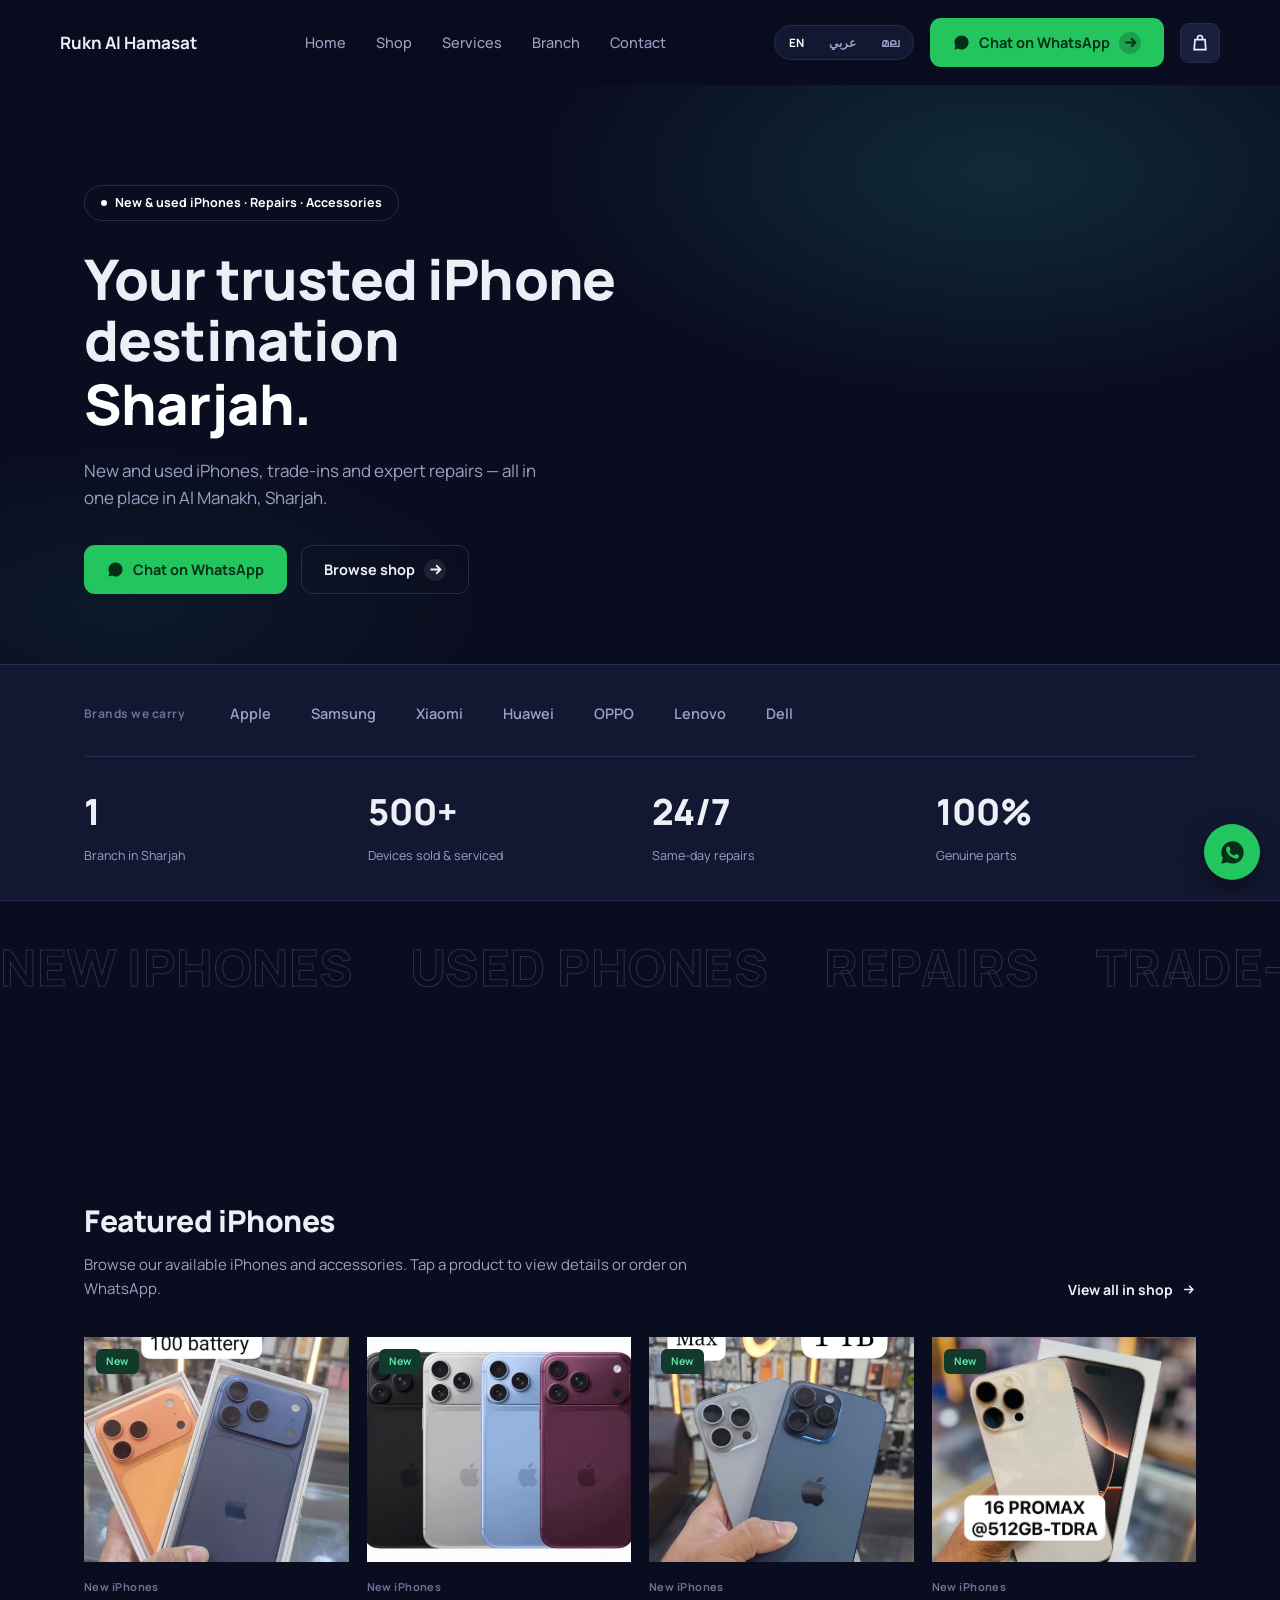
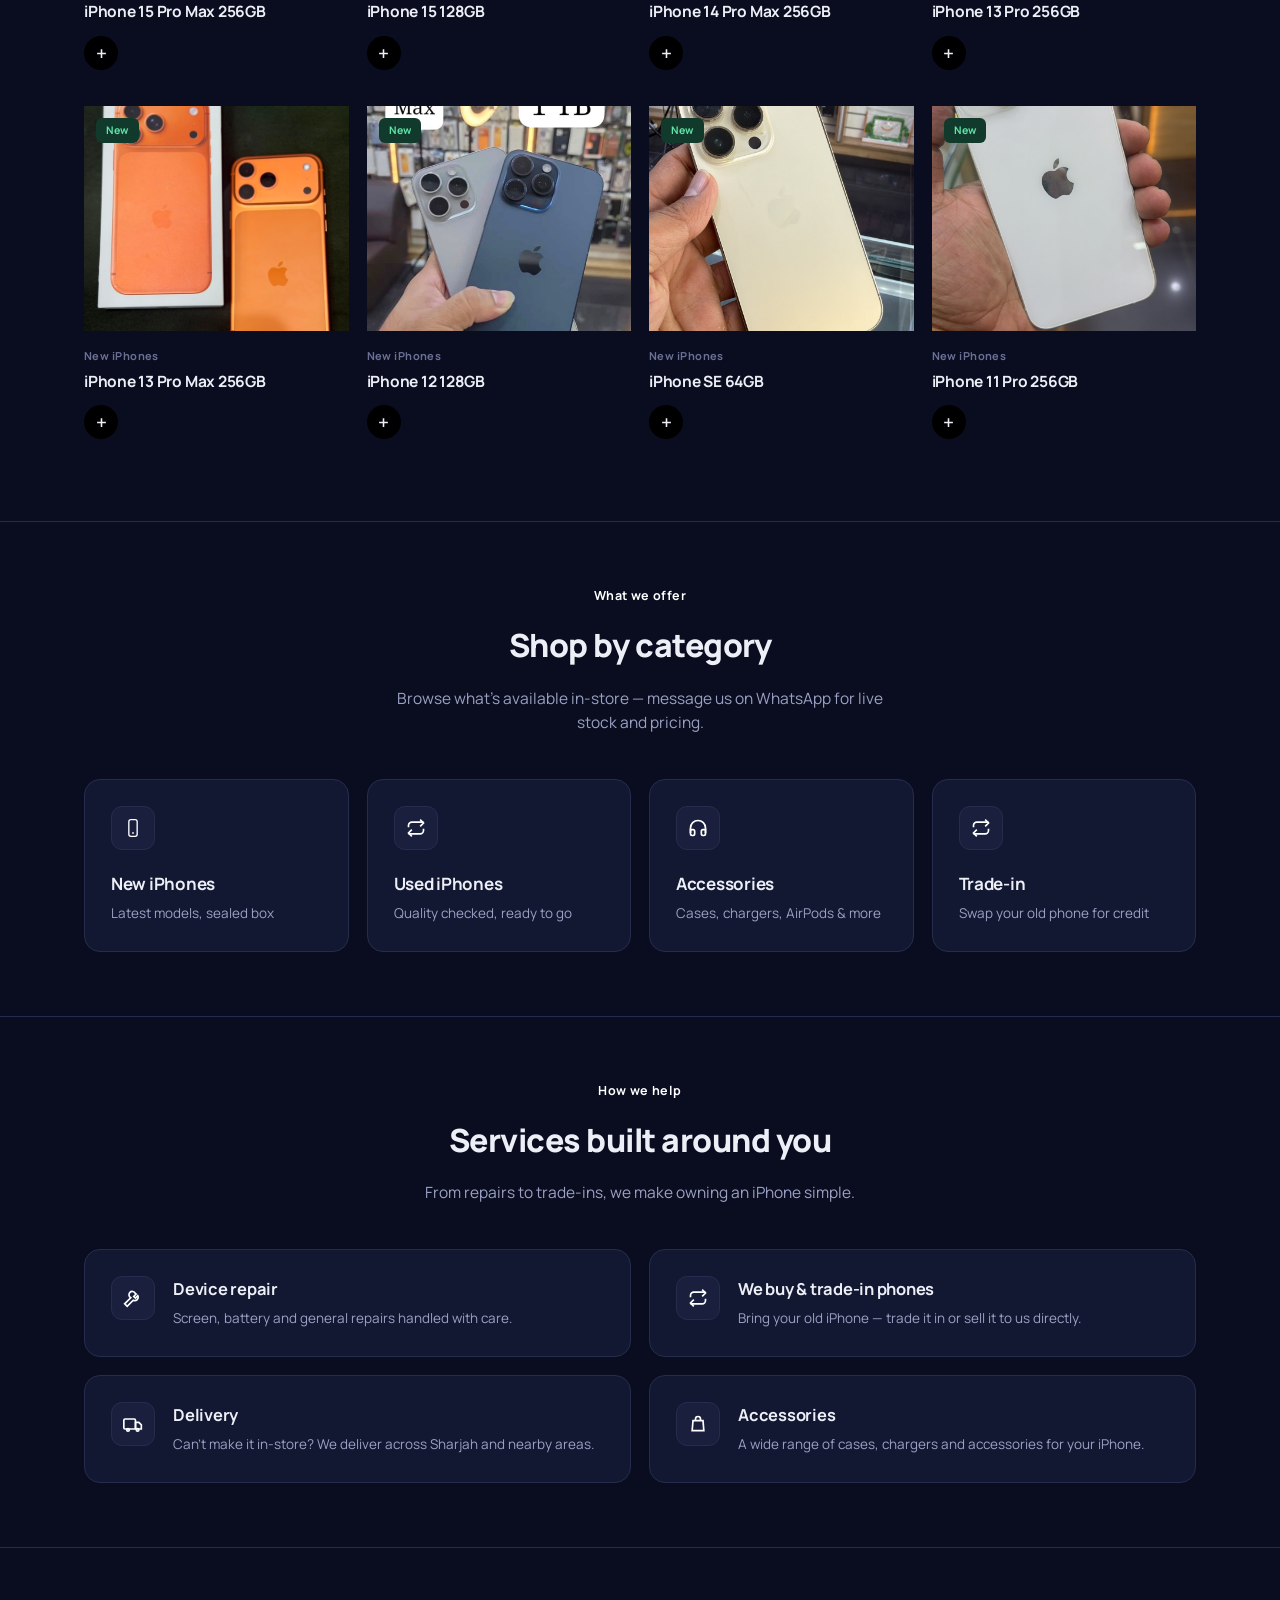
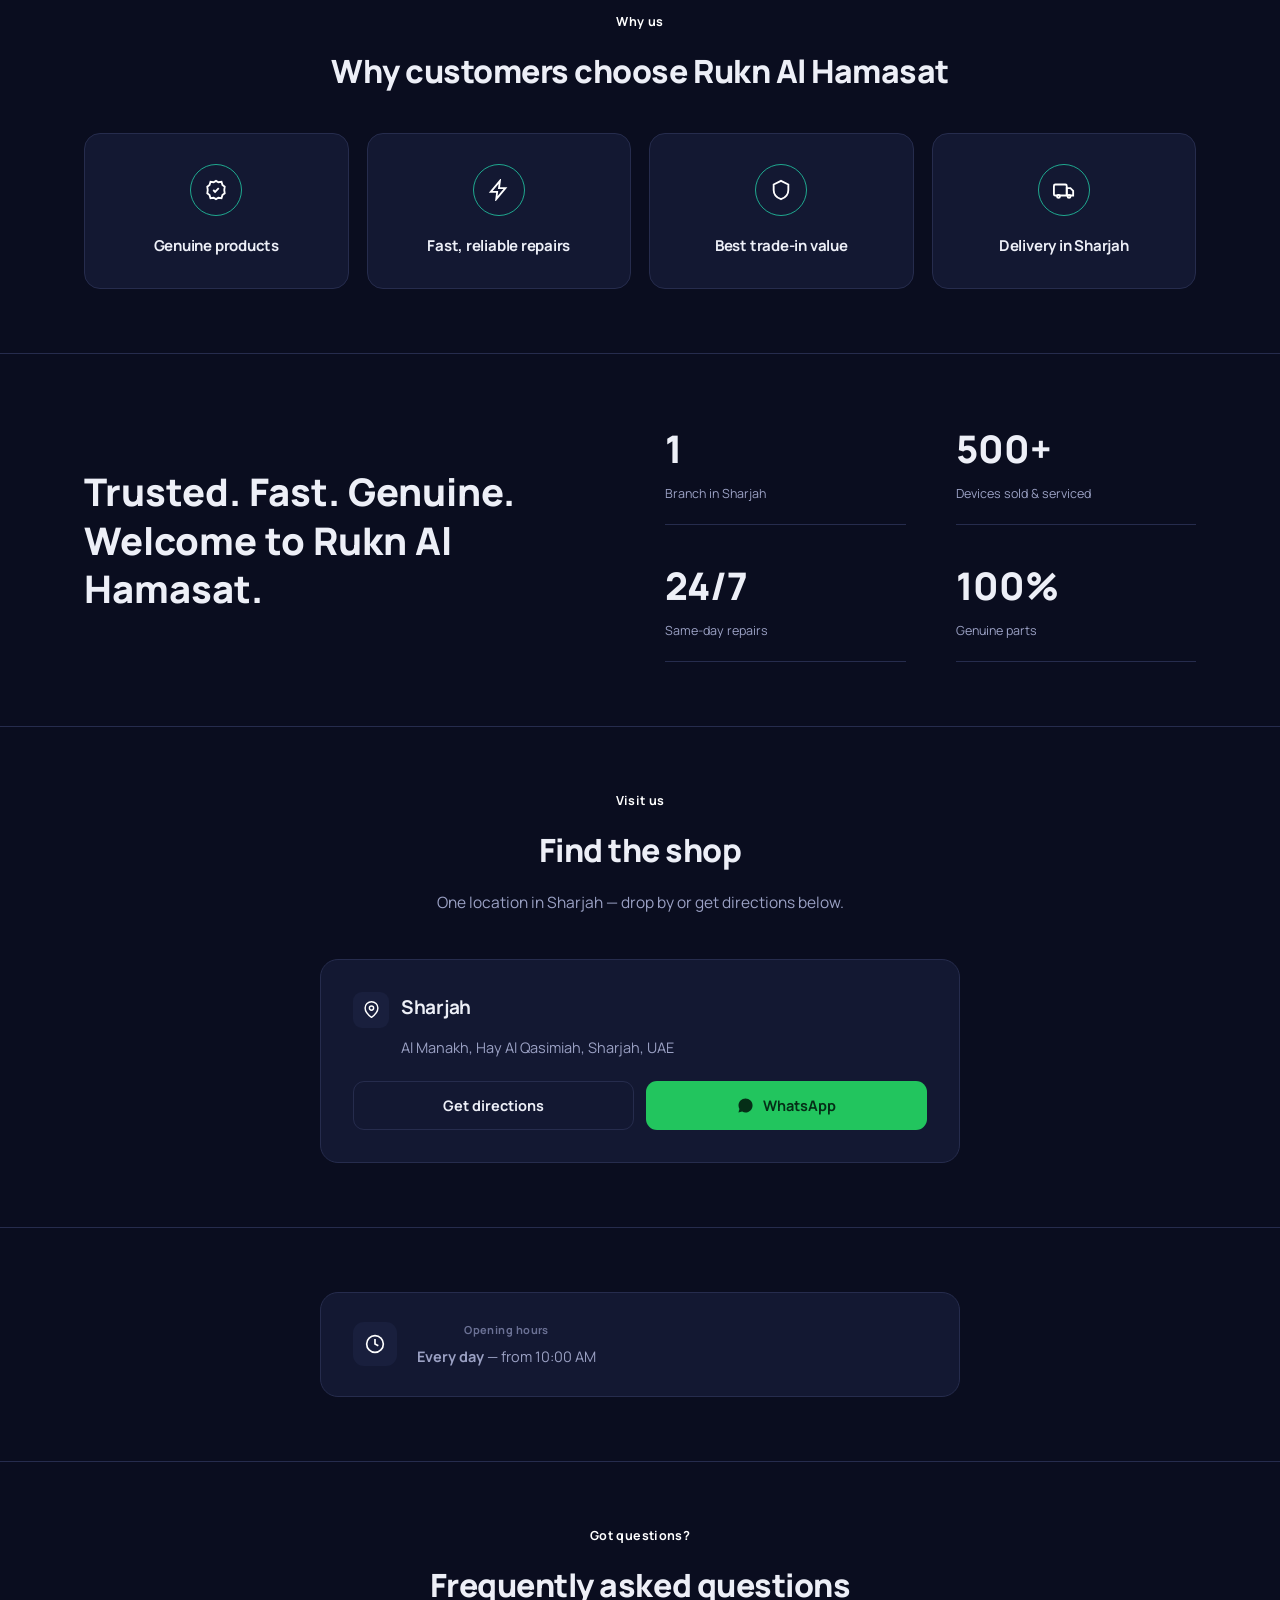
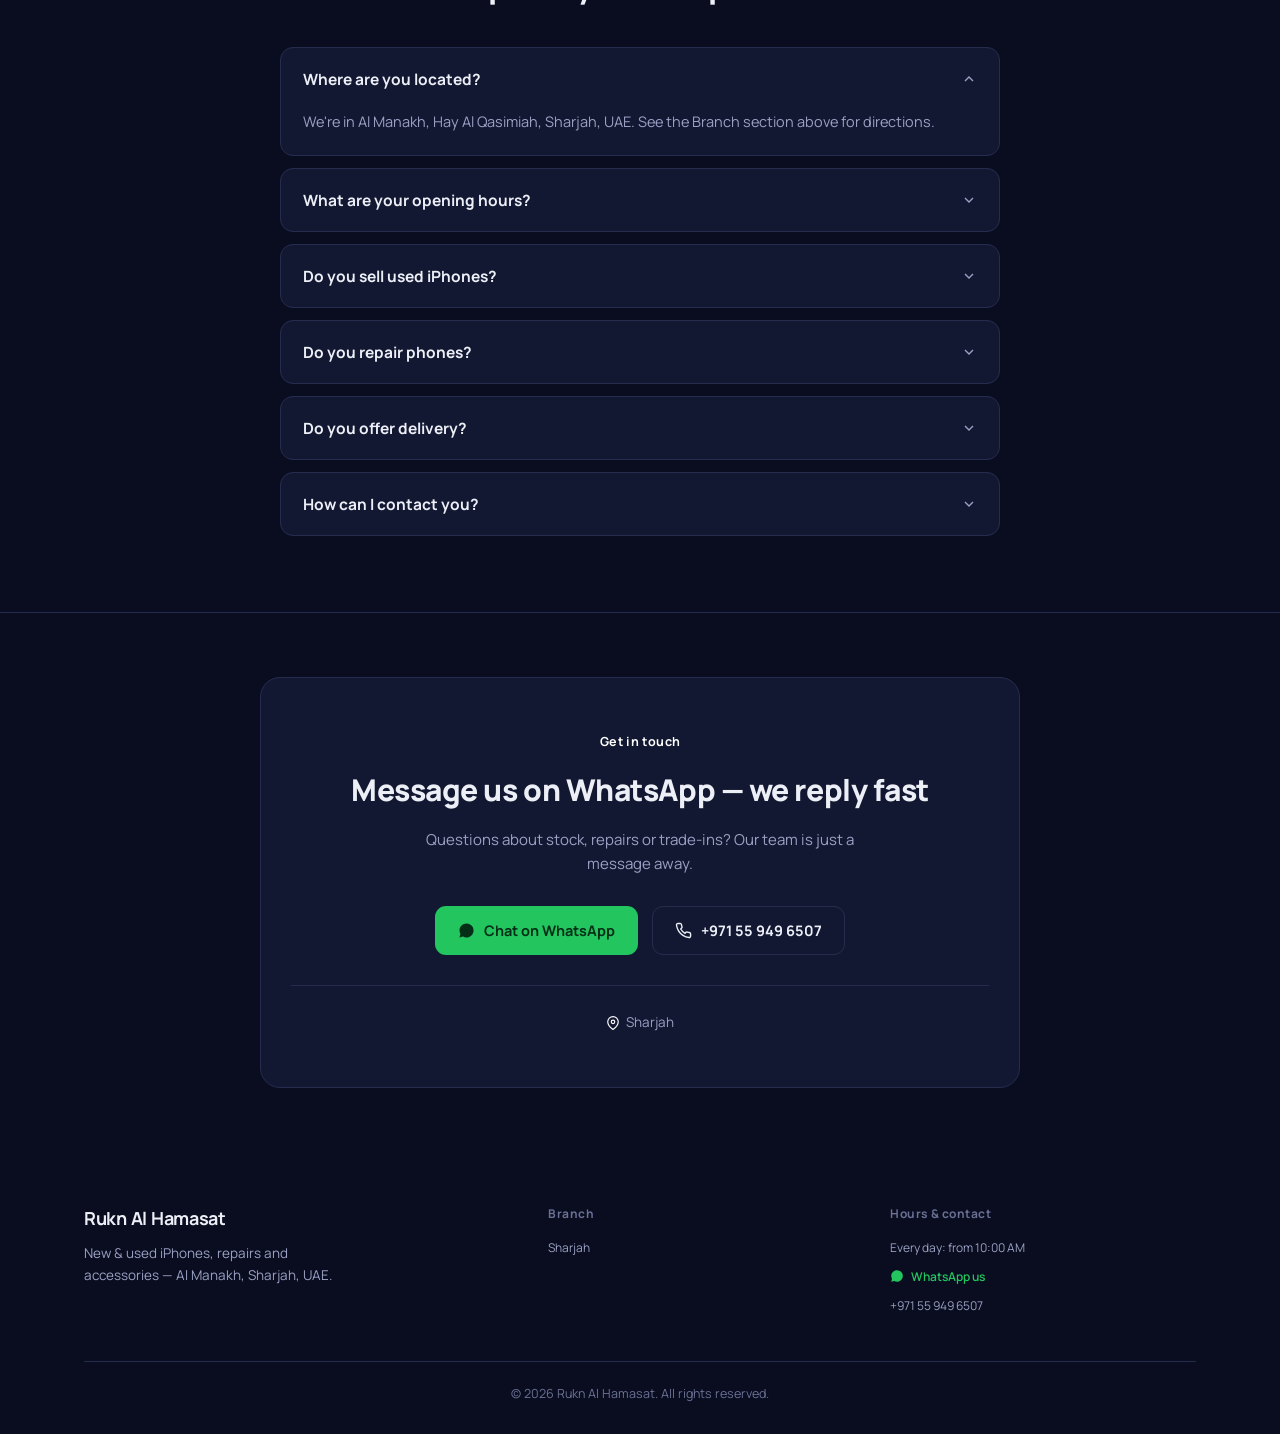
<file: index.html>
<!DOCTYPE html>
<html lang="en">
<head>
<meta charset="UTF-8">
<meta name="viewport" content="width=device-width, initial-scale=1.0">
<title>Rukn Al Hamasat | ركن الحماسات — iPhone Store, Sharjah</title>
<meta name="description" content="Rukn Al Hamasat (ركن الحماسات) — new and used iPhones, repairs, trade-ins and accessories in Al Manakh, Sharjah. Chat on WhatsApp.">
<link rel="preconnect" href="https://fonts.googleapis.com">
<link rel="preconnect" href="https://fonts.gstatic.com" crossorigin>
<link href="https://fonts.googleapis.com/css2?family=Manrope:wght@400;500;600;700;800&family=Cairo:wght@400;600;700;800&family=Noto+Sans+Malayalam:wght@400;500;700&display=swap" rel="stylesheet">
<link rel="stylesheet" href="css/style.css">
</head>
<body class="lang-en">

<header class="topbar">
  <div class="wrap inner">
    <div class="brand">
      <div class="mark">RH<img src="images/logo/logo.png" alt="" loading="lazy" onerror="this.remove()"></div>
      <span data-i18n="brandName">Rukn Al Hamasat</span>
    </div>
    <nav class="mainnav">
      <a href="#home" data-i18n="navHome">Home</a>
      <a href="shop.html" data-i18n="navShop">Shop</a>
      <a href="#services" data-i18n="navServices">Services</a>
      <a href="#branch" data-i18n="navBranch">Branch</a>
      <a href="#contact" data-i18n="navContact">Contact</a>
    </nav>
    <div class="topbar-right">
      <div class="langswitch">
        <button data-lang="en" class="active">EN</button>
        <button data-lang="ar">عربي</button>
        <button data-lang="ml">മല</button>
      </div>
      <a class="btn btn-wa" id="headerWaBtn" href="#" target="_blank" rel="noopener">
        <svg viewBox="0 0 24 24" fill="currentColor"><path d="M12.04 2C6.58 2 2.13 6.45 2.13 11.91c0 1.75.46 3.45 1.32 4.95L2.05 22l5.25-1.38c1.45.79 3.08 1.21 4.74 1.21h.005c5.46 0 9.9-4.45 9.9-9.92 0-2.65-1.03-5.14-2.9-7.01A9.816 9.816 0 0 0 12.04 2z"/></svg>
        <span data-i18n="btnChatWa">Chat on WhatsApp</span>
        <span class="btn-arrow"><svg width="11" height="11" viewBox="0 0 24 24" fill="none" stroke="currentColor" stroke-width="2.5"><path d="M5 12h14M13 6l6 6-6 6"/></svg></span>
      </a>
      <button class="cart-btn" id="cartBtn" type="button" aria-label="Cart">
        <svg viewBox="0 0 24 24" fill="none" stroke="currentColor" stroke-width="2"><path d="M6 8h12l1 12H5L6 8z"/><path d="M9 8V6a3 3 0 0 1 6 0v2"/></svg>
        <span class="cart-badge hide" id="cartBadge">0</span>
      </button>
      <button class="hamburger" id="hamburgerBtn" type="button" aria-label="Menu">
        <svg viewBox="0 0 24 24" fill="none" stroke="currentColor" stroke-width="2"><path d="M3 6h18M3 12h18M3 18h18"/></svg>
      </button>
    </div>
  </div>
</header>

<div class="menu-overlay" id="menuOverlay"></div>
<aside class="mobile-menu" id="mobileMenu" aria-label="Menu">
  <div class="menu-head">
    <span class="t" data-i18n="brandName">Rukn Al Hamasat</span>
    <button class="menu-close" id="menuCloseBtn" type="button" aria-label="Close menu">&times;</button>
  </div>
  <nav class="menu-links">
    <a href="#home" data-i18n="navHome">Home</a>
    <a href="shop.html" data-i18n="navShop">Shop</a>
    <a href="#services" data-i18n="navServices">Services</a>
    <a href="#branch" data-i18n="navBranch">Branch</a>
    <a href="#contact" data-i18n="navContact">Contact</a>
  </nav>
  <div class="menu-foot">
    <div class="langswitch">
      <button data-lang="en" class="active">EN</button>
      <button data-lang="ar">عربي</button>
      <button data-lang="ml">മല</button>
    </div>
    <a class="btn btn-wa" id="menuWaBtn" href="#" target="_blank" rel="noopener">
      <svg viewBox="0 0 24 24" fill="currentColor"><path d="M12.04 2C6.58 2 2.13 6.45 2.13 11.91c0 1.75.46 3.45 1.32 4.95L2.05 22l5.25-1.38c1.45.79 3.08 1.21 4.74 1.21h.005c5.46 0 9.9-4.45 9.9-9.92 0-2.65-1.03-5.14-2.9-7.01A9.816 9.816 0 0 0 12.04 2z"/></svg>
      <span data-i18n="btnChatWa">Chat on WhatsApp</span>
    </a>
  </div>
</aside>

<div class="cart-overlay" id="cartOverlay"></div>
<aside class="cart-drawer" id="cartDrawer">
  <div class="cart-head">
    <h3 data-i18n="cartTitle">Your cart</h3>
    <button class="cart-close" id="cartCloseBtn" type="button" aria-label="Close">&times;</button>
  </div>
  <div class="cart-items" id="cartItems"></div>
  <div class="cart-foot">
    <a class="btn btn-wa" id="cartOrderBtn" href="#" target="_blank" rel="noopener">
      <svg viewBox="0 0 24 24" fill="currentColor"><path d="M12.04 2C6.58 2 2.13 6.45 2.13 11.91c0 1.75.46 3.45 1.32 4.95L2.05 22l5.25-1.38c1.45.79 3.08 1.21 4.74 1.21h.005c5.46 0 9.9-4.45 9.9-9.92 0-2.65-1.03-5.14-2.9-7.01A9.816 9.816 0 0 0 12.04 2z"/></svg>
      <span data-i18n="cartOrderBtn">Order via WhatsApp</span>
    </a>
  </div>
</aside>

<section class="hero" id="home">
  <div class="wrap">
    <span class="pill"><span class="dot"></span><span data-i18n="heroPill">New & used iPhones · Repairs · Accessories</span></span>
    <h1>
      <span data-i18n="heroTitle">Your trusted iPhone destination</span>
      <span class="place" data-i18n="heroPlace">Sharjah.</span>
    </h1>
    <p class="desc" data-i18n="heroDesc">New and used iPhones, trade-ins and expert repairs — all in one place in Al Manakh, Sharjah.</p>
    <div class="cta-row">
      <a class="btn btn-wa" id="heroWaBtn" href="#" target="_blank" rel="noopener">
        <svg viewBox="0 0 24 24" fill="currentColor"><path d="M12.04 2C6.58 2 2.13 6.45 2.13 11.91c0 1.75.46 3.45 1.32 4.95L2.05 22l5.25-1.38c1.45.79 3.08 1.21 4.74 1.21h.005c5.46 0 9.9-4.45 9.9-9.92 0-2.65-1.03-5.14-2.9-7.01A9.816 9.816 0 0 0 12.04 2z"/></svg>
        <span data-i18n="btnChatWa">Chat on WhatsApp</span>
      </a>
      <a class="btn btn-dark" href="shop.html">
        <span data-i18n="btnBrowse">Browse shop</span>
        <span class="btn-arrow" style="background:rgba(255,255,255,0.08);"><svg width="11" height="11" viewBox="0 0 24 24" fill="none" stroke="currentColor" stroke-width="2.5"><path d="M5 12h14M13 6l6 6-6 6"/></svg></span>
      </a>
    </div>
  </div>
</section>

<div class="strip-stats">
  <div class="wrap">
    <div class="strip-row">
      <span class="label" data-i18n="seriesLabel">Brands we carry</span>
      <div class="items"><span>Apple</span><span>Samsung</span><span>Xiaomi</span><span>Huawei</span><span>OPPO</span><span>Lenovo</span><span>Dell</span></div>
    </div>
    <div class="strip-divider"></div>
    <div class="stats-row">
      <div class="cell"><div class="num">1</div><div class="lbl" data-i18n="statBranch">Branch in Sharjah</div></div>
      <div class="cell"><div class="num">500+</div><div class="lbl" data-i18n="statDevices">Devices sold & serviced</div></div>
      <div class="cell"><div class="num">24/7</div><div class="lbl" data-i18n="statRepair">Same-day repairs</div></div>
      <div class="cell"><div class="num">100%</div><div class="lbl" data-i18n="statGenuine">Genuine parts</div></div>
    </div>
  </div>
</div>

<div class="marquee-band">
  <div class="marquee-track" id="marqueeTrack"></div>
</div>

<section id="shop">
  <div class="wrap">
    <div class="view-all-row">
      <div class="heads">
        <h2 data-i18n="titleFeatured">Featured iPhones</h2>
        <p data-i18n="descFeatured">Browse our available iPhones and accessories. Tap a product to view details or order on WhatsApp.</p>
      </div>
      <a class="view-all-link" href="shop.html">
        <span data-i18n="viewAllShop">View all in shop</span>
        <svg viewBox="0 0 24 24" fill="none" stroke="currentColor" stroke-width="2.5"><path d="M5 12h14M13 6l6 6-6 6"/></svg>
      </a>
    </div>
    <div class="grid4p" id="productGrid"></div>
  </div>
</section>

<section>
  <div class="wrap">
    <div class="eyebrow"><span data-i18n="kickerCategory">What we offer</span></div>
    <h2 class="sec-title" data-i18n="titleCategory">Shop by category</h2>
    <p class="sec-sub" data-i18n="subCategory">Browse what's available in-store — message us on WhatsApp for live stock and pricing.</p>
    <div class="grid4c" id="categoryGrid"></div>
  </div>
</section>

<section id="services">
  <div class="wrap">
    <div class="eyebrow"><span data-i18n="kickerServices">How we help</span></div>
    <h2 class="sec-title" data-i18n="titleServices">Services built around you</h2>
    <p class="sec-sub" data-i18n="subServices">From repairs to trade-ins, we make owning an iPhone simple.</p>
    <div class="grid2s" id="serviceGrid"></div>
  </div>
</section>

<section>
  <div class="wrap">
    <div class="eyebrow"><span data-i18n="kickerWhy">Why us</span></div>
    <h2 class="sec-title" data-i18n="titleWhy">Why customers choose Rukn Al Hamasat</h2>
    <p class="sec-sub" style="margin-bottom:36px;" data-i18n="subWhy">&nbsp;</p>
    <div class="grid4w" id="whyGrid"></div>
  </div>
</section>

<section>
  <div class="wrap">
    <div class="trust-grid">
      <div class="trust-heading">
        <span data-i18n="trustLine1">Trusted. Fast. Genuine.</span><br>
        <span data-i18n="trustLine2">Welcome to Rukn Al Hamasat.</span>
      </div>
      <div class="trust-stats2">
        <div class="cell"><div class="num">1</div><div class="lbl" data-i18n="statBranch">Branch in Sharjah</div></div>
        <div class="cell"><div class="num">500+</div><div class="lbl" data-i18n="statDevices">Devices sold & serviced</div></div>
        <div class="cell"><div class="num">24/7</div><div class="lbl" data-i18n="statRepair">Same-day repairs</div></div>
        <div class="cell"><div class="num">100%</div><div class="lbl" data-i18n="statGenuine">Genuine parts</div></div>
      </div>
    </div>
  </div>
</section>

<section id="branch">
  <div class="wrap">
    <div class="eyebrow"><span data-i18n="kickerVisit">Visit us</span></div>
    <h2 class="sec-title" data-i18n="titleBranch">Find the shop</h2>
    <p class="sec-sub" data-i18n="subBranch">One location in Sharjah — drop by or get directions below.</p>
    <div class="branch-card">
      <div class="row">
        <div class="ic"><svg width="17" height="17" viewBox="0 0 24 24" fill="none" stroke="currentColor" stroke-width="2"><path d="M21 10c0 7-9 13-9 13s-9-6-9-13a9 9 0 0 1 18 0z"/><circle cx="12" cy="10" r="3"/></svg></div>
        <h3 data-i18n="branchName">Sharjah</h3>
      </div>
      <p class="addr" data-i18n="branchAddr">Al Manakh, Hay Al Qasimiah, Sharjah, UAE</p>
      <div class="btnrow">
        <a class="btn btn-dark" href="https://share.google/N3ikTUhb1P1x1oTGV" target="_blank" rel="noopener">
          <span data-i18n="btnDirections">Get Directions</span>
        </a>
        <a class="btn btn-wa" id="branchWaBtn" href="#" target="_blank" rel="noopener">
          <svg viewBox="0 0 24 24" fill="currentColor"><path d="M12.04 2C6.58 2 2.13 6.45 2.13 11.91c0 1.75.46 3.45 1.32 4.95L2.05 22l5.25-1.38c1.45.79 3.08 1.21 4.74 1.21h.005c5.46 0 9.9-4.45 9.9-9.92 0-2.65-1.03-5.14-2.9-7.01A9.816 9.816 0 0 0 12.04 2z"/></svg>
          <span data-i18n="btnWaShort">WhatsApp</span>
        </a>
      </div>
    </div>
  </div>
</section>

<section>
  <div class="wrap" style="text-align:center;">
    <div class="hours-card">
      <div class="ic"><svg width="18" height="18" viewBox="0 0 24 24" fill="none" stroke="currentColor" stroke-width="2"><circle cx="12" cy="12" r="10"/><path d="M12 6v6l4 2"/></svg></div>
      <div>
        <div class="lbl" data-i18n="hoursLabel">Opening hours</div>
        <div class="lines">
          <span><b data-i18n="hoursEveryDay">Every day</b> — <span data-i18n="hoursEveryDayTime">from 10:00 AM</span></span>
        </div>
      </div>
    </div>
  </div>
</section>

<section>
  <div class="wrap">
    <div class="eyebrow"><span data-i18n="kickerFaq">Got questions?</span></div>
    <h2 class="sec-title" style="margin-bottom:36px;" data-i18n="titleFaq">Frequently asked questions</h2>
    <div class="faq" id="faqList"></div>
  </div>
</section>

<section id="contact" style="border-bottom:none;">
  <div class="wrap">
    <div class="contact-box">
      <div class="eyebrow" style="justify-content:center;"><span data-i18n="kickerContact">Get in touch</span></div>
      <h2 data-i18n="titleContact">Message us on WhatsApp — we reply fast</h2>
      <p data-i18n="subContact">Questions about stock, repairs or trade-ins? Our team is just a message away.</p>
      <div class="cta-row">
        <a class="btn btn-wa" id="contactWaBtn" href="#" target="_blank" rel="noopener">
          <svg viewBox="0 0 24 24" fill="currentColor"><path d="M12.04 2C6.58 2 2.13 6.45 2.13 11.91c0 1.75.46 3.45 1.32 4.95L2.05 22l5.25-1.38c1.45.79 3.08 1.21 4.74 1.21h.005c5.46 0 9.9-4.45 9.9-9.92 0-2.65-1.03-5.14-2.9-7.01A9.816 9.816 0 0 0 12.04 2z"/></svg>
          <span data-i18n="btnChatWa">Chat on WhatsApp</span>
        </a>
        <a class="btn btn-dark" id="contactCallBtn" href="tel:+971559496507">
          <svg viewBox="0 0 24 24" fill="none" stroke="currentColor" stroke-width="2"><path d="M22 16.92v3a2 2 0 0 1-2.18 2 19.79 19.79 0 0 1-8.63-3.07 19.5 19.5 0 0 1-6-6 19.79 19.79 0 0 1-3.07-8.67A2 2 0 0 1 4.11 2h3a2 2 0 0 1 2 1.72c.127.96.361 1.903.7 2.81a2 2 0 0 1-.45 2.11L8.09 9.91a16 16 0 0 0 6 6l1.27-1.27a2 2 0 0 1 2.11-.45c.907.339 1.85.573 2.81.7A2 2 0 0 1 22 16.92z"/></svg>
          <span>+971 55 949 6507</span>
        </a>
      </div>
      <div class="chips">
        <span><svg viewBox="0 0 24 24" fill="none" stroke="currentColor" stroke-width="2"><path d="M21 10c0 7-9 13-9 13s-9-6-9-13a9 9 0 0 1 18 0z"/><circle cx="12" cy="10" r="3"/></svg><span data-i18n="branchName2">Sharjah</span></span>
      </div>
    </div>
  </div>
</section>

<footer>
  <div class="wrap">
    <div class="foot-grid">
      <div class="foot-brand">
        <h3 data-i18n="brandName">Rukn Al Hamasat</h3>
        <p data-i18n="footerDesc">New & used iPhones, repairs and accessories — Al Manakh, Sharjah, UAE.</p>
      </div>
      <div class="foot-col">
        <h4 data-i18n="footBranchHead">Branch</h4>
        <div class="line" data-i18n="branchName3">Sharjah</div>
      </div>
      <div class="foot-col">
        <h4 data-i18n="footHoursHead">Hours &amp; contact</h4>
        <div class="line" data-i18n="footerHoursLine">Every day: from 10:00 AM</div>
        <a class="wa-link" id="footerWaBtn" href="#" target="_blank" rel="noopener">
          <svg viewBox="0 0 24 24" fill="currentColor"><path d="M12.04 2C6.58 2 2.13 6.45 2.13 11.91c0 1.75.46 3.45 1.32 4.95L2.05 22l5.25-1.38c1.45.79 3.08 1.21 4.74 1.21h.005c5.46 0 9.9-4.45 9.9-9.92 0-2.65-1.03-5.14-2.9-7.01A9.816 9.816 0 0 0 12.04 2z"/></svg>
          <span data-i18n="btnWaUs">WhatsApp us</span>
        </a>
        <div class="line">+971 55 949 6507</div>
      </div>
    </div>
    <div class="foot-bottom" data-i18n="footerCopy">© 2026 Rukn Al Hamasat. All rights reserved.</div>
  </div>
</footer>

<a class="float-wa" id="floatWaBtn" href="#" target="_blank" rel="noopener" aria-label="WhatsApp">
  <svg viewBox="0 0 24 24" fill="currentColor"><path d="M12.04 2C6.58 2 2.13 6.45 2.13 11.91c0 1.75.46 3.45 1.32 4.95L2.05 22l5.25-1.38c1.45.79 3.08 1.21 4.74 1.21h.005c5.46 0 9.9-4.45 9.9-9.92 0-2.65-1.03-5.14-2.9-7.01A9.816 9.816 0 0 0 12.04 2zm5.8 14.08c-.24.68-1.4 1.3-1.94 1.38-.5.08-1.12.11-1.8-.11-.42-.13-.96-.31-1.65-.6-2.9-1.25-4.8-4.17-4.94-4.36-.14-.19-1.18-1.57-1.18-3 0-1.42.75-2.12 1.02-2.41.27-.29.58-.36.78-.36.19 0 .39 0 .56.01.18.01.42-.07.66.5.24.58.82 2 .89 2.14.07.15.12.31.02.5-.09.19-.14.31-.28.48-.14.16-.29.36-.42.49-.14.14-.28.29-.12.57.16.28.72 1.19 1.55 1.93 1.06.94 1.96 1.24 2.24 1.38.28.14.44.12.6-.07.16-.19.68-.79.87-1.06.19-.27.37-.22.62-.13.25.09 1.61.76 1.88.9.28.14.46.21.53.32.07.12.07.68-.17 1.36z"/></svg>
</a>

<script src="images/images.js"></script>
<script>
const WA = "971559496507";
const waLink = (msg) => `https://wa.me/${WA}?text=${encodeURIComponent(msg)}`;

const ICONS = {
  phoneNew: `<svg viewBox="0 0 24 24" fill="none" stroke="currentColor" stroke-width="1.6"><rect x="7" y="2" width="10" height="20" rx="2.5"/><path d="M11 18h2"/></svg>`,
  phoneUsed: `<svg viewBox="0 0 24 24" fill="none" stroke="currentColor" stroke-width="1.6"><rect x="7" y="2" width="10" height="20" rx="2.5"/><path d="M11 18h2"/><path d="M4 8l1.5 1.5M20 8l-1.5 1.5" stroke-dasharray="2 2"/></svg>`,
  swap: `<svg viewBox="0 0 24 24" fill="none" stroke="currentColor" stroke-width="2"><path d="M17 2l4 4-4 4"/><path d="M3 11V9a4 4 0 0 1 4-4h14"/><path d="M7 22l-4-4 4-4"/><path d="M21 13v2a4 4 0 0 1-4 4H3"/></svg>`,
  headphones: `<svg viewBox="0 0 24 24" fill="none" stroke="currentColor" stroke-width="2"><path d="M3 18v-6a9 9 0 0 1 18 0v6"/><path d="M21 19a2 2 0 0 1-2 2h-1a2 2 0 0 1-2-2v-3a2 2 0 0 1 2-2h3zM3 19a2 2 0 0 0 2 2h1a2 2 0 0 0 2-2v-3a2 2 0 0 0-2-2H3z"/></svg>`,
  wrench: `<svg viewBox="0 0 24 24" fill="none" stroke="currentColor" stroke-width="2"><path d="M14.7 6.3a4 4 0 1 0-5.4 5.4L2 19l3 3 7.3-7.3a4 4 0 0 0 5.4-5.4l-2.8 2.8-2-2 2.8-2.8z"/></svg>`,
  truck: `<svg viewBox="0 0 24 24" fill="none" stroke="currentColor" stroke-width="2"><rect x="1" y="6" width="14" height="12" rx="1.5"/><path d="M15 10h4l3 3v5h-7z"/><circle cx="6" cy="19" r="1.6"/><circle cx="17.5" cy="19" r="1.6"/></svg>`,
  bag: `<svg viewBox="0 0 24 24" fill="none" stroke="currentColor" stroke-width="2"><path d="M6 8h12l1 12H5L6 8z"/><path d="M9 8V6a3 3 0 0 1 6 0v2"/></svg>`,
  check: `<svg viewBox="0 0 24 24" fill="none" stroke="currentColor" stroke-width="2"><path d="M12 2l2.6 1.5L18 3l1 3.4 2.5 2L21 12l.5 3.6-2.5 2-1 3.4-3.4-.5L12 22l-2.6-1.5L6 21l-1-3.4-2.5-2L3 12l-.5-3.6 2.5-2L6 3l3.4.5z"/><path d="M9 12l2 2 4-4"/></svg>`,
  bolt: `<svg viewBox="0 0 24 24" fill="none" stroke="currentColor" stroke-width="2"><path d="M13 2 3 14h7l-1 8 10-12h-7l1-8z"/></svg>`,
  shield: `<svg viewBox="0 0 24 24" fill="none" stroke="currentColor" stroke-width="2"><path d="M12 2l8 4v6c0 5-3.5 8.5-8 10-4.5-1.5-8-5-8-10V6z"/></svg>`,
  plus: `<svg viewBox="0 0 24 24" fill="none" stroke="currentColor" stroke-width="2.5"><path d="M12 5v14M5 12h14"/></svg>`,
  chevron: `<svg viewBox="0 0 24 24" fill="none" stroke="currentColor" stroke-width="2"><path d="M6 9l6 6 6-6"/></svg>`
};

const translations = {
  en: {
    dir:"ltr",
    brandName:"Rukn Al Hamasat",
    navHome:"Home", navShop:"Shop", navServices:"Services", navBranch:"Branch", navContact:"Contact",
    btnChatWa:"Chat on WhatsApp", btnBrowse:"Browse shop", btnWaShort:"WhatsApp", btnWaUs:"WhatsApp us",
    heroPill:"New & used iPhones · Repairs · Accessories",
    heroTitle:"Your trusted iPhone destination", heroPlace:"Sharjah.",
    trustLine1:"Trusted. Fast. Genuine.", trustLine2:"Welcome to Rukn Al Hamasat.",
    heroDesc:"New and used iPhones, trade-ins and expert repairs — all in one place in Al Manakh, Sharjah.",
    seriesLabel:"Brands we carry",
    statBranch:"Branch in Sharjah", statDevices:"Devices sold & serviced", statRepair:"Same-day repairs", statGenuine:"Genuine parts",
    titleFeatured:"Featured iPhones", descFeatured:"Browse our available iPhones and accessories. Tap a product to view details or order on WhatsApp.", viewAll:"View all on WhatsApp", viewAllShop:"View all in shop",
    kickerShop:"Browse the store", titleShop:"Shop", searchPh:"Search products...",
    filterAll:"All", filterNew:"New iPhones", filterUsed:"Used iPhones", filterAcc:"Accessories", noResults:"No products match your search.",
    kickerCategory:"What we offer", titleCategory:"Shop by category", subCategory:"Browse what's available in-store — message us on WhatsApp for live stock and pricing.",
    catNewTitle:"New iPhones", catNewDesc:"Latest models, sealed box",
    catUsedTitle:"Used iPhones", catUsedDesc:"Quality checked, ready to go",
    catAccTitle:"Accessories", catAccDesc:"Cases, chargers, AirPods & more",
    catTradeTitle:"Trade-in", catTradeDesc:"Swap your old phone for credit",
    kickerServices:"How we help", titleServices:"Services built around you", subServices:"From repairs to trade-ins, we make owning an iPhone simple.",
    svcRepairTitle:"Device repair", svcRepairDesc:"Screen, battery and general repairs handled with care.",
    svcTradeTitle:"We buy & trade-in phones", svcTradeDesc:"Bring your old iPhone — trade it in or sell it to us directly.",
    svcDeliveryTitle:"Delivery", svcDeliveryDesc:"Can't make it in-store? We deliver across Sharjah and nearby areas.",
    svcAccTitle:"Accessories", svcAccDesc:"A wide range of cases, chargers and accessories for your iPhone.",
    kickerWhy:"Why us", titleWhy:"Why customers choose Rukn Al Hamasat", subWhy:"",
    whyGenuine:"Genuine products", whyFast:"Fast, reliable repairs", whyTrade:"Best trade-in value", whyDelivery:"Delivery in Sharjah",
    kickerVisit:"Visit us", titleBranch:"Find the shop", subBranch:"One location in Sharjah — drop by or get directions below.",
    branchName:"Sharjah", branchName2:"Sharjah", branchName3:"Sharjah",
    branchAddr:"Al Manakh, Hay Al Qasimiah, Sharjah, UAE", btnDirections:"Get directions",
    hoursLabel:"Opening hours", hoursEveryDay:"Every day", hoursEveryDayTime:"from 10:00 AM",
    kickerFaq:"Got questions?", titleFaq:"Frequently asked questions",
    faq1q:"Where are you located?", faq1a:"We're in Al Manakh, Hay Al Qasimiah, Sharjah, UAE. See the Branch section above for directions.",
    faq2q:"What are your opening hours?", faq2a:"We're open every day from 10:00 AM. Message us on WhatsApp to confirm closing time or holiday hours.",
    faq3q:"Do you sell used iPhones?", faq3a:"Yes — we stock quality-checked used iPhones alongside new ones, all clearly marked.",
    faq4q:"Do you repair phones?", faq4a:"Yes, we handle screen, battery and general repairs, most done same-day.",
    faq5q:"Do you offer delivery?", faq5a:"Yes, we can deliver within Sharjah and nearby areas — ask us on WhatsApp for details.",
    faq6q:"How can I contact you?", faq6a:"The fastest way is WhatsApp at +971 55 949 6507. You can also call the same number.",
    kickerContact:"Get in touch", titleContact:"Message us on WhatsApp — we reply fast", subContact:"Questions about stock, repairs or trade-ins? Our team is just a message away.",
    footerDesc:"New & used iPhones, repairs and accessories — Al Manakh, Sharjah, UAE.",
    footBranchHead:"Branch", footHoursHead:"Hours & contact", footerHoursLine:"Every day: from 10:00 AM",
    footerCopy:"© 2026 Rukn Al Hamasat. All rights reserved.",
    waHero:"Hi, I'd like to know more about Rukn Al Hamasat.",
    waViewAll:"Hi, can you show me what iPhones you have in stock?",
    waBranch:"Hi, I have a question about your Sharjah branch.",
    waTradeIn:"Hi, I have an old iPhone I would like to trade in.",
    cartTitle:"Your cart", cartEmpty:"Your cart is empty.", cartOrderBtn:"Order via WhatsApp", cartMsgIntro:"Hi, I'd like to order:",
    marqueeWords:["NEW IPHONES","USED PHONES","REPAIRS","TRADE-IN","ACCESSORIES","DELIVERY"],
    products:[
      {id:"iphone-15-pro-max", badge:"new", filterCat:"new", cat:"New iPhones", name:"iPhone 15 Pro Max 256GB", price:"AED 4,299", icon:"phoneNew"},
      {id:"iphone-15", badge:"new", filterCat:"new", cat:"New iPhones", name:"iPhone 15 128GB", price:"AED 2,899", icon:"phoneNew"},
      {id:"iphone-14-pro-max", badge:"new", filterCat:"used", cat:"New iPhones", name:"iPhone 14 Pro Max 256GB", price:"AED 2,199", icon:"phoneUsed"},
      {id:"iphone-13-pro", badge:"new", filterCat:"used", cat:"New iPhones", name:"iPhone 13 Pro 256GB", price:"AED 1,399", icon:"phoneUsed"},
      {id:"iphone-13-pro-max", badge:"new", filterCat:"used", cat:"New iPhones", name:"iPhone 13 Pro Max 256GB", price:"AED 1,699", icon:"phoneUsed"},
      {id:"iphone-12", badge:"new", filterCat:"used", cat:"New iPhones", name:"iPhone 12 128GB", price:"AED 899", icon:"phoneUsed"},
      {id:"iphone-se", badge:"new", filterCat:"new", cat:"New iPhones", name:"iPhone SE 64GB", price:"AED 1,399", icon:"phoneNew"},
      {id:"iphone-11-pro", badge:"new", filterCat:"used", cat:"New iPhones", name:"iPhone 11 Pro 256GB", price:"AED 849", icon:"phoneUsed"},
      {id:"airpods-pro-2", badge:"new", filterCat:"accessories", cat:"Accessories", name:"AirPods Pro 2", price:"AED 749", icon:"headphones"},
      {id:"magsafe-charger", badge:"new", filterCat:"accessories", cat:"Accessories", name:"MagSafe Charger", price:"AED 129", icon:"bolt"},
      {id:"silicone-case", badge:"new", filterCat:"accessories", cat:"Accessories", name:"Silicone Case", price:"AED 89", icon:"bag"},
      {id:"usb-c-charger", badge:"new", filterCat:"accessories", cat:"Accessories", name:"USB-C Fast Charger", price:"AED 99", icon:"bolt"}
    ]
  },
  ar: {
    dir:"rtl",
    brandName:"ركن الحماسات",
    navHome:"الرئيسية", navShop:"المتجر", navServices:"الخدمات", navBranch:"الفرع", navContact:"تواصل",
    btnChatWa:"راسلنا واتساب", btnBrowse:"تصفح المتجر", btnWaShort:"واتساب", btnWaUs:"راسلنا واتساب",
    heroPill:"آيفون جديد ومستعمل · صيانة · إكسسوارات",
    heroTitle:"وجهتك الموثوقة لأجهزة الآيفون", heroPlace:"الشارقة.",
    trustLine1:"موثوق. سريع. أصلي.", trustLine2:"مرحباً بكم في ركن الحماسات.",
    heroDesc:"آيفون جديد ومستعمل، استبدال الأجهزة، وصيانة احترافية — كل ذلك في مكان واحد في المناخ، الشارقة.",
    seriesLabel:"سلاسل الآيفون المتوفرة",
    statBranch:"فرع في الشارقة", statDevices:"جهاز تم بيعه وصيانته", statRepair:"صيانة في نفس اليوم", statGenuine:"قطع غيار أصلية",
    titleFeatured:"أجهزة آيفون مميزة", descFeatured:"تصفح أجهزة الآيفون والإكسسوارات المتوفرة لدينا. اضغط على أي منتج لعرض التفاصيل أو الطلب عبر واتساب.", viewAll:"عرض الكل عبر واتساب", viewAllShop:"عرض الكل في المتجر",
    kickerShop:"تصفح المتجر", titleShop:"المتجر", searchPh:"ابحث عن المنتجات...",
    filterAll:"الكل", filterNew:"آيفون جديد", filterUsed:"آيفون مستعمل", filterAcc:"إكسسوارات", noResults:"لا توجد منتجات مطابقة لبحثك.",
    kickerCategory:"ماذا نقدم", titleCategory:"تسوق حسب الفئة", subCategory:"تصفح ما هو متوفر في المحل — راسلنا على واتساب لمعرفة المخزون والأسعار الحالية.",
    catNewTitle:"آيفون جديد", catNewDesc:"أحدث الطرازات، بعلبة مغلقة",
    catUsedTitle:"آيفون مستعمل", catUsedDesc:"مفحوص الجودة وجاهز للاستخدام",
    catAccTitle:"إكسسوارات", catAccDesc:"أغطية، شواحن، سماعات وأكثر",
    catTradeTitle:"استبدال", catTradeDesc:"استبدل جهازك القديم مقابل رصيد",
    kickerServices:"كيف نساعدك", titleServices:"خدمات مصممة من أجلك", subServices:"من الصيانة إلى الاستبدال، نجعل امتلاك آيفون أمراً بسيطاً.",
    svcRepairTitle:"صيانة الأجهزة", svcRepairDesc:"إصلاح الشاشة والبطارية والأعطال العامة بعناية.",
    svcTradeTitle:"نشتري ونستبدل الأجهزة", svcTradeDesc:"أحضر جهازك القديم — استبدله أو بعه لنا مباشرة.",
    svcDeliveryTitle:"التوصيل", svcDeliveryDesc:"لا تستطيع الحضور؟ نوصل داخل الشارقة والمناطق القريبة.",
    svcAccTitle:"إكسسوارات", svcAccDesc:"تشكيلة واسعة من الأغطية والشواحن والإكسسوارات لجهازك.",
    kickerWhy:"لماذا نحن", titleWhy:"لماذا يختار عملاؤنا ركن الحماسات", subWhy:"",
    whyGenuine:"منتجات أصلية", whyFast:"صيانة سريعة وموثوقة", whyTrade:"أفضل قيمة استبدال", whyDelivery:"توصيل داخل الشارقة",
    kickerVisit:"زورونا", titleBranch:"موقع المحل", subBranch:"موقع واحد في الشارقة — تفضل بالزيارة أو احصل على الاتجاهات أدناه.",
    branchName:"الشارقة", branchName2:"الشارقة", branchName3:"الشارقة",
    branchAddr:"المناخ، حي القاسمية، الشارقة، الإمارات", btnDirections:"احصل على الاتجاهات",
    hoursLabel:"أوقات العمل", hoursEveryDay:"يومياً", hoursEveryDayTime:"من الساعة 10:00 صباحاً",
    kickerFaq:"لديك أسئلة؟", titleFaq:"الأسئلة الشائعة",
    faq1q:"أين يقع المحل؟", faq1a:"نحن في المناخ، حي القاسمية، الشارقة، الإمارات. راجع قسم الفرع أعلاه للاتجاهات.",
    faq2q:"ما هي أوقات العمل؟", faq2a:"نفتح يومياً من الساعة 10:00 صباحاً. راسلنا على واتساب لتأكيد وقت الإغلاق أو أوقات العطلات.",
    faq3q:"هل تبيعون آيفون مستعمل؟", faq3a:"نعم — لدينا آيفون مستعمل مفحوص الجودة إلى جانب الأجهزة الجديدة، وكلها موضحة بوضوح.",
    faq4q:"هل تقومون بإصلاح الأجهزة؟", faq4a:"نعم، نقوم بإصلاح الشاشة والبطارية والأعطال العامة، ومعظمها يتم في نفس اليوم.",
    faq5q:"هل تقدمون خدمة التوصيل؟", faq5a:"نعم، يمكننا التوصيل داخل الشارقة والمناطق القريبة — اسألنا على واتساب للتفاصيل.",
    faq6q:"كيف يمكنني التواصل معكم؟", faq6a:"أسرع طريقة هي واتساب على +971 55 949 6507. يمكنك أيضاً الاتصال على نفس الرقم.",
    kickerContact:"تواصل معنا", titleContact:"راسلنا على واتساب — نرد بسرعة", subContact:"أسئلة حول المخزون أو الصيانة أو الاستبدال؟ فريقنا على بعد رسالة واحدة.",
    footerDesc:"آيفون جديد ومستعمل، صيانة وإكسسوارات — المناخ، الشارقة، الإمارات.",
    footBranchHead:"الفرع", footHoursHead:"الأوقات والتواصل", footerHoursLine:"يومياً: من الساعة 10:00 صباحاً",
    footerCopy:"© 2026 ركن الحماسات. جميع الحقوق محفوظة.",
    waHero:"مرحباً، أرغب في معرفة المزيد عن ركن الحماسات.",
    waViewAll:"مرحباً، هل يمكن أن تريني الأجهزة المتوفرة لديكم؟",
    waBranch:"مرحباً، لدي سؤال عن فرعكم في الشارقة.",
    cartTitle:"سلة التسوق", cartEmpty:"سلة التسوق فارغة.", cartOrderBtn:"اطلب عبر واتساب", cartMsgIntro:"مرحباً، أرغب في طلب:",
    waTradeIn:"مرحباً، لدي آيفون قديم أرغب في استبداله.",
    marqueeWords:["آيفون جديد","آيفون مستعمل","صيانة","استبدال","إكسسوارات","توصيل"],
    products:[
      {id:"iphone-15-pro-max", badge:"new", filterCat:"new", cat:"آيفون جديد", name:"آيفون 15 برو ماكس 256GB", price:"4,299 درهم", icon:"phoneNew"},
      {id:"iphone-15", badge:"new", filterCat:"new", cat:"آيفون جديد", name:"آيفون 15 128GB", price:"2,899 درهم", icon:"phoneNew"},
      {id:"iphone-14-pro-max", badge:"new", filterCat:"used", cat:"آيفون مستعمل", name:"آيفون 14 برو ماكس 256GB", price:"2,199 درهم", icon:"phoneUsed"},
      {id:"iphone-13-pro", badge:"new", filterCat:"used", cat:"آيفون مستعمل", name:"آيفون 13 برو 256GB", price:"1,399 درهم", icon:"phoneUsed"},
      {id:"iphone-13-pro-max", badge:"new", filterCat:"used", cat:"آيفون مستعمل", name:"آيفون 13 برو ماكس 256GB", price:"1,699 درهم", icon:"phoneUsed"},
      {id:"iphone-12", badge:"new", filterCat:"used", cat:"آيفون مستعمل", name:"آيفون 12 128GB", price:"899 درهم", icon:"phoneUsed"},
      {id:"iphone-se", badge:"new", filterCat:"new", cat:"آيفون جديد", name:"آيفون SE 64GB", price:"1,399 درهم", icon:"phoneNew"},
      {id:"iphone-11-pro", badge:"new", filterCat:"used", cat:"آيفون مستعمل", name:"آيفون 11 برو 256GB", price:"849 درهم", icon:"phoneUsed"},
      {id:"airpods-pro-2", badge:"new", filterCat:"accessories", cat:"إكسسوارات", name:"إيربودز برو 2", price:"749 درهم", icon:"headphones"},
      {id:"magsafe-charger", badge:"new", filterCat:"accessories", cat:"إكسسوارات", name:"شاحن ماج سيف", price:"129 درهم", icon:"bolt"},
      {id:"silicone-case", badge:"new", filterCat:"accessories", cat:"إكسسوارات", name:"جراب سيليكون", price:"89 درهم", icon:"bag"},
      {id:"usb-c-charger", badge:"new", filterCat:"accessories", cat:"إكسسوارات", name:"شاحن USB-C سريع", price:"99 درهم", icon:"bolt"}
    ]
  },
  ml: {
    dir:"ltr",
    brandName:"റുക്ൻ അൽ ഹമസാത്ത്",
    navHome:"ഹോം", navShop:"ഷോപ്പ്", navServices:"സേവനങ്ങൾ", navBranch:"ബ്രാഞ്ച്", navContact:"ബന്ധപ്പെടുക",
    btnChatWa:"വാട്സാപ്പ് ചെയ്യുക", btnBrowse:"ഷോപ്പ് കാണുക", btnWaShort:"വാട്സാപ്പ്", btnWaUs:"വാട്സാപ്പ് ചെയ്യുക",
    heroPill:"പുതിയതും ഉപയോഗിച്ചതുമായ ഐഫോൺ · റിപ്പയർ · ആക്സസറീസ്",
    heroTitle:"നിങ്ങളുടെ വിശ്വസ്ത ഐഫോൺ ഇടം", heroPlace:"ഷാർജ.",
    trustLine1:"വിശ്വസനീയം. വേഗതയുള്ളത്. ജെന്യുവിൻ.", trustLine2:"റുക്ൻ അൽ ഹമസാത്തിലേക്ക് സ്വാഗതം.",
    heroDesc:"പുതിയതും ഉപയോഗിച്ചതുമായ ഐഫോണുകൾ, ട്രേഡ്-ഇൻ, വിദഗ്ധ റിപ്പയർ — എല്ലാം അൽ മനാഖ്, ഷാർജയിൽ ഒരിടത്ത്.",
    seriesLabel:"ലഭ്യമായ ഐഫോൺ സീരീസുകൾ",
    statBranch:"ഷാർജയിൽ ബ്രാഞ്ച്", statDevices:"വിറ്റതും സർവീസ് ചെയ്തതുമായ ഉപകരണങ്ങൾ", statRepair:"അതേ ദിവസം റിപ്പയർ", statGenuine:"ജെന്യുവിൻ പാർട്സ്",
    titleFeatured:"തിരഞ്ഞെടുത്ത ഐഫോണുകൾ", descFeatured:"ഞങ്ങളുടെ ലഭ്യമായ ഐഫോണുകളും ആക്സസറീസും കാണുക. വിശദാംശങ്ങൾക്കോ വാട്സാപ്പിൽ ഓർഡർ ചെയ്യാനോ ഏതെങ്കിലും ഉൽപ്പന്നത്തിൽ ടാപ്പ് ചെയ്യുക.", viewAll:"വാട്സാപ്പിൽ എല്ലാം കാണുക", viewAllShop:"ഷോപ്പിൽ എല്ലാം കാണുക",
    kickerShop:"സ്റ്റോർ പരിശോധിക്കുക", titleShop:"ഷോപ്പ്", searchPh:"ഉൽപ്പന്നങ്ങൾ തിരയുക...",
    filterAll:"എല്ലാം", filterNew:"പുതിയ ഐഫോൺ", filterUsed:"ഉപയോഗിച്ച ഐഫോൺ", filterAcc:"ആക്സസറീസ്", noResults:"നിങ്ങളുടെ തിരയലുമായി പൊരുത്തപ്പെടുന്ന ഉൽപ്പന്നങ്ങളില്ല.",
    kickerCategory:"ഞങ്ങൾ വാഗ്ദാനം ചെയ്യുന്നത്", titleCategory:"വിഭാഗം അനുസരിച്ച് ഷോപ്പ് ചെയ്യുക", subCategory:"സ്റ്റോറിൽ ലഭ്യമായത് നോക്കുക — തത്സമയ സ്റ്റോക്കിനും വിലയ്ക്കും വാട്സാപ്പിൽ സന്ദേശം അയക്കുക.",
    catNewTitle:"പുതിയ ഐഫോൺ", catNewDesc:"ഏറ്റവും പുതിയ മോഡലുകൾ, സീൽഡ് ബോക്സ്",
    catUsedTitle:"ഉപയോഗിച്ച ഐഫോൺ", catUsedDesc:"ഗുണനിലവാരം പരിശോധിച്ചത്, ഉപയോഗിക്കാൻ തയ്യാർ",
    catAccTitle:"ആക്സസറീസ്", catAccDesc:"കേസുകൾ, ചാർജറുകൾ, എയർപോഡ്സ് എന്നിവയും മറ്റും",
    catTradeTitle:"ട്രേഡ്-ഇൻ", catTradeDesc:"നിങ്ങളുടെ പഴയ ഫോൺ ക്രെഡിറ്റിന് പകരം നൽകുക",
    kickerServices:"ഞങ്ങൾ എങ്ങനെ സഹായിക്കുന്നു", titleServices:"നിങ്ങൾക്കായി രൂപകൽപ്പന ചെയ്ത സേവനങ്ങൾ", subServices:"റിപ്പയർ മുതൽ ട്രേഡ്-ഇൻ വരെ, ഐഫോൺ ഉപയോഗം ഞങ്ങൾ ലളിതമാക്കുന്നു.",
    svcRepairTitle:"ഡിവൈസ് റിപ്പയർ", svcRepairDesc:"സ്ക്രീൻ, ബാറ്ററി, പൊതുവായ റിപ്പയറുകൾ ശ്രദ്ധയോടെ കൈകാര്യം ചെയ്യുന്നു.",
    svcTradeTitle:"ഞങ്ങൾ ഫോണുകൾ വാങ്ങുകയും ട്രേഡ്-ഇൻ ചെയ്യുകയും ചെയ്യുന്നു", svcTradeDesc:"നിങ്ങളുടെ പഴയ ഐഫോൺ കൊണ്ടുവരൂ — ട്രേഡ്-ഇൻ ചെയ്യുകയോ നേരിട്ട് വിൽക്കുകയോ ചെയ്യാം.",
    svcDeliveryTitle:"ഡെലിവറി", svcDeliveryDesc:"സ്റ്റോറിൽ വരാൻ കഴിയുന്നില്ലേ? ഷാർജയിലും സമീപ പ്രദേശങ്ങളിലും ഞങ്ങൾ ഡെലിവർ ചെയ്യുന്നു.",
    svcAccTitle:"ആക്സസറീസ്", svcAccDesc:"നിങ്ങളുടെ ഐഫോണിനുള്ള കേസുകൾ, ചാർജറുകൾ, ആക്സസറീസ് എന്നിവയുടെ വിശാലമായ ശ്രേണി.",
    kickerWhy:"ഞങ്ങളെ എന്തുകൊണ്ട്", titleWhy:"ഉപഭോക്താക്കൾ റുക്ൻ അൽ ഹമസാത്ത് തിരഞ്ഞെടുക്കുന്നത് എന്തുകൊണ്ട്", subWhy:"",
    whyGenuine:"ജെന്യുവിൻ ഉൽപ്പന്നങ്ങൾ", whyFast:"വേഗതയുള്ളതും വിശ്വസനീയവുമായ റിപ്പയർ", whyTrade:"മികച്ച ട്രേഡ്-ഇൻ മൂല്യം", whyDelivery:"ഷാർജയിൽ ഡെലിവറി",
    kickerVisit:"ഞങ്ങളെ സന്ദർശിക്കുക", titleBranch:"ഷോപ്പ് കണ്ടെത്തുക", subBranch:"ഷാർജയിൽ ഒരു ലൊക്കേഷൻ — സന്ദർശിക്കുക അല്ലെങ്കിൽ താഴെയുള്ള ദിശകൾ നേടുക.",
    branchName:"ഷാർജ", branchName2:"ഷാർജ", branchName3:"ഷാർജ",
    branchAddr:"അൽ മനാഖ്, ഹായ് അൽ ഖാസിമിയ്യ, ഷാർജ, യുഎഇ", btnDirections:"ദിശകൾ നേടുക",
    hoursLabel:"പ്രവർത്തന സമയം", hoursEveryDay:"എല്ലാ ദിവസവും", hoursEveryDayTime:"രാവിലെ 10 മുതൽ",
    kickerFaq:"ചോദ്യങ്ങളുണ്ടോ?", titleFaq:"പതിവായി ചോദിക്കുന്ന ചോദ്യങ്ങൾ",
    faq1q:"നിങ്ങൾ എവിടെയാണ് സ്ഥിതി ചെയ്യുന്നത്?", faq1a:"ഞങ്ങൾ അൽ മനാഖ്, ഹായ് അൽ ഖാസിമിയ്യ, ഷാർജ, യുഎഇയിലാണ്. ദിശകൾക്കായി മുകളിലുള്ള ബ്രാഞ്ച് വിഭാഗം കാണുക.",
    faq2q:"നിങ്ങളുടെ പ്രവർത്തന സമയം എന്താണ്?", faq2a:"ഞങ്ങൾ എല്ലാ ദിവസവും രാവിലെ 10 മണി മുതൽ തുറന്നിരിക്കും. അടയ്ക്കുന്ന സമയമോ അവധി സമയമോ സ്ഥിരീകരിക്കാൻ വാട്സാപ്പിൽ സന്ദേശം അയക്കുക.",
    faq3q:"നിങ്ങൾ ഉപയോഗിച്ച ഐഫോൺ വിൽക്കുമോ?", faq3a:"അതെ — ഗുണനിലവാരം പരിശോധിച്ച ഉപയോഗിച്ച ഐഫോണുകൾ പുതിയവയ്‌ക്കൊപ്പം ഞങ്ങളുടെ പക്കലുണ്ട്, എല്ലാം വ്യക്തമായി അടയാളപ്പെടുത്തിയിരിക്കുന്നു.",
    faq4q:"നിങ്ങൾ ഫോണുകൾ റിപ്പയർ ചെയ്യുമോ?", faq4a:"അതെ, ഞങ്ങൾ സ്ക്രീൻ, ബാറ്ററി, പൊതുവായ റിപ്പയറുകൾ കൈകാര്യം ചെയ്യുന്നു, മിക്കതും അതേ ദിവസം തന്നെ പൂർത്തിയാക്കുന്നു.",
    faq5q:"നിങ്ങൾ ഡെലിവറി നൽകുമോ?", faq5a:"അതെ, ഷാർജയ്ക്കുള്ളിലും സമീപ പ്രദേശങ്ങളിലും ഞങ്ങൾക്ക് ഡെലിവർ ചെയ്യാൻ കഴിയും — വിശദാംശങ്ങൾക്ക് വാട്സാപ്പിൽ ചോദിക്കുക.",
    faq6q:"നിങ്ങളെ എങ്ങനെ ബന്ധപ്പെടാം?", faq6a:"ഏറ്റവും വേഗതയേറിയ മാർഗ്ഗം +971 55 949 6507 എന്ന നമ്പറിൽ വാട്സാപ്പ് ആണ്. അതേ നമ്പറിൽ വിളിക്കുകയും ചെയ്യാം.",
    kickerContact:"ബന്ധപ്പെടുക", titleContact:"വാട്സാപ്പിൽ സന്ദേശം അയക്കുക — ഞങ്ങൾ വേഗം മറുപടി നൽകും", subContact:"സ്റ്റോക്ക്, റിപ്പയർ അല്ലെങ്കിൽ ട്രേഡ്-ഇൻ സംബന്ധിച്ച ചോദ്യങ്ങളോ? ഞങ്ങളുടെ ടീം ഒരു സന്ദേശം അകലെയാണ്.",
    footerDesc:"പുതിയതും ഉപയോഗിച്ചതുമായ ഐഫോണുകൾ, റിപ്പയർ, ആക്സസറീസ് — അൽ മനാഖ്, ഷാർജ, യുഎഇ.",
    footBranchHead:"ബ്രാഞ്ച്", footHoursHead:"സമയവും ബന്ധപ്പെടലും", footerHoursLine:"എല്ലാ ദിവസവും: രാവിലെ 10 മുതൽ",
    footerCopy:"© 2026 റുക്ൻ അൽ ഹമസാത്ത്. എല്ലാ അവകാശങ്ങളും നിക്ഷിപ്തം.",
    waHero:"ഹായ്, റുക്ൻ അൽ ഹമസാത്തിനെക്കുറിച്ച് കൂടുതൽ അറിയാൻ ആഗ്രഹിക്കുന്നു.",
    waViewAll:"ഹായ്, നിങ്ങളുടെ പക്കൽ ഏതൊക്കെ ഐഫോണുകൾ സ്റ്റോക്കിലുണ്ടെന്ന് കാണിക്കാമോ?",
    waBranch:"ഹായ്, നിങ്ങളുടെ ഷാർജ ബ്രാഞ്ചിനെക്കുറിച്ച് ഒരു ചോദ്യമുണ്ട്.",
    cartTitle:"നിങ്ങളുടെ കാർട്ട്", cartEmpty:"നിങ്ങളുടെ കാർട്ട് ശൂന്യമാണ്.", cartOrderBtn:"വാട്സാപ്പ് വഴി ഓർഡർ ചെയ്യുക", cartMsgIntro:"ഹായ്, എനിക്ക് ഇവ ഓർഡർ ചെയ്യണം:",
    waTradeIn:"ഹായ്, എനിക്ക് ട്രേഡ്-ഇൻ ചെയ്യാൻ ഒരു പഴയ ഐഫോൺ ഉണ്ട്.",
    marqueeWords:["പുതിയ ഐഫോൺ","ഉപയോഗിച്ച ഫോൺ","റിപ്പയർ","ട്രേഡ്-ഇൻ","ആക്സസറീസ്","ഡെലിവറി"],
    products:[
      {id:"iphone-15-pro-max", badge:"new", filterCat:"new", cat:"പുതിയ ഐഫോൺ", name:"ഐഫോൺ 15 പ്രോ മാക്സ് 256GB", price:"AED 4,299", icon:"phoneNew"},
      {id:"iphone-15", badge:"new", filterCat:"new", cat:"പുതിയ ഐഫോൺ", name:"ഐഫോൺ 15 128GB", price:"AED 2,899", icon:"phoneNew"},
      {id:"iphone-14-pro-max", badge:"new", filterCat:"used", cat:"ഉപയോഗിച്ച ഐഫോൺ", name:"ഐഫോൺ 14 പ്രോ മാക്സ് 256GB", price:"AED 2,199", icon:"phoneUsed"},
      {id:"iphone-13-pro", badge:"new", filterCat:"used", cat:"ഉപയോഗിച്ച ഐഫോൺ", name:"ഐഫോൺ 13 പ്രോ 256GB", price:"AED 1,399", icon:"phoneUsed"},
      {id:"iphone-13-pro-max", badge:"new", filterCat:"used", cat:"ഉപയോഗിച്ച ഐഫോൺ", name:"ഐഫോൺ 13 പ്രോ മാക്സ് 256GB", price:"AED 1,699", icon:"phoneUsed"},
      {id:"iphone-12", badge:"new", filterCat:"used", cat:"ഉപയോഗിച്ച ഐഫോൺ", name:"ഐഫോൺ 12 128GB", price:"AED 899", icon:"phoneUsed"},
      {id:"iphone-se", badge:"new", filterCat:"new", cat:"പുതിയ ഐഫോൺ", name:"ഐഫോൺ SE 64GB", price:"AED 1,399", icon:"phoneNew"},
      {id:"iphone-11-pro", badge:"new", filterCat:"used", cat:"ഉപയോഗിച്ച ഐഫോൺ", name:"ഐഫോൺ 11 പ്രോ 256GB", price:"AED 849", icon:"phoneUsed"},
      {id:"airpods-pro-2", badge:"new", filterCat:"accessories", cat:"ആക്സസറീസ്", name:"എയർപോഡ്സ് പ്രോ 2", price:"AED 749", icon:"headphones"},
      {id:"magsafe-charger", badge:"new", filterCat:"accessories", cat:"ആക്സസറീസ്", name:"മാഗ്സേഫ് ചാർജർ", price:"AED 129", icon:"bolt"},
      {id:"silicone-case", badge:"new", filterCat:"accessories", cat:"ആക്സസറീസ്", name:"സിലിക്കൺ കേസ്", price:"AED 89", icon:"bag"},
      {id:"usb-c-charger", badge:"new", filterCat:"accessories", cat:"ആക്സസറീസ്", name:"USB-C ഫാസ്റ്റ് ചാർജർ", price:"AED 99", icon:"bolt"}
    ]
  }
};

let currentLang = "en";

const IMG_EXTS = ["jpg", "jpeg", "png", "webp"];
// Every filename a product photo may use: id.jpg, id.png ... then id-2.jpg ... up to maxSlot
function productImageSlots(id, maxSlot){
  const slots = [];
  for (let n = 1; n <= maxSlot; n++) {
    const suffix = n === 1 ? "" : "-" + n;
    slots.push(IMG_EXTS.map(ext => `images/products/${id}${suffix}.${ext}`));
  }
  return slots;
}
// Card photo: use the first photo that exists (main photo, or photo 2 if the main one is missing)
// Photos typed in images/images.js for this product (full paths)
function listedImages(id){
  const names = (typeof PRODUCT_IMAGES !== "undefined" && PRODUCT_IMAGES[id]) || [];
  return names.map(n => "images/products/" + encodeURI(n));
}
function wireCardImages(root){
  root.querySelectorAll("img.art-img[data-pid]").forEach(img => {
    const id = img.getAttribute("data-pid");
    const listed = listedImages(id);
    const list = listed.length ? listed : productImageSlots(id, 1).flat().slice(0, 1);
    let i = 0;
    img.onerror = () => { i++; if (i < list.length) img.src = list[i]; else img.remove(); };
    img.src = list[0];
  });
}

function renderDynamic(lang){
  const t = translations[lang];

  const marqueeHtml = t.marqueeWords.map(w => `<span>${w}</span>`).join("");
  document.getElementById("marqueeTrack").innerHTML = marqueeHtml + marqueeHtml;

  document.getElementById("productGrid").innerHTML = t.products.slice(0, 8).map(p => `
    <div class="pcard">
      <a class="art" href="product.html?id=${p.id}">
        <span class="tag ${p.badge}">${p.badge==="new" ? (lang==="ar"?"جديد":lang==="ml"?"പുതിയത്":"New") : (lang==="ar"?"مستعمل":lang==="ml"?"ഉപയോഗിച്ചത്":"Used")}</span>
        ${ICONS[p.icon]}
        <img class="art-img" data-pid="${p.id}" alt="" loading="lazy">
      </a>
      <div class="body">
        <div class="cat">${p.cat}</div>
        <h3><a href="product.html?id=${p.id}">${p.name}</a></h3>
      <div class="pricerow">
  <button type="button" class="plus" data-name="${p.name.replace(/"/g,'&quot;')}" aria-label="Add to cart">${ICONS.plus}</button>
</div>
      </div>
    </div>
  `).join("");
  try { wireCardImages(document.getElementById("productGrid")); } catch (e) {}

  const categories = [
    {icon:"phoneNew", title:t.catNewTitle, desc:t.catNewDesc, href:"shop.html?category=new"},
    {icon:"swap", title:t.catUsedTitle, desc:t.catUsedDesc, href:"shop.html?category=used"},
    {icon:"headphones", title:t.catAccTitle, desc:t.catAccDesc, href:"shop.html?category=accessories"},
    {icon:"swap", title:t.catTradeTitle, desc:t.catTradeDesc, href:waLink(t.waTradeIn)}
  ];
  document.getElementById("categoryGrid").innerHTML = categories.map(c => `
    <a class="ccard" href="${c.href}"${c.href.startsWith('http') ? ' target="_blank" rel="noopener"' : ''}><div class="ic">${ICONS[c.icon]}</div><h3>${c.title}</h3><p>${c.desc}</p></a>
  `).join("");

  const services = [
    {icon:"wrench", title:t.svcRepairTitle, desc:t.svcRepairDesc},
    {icon:"swap", title:t.svcTradeTitle, desc:t.svcTradeDesc},
    {icon:"truck", title:t.svcDeliveryTitle, desc:t.svcDeliveryDesc},
    {icon:"bag", title:t.svcAccTitle, desc:t.svcAccDesc}
  ];
  document.getElementById("serviceGrid").innerHTML = services.map(s => `
    <div class="scard"><div class="ic">${ICONS[s.icon]}</div><div><h3>${s.title}</h3><p>${s.desc}</p></div></div>
  `).join("");

  const whys = [
    {icon:"check", title:t.whyGenuine},
    {icon:"bolt", title:t.whyFast},
    {icon:"shield", title:t.whyTrade},
    {icon:"truck", title:t.whyDelivery}
  ];
  document.getElementById("whyGrid").innerHTML = whys.map(w => `
    <div class="wcard"><div class="ic">${ICONS[w.icon]}</div><h3>${w.title}</h3></div>
  `).join("");

  const faqs = [
    [t.faq1q, t.faq1a], [t.faq2q, t.faq2a], [t.faq3q, t.faq3a],
    [t.faq4q, t.faq4a], [t.faq5q, t.faq5a], [t.faq6q, t.faq6a]
  ];
  document.getElementById("faqList").innerHTML = faqs.map((f,i) => `
    <div class="faq-item${i===0?' open':''}">
      <button class="faq-q" type="button">${f[0]} ${ICONS.chevron}</button>
      <div class="faq-a"><p>${f[1]}</p></div>
    </div>
  `).join("");
  document.querySelectorAll(".faq-q").forEach(btn => {
    btn.addEventListener("click", () => btn.closest(".faq-item").classList.toggle("open"));
  });

  ["headerWaBtn","heroWaBtn"].forEach(id => document.getElementById(id).href = waLink(t.waHero));
  document.getElementById("branchWaBtn").href = waLink(t.waBranch);
  document.getElementById("contactWaBtn").href = waLink(t.waHero);
  document.getElementById("footerWaBtn").href = waLink(t.waHero);
  document.getElementById("floatWaBtn").href = waLink(t.waHero);

  renderCart();
}

function setLang(lang){
  currentLang = lang;
  const t = translations[lang];
  document.body.dir = t.dir;
  document.body.className = "lang-" + lang;
  document.querySelectorAll("[data-i18n]").forEach(el => {
    const key = el.getAttribute("data-i18n");
    if (t[key] !== undefined) el.textContent = t[key];
  });
  document.querySelectorAll("[data-i18n-ph]").forEach(el => {
    const key = el.getAttribute("data-i18n-ph");
    if (t[key] !== undefined) el.setAttribute("placeholder", t[key]);
  });
  document.querySelectorAll(".langswitch button").forEach(b => {
    b.classList.toggle("active", b.getAttribute("data-lang") === lang);
  });
  renderDynamic(lang);
}

document.querySelectorAll(".langswitch button").forEach(btn => {
  btn.addEventListener("click", () => setLang(btn.getAttribute("data-lang")));
});

const hamburgerBtn = document.getElementById("hamburgerBtn");
const mobileMenu = document.getElementById("mobileMenu");
const menuOverlay = document.getElementById("menuOverlay");
function openMenu(){
  document.getElementById("menuWaBtn").href = document.getElementById("headerWaBtn").href;
  mobileMenu.classList.add("open");
  menuOverlay.classList.add("open");
  document.documentElement.classList.add("menu-open");
}
function closeMenu(){
  mobileMenu.classList.remove("open");
  menuOverlay.classList.remove("open");
  document.documentElement.classList.remove("menu-open");
}
hamburgerBtn.addEventListener("click", openMenu);
menuOverlay.addEventListener("click", closeMenu);
document.getElementById("menuCloseBtn").addEventListener("click", closeMenu);
mobileMenu.querySelectorAll(".menu-links a").forEach(a => a.addEventListener("click", closeMenu));
document.addEventListener("keydown", e => { if (e.key === "Escape") closeMenu(); });
window.addEventListener("resize", () => { if (window.innerWidth > 900) closeMenu(); });

const ADDED_MSG = {en:"Added to cart", ar:"تمت الإضافة إلى السلة", ml:"കാർട്ടിൽ ചേർത്തു"};
const STORAGE_MSG = {en:"Your browser blocks saving, so the cart will reset when you change page.", ar:"المتصفح يمنع الحفظ، لذلك ستفرغ السلة عند تغيير الصفحة.", ml:"ബ്രൗസർ സേവ് ചെയ്യുന്നത് തടയുന്നു, പേജ് മാറ്റുമ്പോൾ കാർട്ട് ശൂന്യമാകും."};
function showToast(msg, isError){
  let t = document.getElementById("rahToast");
  if (!t) {
    t = document.createElement("div"); t.id = "rahToast";
    t.style.cssText = "position:fixed;left:50%;bottom:90px;transform:translateX(-50%);background:#131832;color:#EDEFF7;border:1px solid #2FE0C4;padding:10px 16px;border-radius:10px;font-weight:600;font-size:14px;z-index:200;max-width:90vw;text-align:center;box-shadow:0 8px 22px rgba(0,0,0,.5);transition:opacity .2s;pointer-events:none;opacity:0";
    document.body.appendChild(t);
  }
  t.style.borderColor = isError ? "#F87171" : "#2FE0C4";
  t.textContent = msg; t.style.opacity = "1";
  clearTimeout(t._h); t._h = setTimeout(() => { t.style.opacity = "0"; }, 2200);
}
// The cart lives in memory while the page is open, and is also saved in the browser when allowed
let memoryCart = (function(){
  const parse = s => { try { const v = JSON.parse(s); return Array.isArray(v) ? v : null; } catch (e) { return null; } };
  try { const v = parse(localStorage.getItem("rah_cart")); if (v) return v; } catch (e) {}
  try { const v = parse(sessionStorage.getItem("rah_cart")); if (v) return v; } catch (e) {}
  try { if (window.name.indexOf("rah_cart=") === 0) { const v = parse(window.name.slice(9)); if (v) return v; } } catch (e) {}
  return [];
})();
function getCart(){ return memoryCart; }
function saveCart(cart){
  memoryCart = cart;
  const data = JSON.stringify(cart);
  let stored = false;
  try { localStorage.setItem("rah_cart", data); stored = true; } catch (e) {}
  try { sessionStorage.setItem("rah_cart", data); stored = true; } catch (e) {}
  // last resort when the browser blocks all storage: keep the cart in the tab so it survives page changes
  if (!stored) { try { window.name = "rah_cart=" + data; stored = true; } catch (e) {} }
  return stored;
}
function addToCart(name, price){
  try {
    const cart = getCart().slice();
    const existing = cart.find(i => i.name === name);
    if (existing) existing.qty++; else cart.push({name, price, qty:1});
    const stored = saveCart(cart);
    renderCart();
    if (stored) showToast(ADDED_MSG[currentLang] || ADDED_MSG.en);
    else showToast((ADDED_MSG[currentLang] || ADDED_MSG.en) + " - " + (STORAGE_MSG[currentLang] || STORAGE_MSG.en), true);
  } catch (e) { showToast("Cart error: " + e.message, true); }
}
function removeFromCart(idx){
  try {
    const cart = getCart().slice();
    cart.splice(idx, 1);
    saveCart(cart);
    renderCart();
  } catch (e) { showToast("Cart error: " + e.message, true); }
}
// One listener for every "+" button (works after the product list is redrawn)
document.addEventListener("click", e => {
  const btn = e.target.closest && e.target.closest(".plus");
  if (!btn) return;
  addToCart(btn.getAttribute("data-name"), btn.getAttribute("data-price"));
  btn.classList.add("added");
  setTimeout(() => btn.classList.remove("added"), 700);
});
function cartMessage(){
  const cart = getCart();
  const t = translations[currentLang];
  if (cart.length === 0) return t.waHero;
  const lines = cart.map(i => `${i.qty}x ${i.name} — ${i.price}`);
  return t.cartMsgIntro + "\n" + lines.join("\n");
}
function renderCart(){
  const cart = getCart();
  const t = translations[currentLang];
  const count = cart.reduce((s,i) => s + i.qty, 0);
  const badge = document.getElementById("cartBadge");
  badge.textContent = count;
  badge.classList.toggle("hide", count === 0);
  const list = document.getElementById("cartItems");
  if (cart.length === 0) {
    list.innerHTML = `<p class="cart-empty">${t.cartEmpty}</p>`;
  } else {
    list.innerHTML = cart.map((i, idx) => `
      <div class="cart-item">
        <div><div class="cn">${i.name}</div><div class="cp">× ${i.qty}</div></div>
        <button class="cart-remove" type="button" data-idx="${idx}" aria-label="Remove">&times;</button>
      </div>
    `).join("");
    list.querySelectorAll(".cart-remove").forEach(b => b.addEventListener("click", () => removeFromCart(+b.getAttribute("data-idx"))));
  }
  document.getElementById("cartOrderBtn").href = waLink(cartMessage());
}
const cartBtn = document.getElementById("cartBtn");
const cartDrawer = document.getElementById("cartDrawer");
const cartOverlay = document.getElementById("cartOverlay");
const cartCloseBtn = document.getElementById("cartCloseBtn");
function openCart(){
  if (typeof closeMenu === "function") closeMenu();
  cartDrawer.classList.add("open"); cartOverlay.classList.add("open");
  document.documentElement.classList.add("cart-open");
}
function closeCart(){
  cartDrawer.classList.remove("open"); cartOverlay.classList.remove("open");
  document.documentElement.classList.remove("cart-open");
}
cartBtn.addEventListener("click", openCart);
document.addEventListener("keydown", e => { if (e.key === "Escape") closeCart(); });
cartCloseBtn.addEventListener("click", closeCart);
cartOverlay.addEventListener("click", closeCart);

setLang("en");
</script>

</body>
</html>
</file>
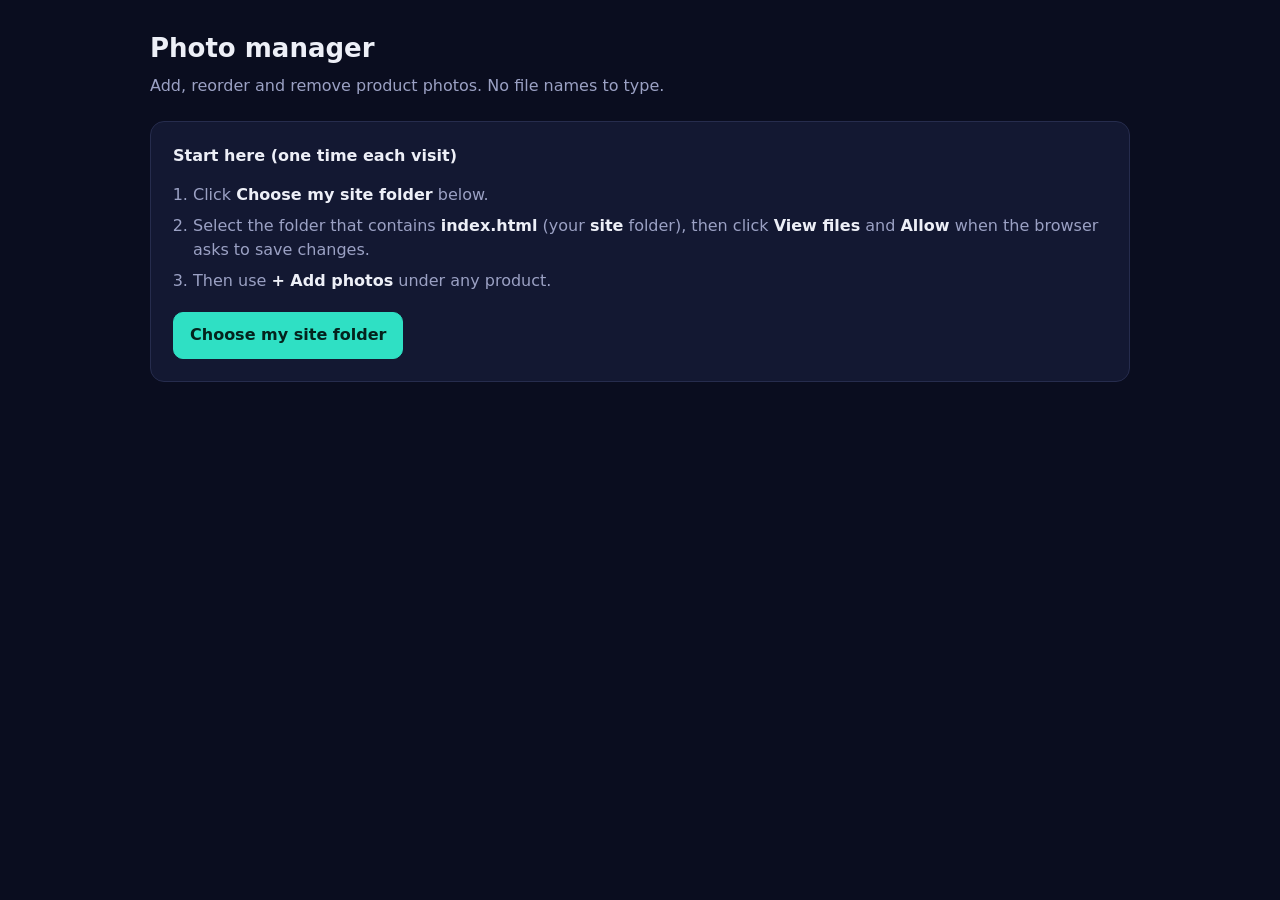
<file: admin.html>
<!DOCTYPE html>
<html lang="en">
<head>
<meta charset="UTF-8">
<meta name="viewport" content="width=device-width, initial-scale=1.0">
<meta name="robots" content="noindex">
<title>Photo manager | Rukn Al Hamasat</title>
<style>
  :root{--bg:#0A0D1F; --panel:#131832; --panel2:#191F3D; --line:#262C4D; --text:#EDEFF7; --dim:#9BA1C4; --accent:#2FE0C4; --ok:#22C55E; --err:#F87171;}
  *{box-sizing:border-box; margin:0; padding:0;}
  [hidden]{display:none !important;}
  body{background:var(--bg); color:var(--text); font-family:system-ui,-apple-system,"Segoe UI",Roboto,sans-serif; line-height:1.55; padding:28px 18px 80px;}
  .wrap{max-width:980px; margin:0 auto;}
  h1{font-size:26px; margin-bottom:6px;}
  .sub{color:var(--dim); margin-bottom:22px;}
  .card{background:var(--panel); border:1px solid var(--line); border-radius:14px; padding:22px;}
  button, .btn{font:inherit; cursor:pointer; border:1px solid var(--line); background:var(--panel2); color:var(--text); border-radius:10px; padding:10px 16px; font-weight:600;}
  button:hover{border-color:var(--accent);}
  .primary{background:var(--accent); color:#04231D; border-color:var(--accent);}
  .steps{margin:14px 0 18px 20px; color:var(--dim);}
  .steps li{margin-bottom:6px;}
  .steps b{color:var(--text);}
  #status{position:sticky; top:10px; z-index:5; margin:0 0 16px; padding:11px 15px; border-radius:10px; font-weight:600; background:var(--panel2); border:1px solid var(--line);}
  #status.ok{border-color:var(--ok); color:var(--ok);}
  #status.err{border-color:var(--err); color:var(--err);}
  .bar{display:flex; gap:14px; align-items:center; flex-wrap:wrap; margin-bottom:18px; color:var(--dim);}
  .bar label{display:flex; gap:8px; align-items:center; cursor:pointer;}
  .prod{background:var(--panel); border:1px solid var(--line); border-radius:14px; padding:16px 18px; margin-bottom:14px;}
  .prod h2{font-size:16px; display:flex; justify-content:space-between; gap:10px; margin-bottom:12px;}
  .prod h2 span{color:var(--dim); font-weight:500; font-size:13px;}
  .tiles{display:flex; flex-wrap:wrap; gap:12px; align-items:flex-start;}
  .tile{width:116px; background:var(--panel2); border:1px solid var(--line); border-radius:10px; overflow:hidden;}
  .tile .pic{position:relative; width:116px; height:116px; background:#0b0f22; display:flex; align-items:center; justify-content:center; font-size:12px; color:var(--err); text-align:center; padding:6px;}
  .tile img{width:100%; height:100%; object-fit:cover; display:block;}
  .tile .tag{position:absolute; top:6px; left:6px; background:rgba(0,0,0,.7); font-size:11px; font-weight:700; border-radius:6px; padding:2px 7px;}
  .tile .acts{display:flex;}
  .tile .acts button{flex:1; border:none; border-top:1px solid var(--line); border-radius:0; padding:7px 0; background:transparent; font-size:14px;}
  .tile .acts button:hover{background:var(--line);}
  .tile .acts .del:hover{color:var(--err);}
  .add{width:116px; height:116px; border:2px dashed var(--line); background:transparent; border-radius:10px; color:var(--dim); font-size:13px; display:flex; flex-direction:column; gap:4px; align-items:center; justify-content:center;}
  .add:hover{border-color:var(--accent); color:var(--accent);}
  .add big{font-size:28px; line-height:1;}
  .full{color:var(--dim); font-size:13px; align-self:center;}
  .note{color:var(--dim); font-size:13px; margin-top:22px;}
</style>
</head>
<body>
<div class="wrap">
  <h1>Photo manager</h1>
  <p class="sub">Add, reorder and remove product photos. No file names to type.</p>

  <div id="setup" class="card">
    <b>Start here (one time each visit)</b>
    <ol class="steps">
      <li>Click <b>Choose my site folder</b> below.</li>
      <li>Select the folder that contains <b>index.html</b> (your <b>site</b> folder), then click <b>View files</b> and <b>Allow</b> when the browser asks to save changes.</li>
      <li>Then use <b>+ Add photos</b> under any product.</li>
    </ol>
    <button id="pickBtn" class="primary">Choose my site folder</button>
    <p id="unsupported" class="note" hidden>This page needs <b>Google Chrome</b> or <b>Microsoft Edge</b> on a computer. Please open it there.</p>
  </div>

  <div id="app" hidden>
    <div id="status">Ready.</div>
    <div class="bar">
      <label><input type="checkbox" id="resize" checked> Make big photos smaller automatically (recommended, keeps the website fast)</label>
    </div>
    <div id="list"></div>
    <p class="note">The first photo of each product is the one shown on the shop. The other photos show as thumbnails on the product page (up to 6). Use ◀ ▶ to change the order. ✕ removes a photo from the product (the file stays in your folder). After any change, refresh your website with <b>Ctrl + F5</b>.</p>
  </div>
</div>

<script>
/*PURE-START*/
const MAX_PHOTOS = 6;
const PRODUCT_NAMES = {
  "iphone-15-pro-max": "iPhone 15 Pro Max 256GB",
  "iphone-15": "iPhone 15 128GB",
  "iphone-14-pro-max": "iPhone 14 Pro Max 256GB",
  "iphone-13-pro": "iPhone 13 Pro 256GB",
  "iphone-13-pro-max": "iPhone 13 Pro Max 256GB",
  "iphone-12": "iPhone 12 128GB",
  "iphone-se": "iPhone SE 64GB",
  "iphone-11-pro": "iPhone 11 Pro 256GB",
  "airpods-pro-2": "AirPods Pro 2",
  "magsafe-charger": "MagSafe Charger",
  "silicone-case": "Silicone Case",
  "usb-c-charger": "USB-C Fast Charger"
};
function buildJs(map, order){
  const lines = order.map(id => '  ' + JSON.stringify(id) + ': ' + JSON.stringify(map[id] || []) + ',  // ' + (PRODUCT_NAMES[id] || id));
  return [
    '/* PRODUCT PHOTOS',
    '   This file is updated automatically by admin.html (the Photo manager).',
    '   You can also edit it by hand: put the photo file names (from the folder',
    '   images/products/) inside the [ ] of a product. First photo = shop card photo. */',
    '',
    'const PRODUCT_IMAGES = {',
    lines.join('\n'),
    '};',
    ''
  ].join('\n');
}
function parseJs(text){
  return new Function(text + '\nreturn PRODUCT_IMAGES;')() || {};
}
/*PURE-END*/

let rootDir = null, imagesDir = null, productsDir = null;
let map = {}, order = [], urls = [];
const $ = id => document.getElementById(id);

function setStatus(msg, kind){ const s = $('status'); s.textContent = msg; s.className = kind || ''; }

if (!window.showDirectoryPicker) { $('unsupported').hidden = false; $('pickBtn').disabled = true; }

$('pickBtn').addEventListener('click', async () => {
  try { rootDir = await window.showDirectoryPicker({ mode: 'readwrite' }); } catch (e) { return; }
  await loadFolder();
});

async function loadFolder(){
  try { await rootDir.getFileHandle('index.html'); }
  catch (e) { alert('index.html was not found in that folder.\nPlease choose the folder that contains index.html (your "site" folder).'); rootDir = null; return; }
  imagesDir = await rootDir.getDirectoryHandle('images', { create: true });
  productsDir = await imagesDir.getDirectoryHandle('products', { create: true });
  let text = '';
  try { text = await (await (await imagesDir.getFileHandle('images.js')).getFile()).text(); } catch (e) {}
  map = {};
  if (text) { try { map = parseJs(text); } catch (e) { alert('images/images.js could not be read, so this will start with an empty list.'); map = {}; } }
  order = Array.from(new Set(Object.keys(PRODUCT_NAMES).concat(Object.keys(map))));
  order.forEach(id => { if (!Array.isArray(map[id])) map[id] = []; });
  $('setup').hidden = true; $('app').hidden = false;
  setStatus('Folder connected. Pick a product and click + Add photos.', 'ok');
  await render();
}

async function saveJs(){
  const fh = await imagesDir.getFileHandle('images.js', { create: true });
  const w = await fh.createWritable();
  await w.write(buildJs(map, order));
  await w.close();
}

async function exists(name){ try { await productsDir.getFileHandle(name); return true; } catch (e) { return false; } }
async function freeName(id, ext){
  for (let n = 1; ; n++) {
    const name = n === 1 ? id + '.' + ext : id + '-' + n + '.' + ext;
    if (!map[id].includes(name) && !(await exists(name))) return name;
  }
}

async function shrink(file){
  try {
    const bmp = await createImageBitmap(file);
    const s = Math.min(1, 1600 / Math.max(bmp.width, bmp.height));
    const w = Math.round(bmp.width * s), h = Math.round(bmp.height * s);
    const c = document.createElement('canvas'); c.width = w; c.height = h;
    const ctx = c.getContext('2d'); ctx.fillStyle = '#fff'; ctx.fillRect(0, 0, w, h); ctx.drawImage(bmp, 0, 0, w, h);
    return await new Promise(res => c.toBlob(res, 'image/jpeg', 0.85));
  } catch (e) { return null; }
}

async function addFiles(id, fileList){
  const files = Array.from(fileList);
  const room = MAX_PHOTOS - map[id].length;
  if (room <= 0) { setStatus('This product already has ' + MAX_PHOTOS + ' photos. Remove one first.', 'err'); return; }
  let added = 0, skipped = 0;
  setStatus('Adding photos…');
  for (const file of files.slice(0, room)) {
    let blob = file, ext = (file.name.split('.').pop() || '').toLowerCase();
    if ($('resize').checked) { const small = await shrink(file); if (small) { blob = small; ext = 'jpg'; } }
    if (!['jpg', 'jpeg', 'png', 'webp'].includes(ext)) { skipped++; continue; }
    const name = await freeName(id, ext);
    const fh = await productsDir.getFileHandle(name, { create: true });
    const w = await fh.createWritable(); await w.write(blob); await w.close();
    map[id].push(name); added++;
  }
  await saveJs();
  await render();
  let msg = added + ' photo(s) added to ' + (PRODUCT_NAMES[id] || id) + '. Refresh your website with Ctrl + F5.';
  if (files.length > room) msg += ' Only ' + MAX_PHOTOS + ' photos fit, the rest were skipped.';
  if (skipped) msg += ' ' + skipped + ' file(s) skipped (use JPG, PNG or WEBP).';
  setStatus(msg, skipped ? 'err' : 'ok');
}

async function change(id, fn){ fn(map[id]); await saveJs(); await render(); setStatus('Saved. Refresh your website with Ctrl + F5.', 'ok'); }

async function render(){
  urls.forEach(u => URL.revokeObjectURL(u)); urls = [];
  const list = $('list'); list.innerHTML = '';
  for (const id of order) {
    const sec = document.createElement('section'); sec.className = 'prod';
    const h = document.createElement('h2');
    h.innerHTML = '<div></div><span></span>';
    h.firstChild.textContent = PRODUCT_NAMES[id] || id;
    h.lastChild.textContent = map[id].length + ' / ' + MAX_PHOTOS + ' photos';
    sec.appendChild(h);
    const tiles = document.createElement('div'); tiles.className = 'tiles';
    for (let i = 0; i < map[id].length; i++) {
      const name = map[id][i];
      const tile = document.createElement('div'); tile.className = 'tile';
      const pic = document.createElement('div'); pic.className = 'pic';
      try {
        const f = await (await productsDir.getFileHandle(name)).getFile();
        const u = URL.createObjectURL(f); urls.push(u);
        const img = document.createElement('img'); img.src = u; img.alt = name; pic.appendChild(img);
      } catch (e) { pic.textContent = 'File not found: ' + name; }
      const tag = document.createElement('span'); tag.className = 'tag'; tag.textContent = i === 0 ? 'Main' : String(i + 1); pic.appendChild(tag);
      const acts = document.createElement('div'); acts.className = 'acts';
      const left = document.createElement('button'); left.textContent = '◀'; left.title = 'Move earlier'; left.disabled = i === 0;
      left.onclick = () => change(id, a => { const t = a[i]; a[i] = a[i - 1]; a[i - 1] = t; });
      const right = document.createElement('button'); right.textContent = '▶'; right.title = 'Move later'; right.disabled = i === map[id].length - 1;
      right.onclick = () => change(id, a => { const t = a[i]; a[i] = a[i + 1]; a[i + 1] = t; });
      const del = document.createElement('button'); del.className = 'del'; del.textContent = '✕'; del.title = 'Remove from this product';
      del.onclick = () => { if (confirm('Remove this photo from the product?\n(The file stays in your folder.)')) change(id, a => { a.splice(i, 1); }); };
      acts.append(left, right, del);
      tile.append(pic, acts); tiles.appendChild(tile);
    }
    if (map[id].length < MAX_PHOTOS) {
      const add = document.createElement('button'); add.className = 'add'; add.innerHTML = '<big>+</big>Add photos';
      const input = document.createElement('input'); input.type = 'file'; input.accept = 'image/*'; input.multiple = true; input.hidden = true;
      input.onchange = () => { if (input.files.length) addFiles(id, input.files); };
      add.onclick = () => input.click();
      tiles.append(add, input);
    } else {
      const full = document.createElement('div'); full.className = 'full'; full.textContent = 'Maximum photos reached.'; tiles.appendChild(full);
    }
    sec.appendChild(tiles); list.appendChild(sec);
  }
}
</script>
</body>
</html>
</file>
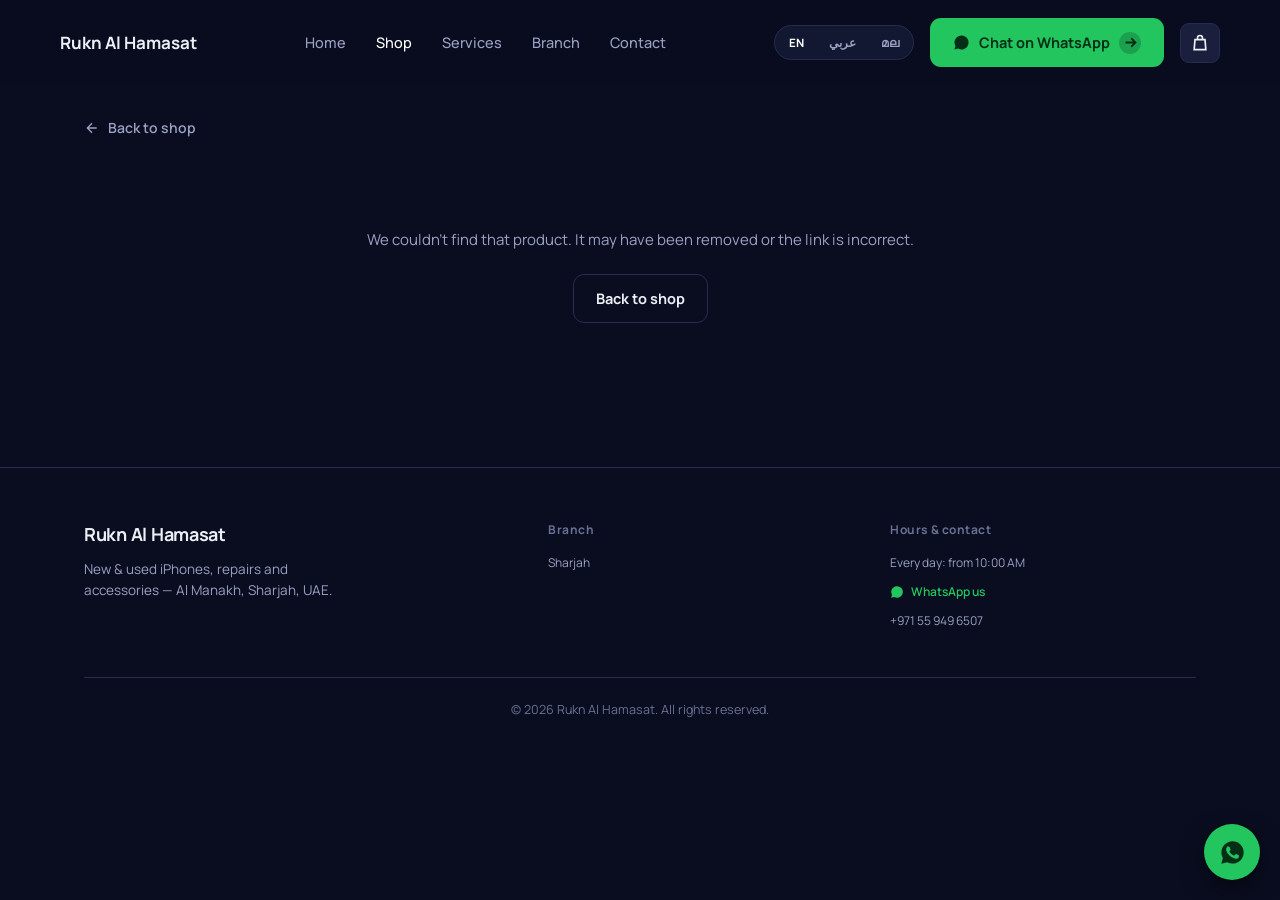
<file: product.html>
<!DOCTYPE html>
<html lang="en">
<head>
<meta charset="UTF-8">
<meta name="viewport" content="width=device-width, initial-scale=1.0">
<title id="pageTitle">Product | Rukn Al Hamasat — iPhone Store, Sharjah</title>
<meta name="description" content="Product details at Rukn Al Hamasat, Al Manakh, Sharjah. Order on WhatsApp.">
<link rel="preconnect" href="https://fonts.googleapis.com">
<link rel="preconnect" href="https://fonts.gstatic.com" crossorigin>
<link href="https://fonts.googleapis.com/css2?family=Manrope:wght@400;500;600;700;800&family=Cairo:wght@400;600;700;800&family=Noto+Sans+Malayalam:wght@400;500;700&display=swap" rel="stylesheet">
<link rel="stylesheet" href="css/style.css">
</head>
<body class="lang-en">

<header class="topbar">
  <div class="wrap inner">
    <a class="brand" href="index.html" style="cursor:pointer;">
      <div class="mark">RH<img src="images/logo/logo.png" alt="" loading="lazy" onerror="this.remove()"></div>
      <span data-i18n="brandName">Rukn Al Hamasat</span>
    </a>
    <nav class="mainnav">
      <a href="index.html" data-i18n="navHome">Home</a>
      <a href="shop.html" class="active" data-i18n="navShop">Shop</a>
      <a href="index.html#services" data-i18n="navServices">Services</a>
      <a href="index.html#branch" data-i18n="navBranch">Branch</a>
      <a href="index.html#contact" data-i18n="navContact">Contact</a>
    </nav>
    <div class="topbar-right">
      <div class="langswitch">
        <button data-lang="en" class="active">EN</button>
        <button data-lang="ar">عربي</button>
        <button data-lang="ml">മല</button>
      </div>
      <a class="btn btn-wa" id="headerWaBtn" href="#" target="_blank" rel="noopener">
        <svg viewBox="0 0 24 24" fill="currentColor"><path d="M12.04 2C6.58 2 2.13 6.45 2.13 11.91c0 1.75.46 3.45 1.32 4.95L2.05 22l5.25-1.38c1.45.79 3.08 1.21 4.74 1.21h.005c5.46 0 9.9-4.45 9.9-9.92 0-2.65-1.03-5.14-2.9-7.01A9.816 9.816 0 0 0 12.04 2z"/></svg>
        <span data-i18n="btnChatWa">Chat on WhatsApp</span>
        <span class="btn-arrow"><svg width="11" height="11" viewBox="0 0 24 24" fill="none" stroke="currentColor" stroke-width="2.5"><path d="M5 12h14M13 6l6 6-6 6"/></svg></span>
      </a>
      <button class="cart-btn" id="cartBtn" type="button" aria-label="Cart">
        <svg viewBox="0 0 24 24" fill="none" stroke="currentColor" stroke-width="2"><path d="M6 8h12l1 12H5L6 8z"/><path d="M9 8V6a3 3 0 0 1 6 0v2"/></svg>
        <span class="cart-badge hide" id="cartBadge">0</span>
      </button>
      <button class="hamburger" id="hamburgerBtn" type="button" aria-label="Menu">
        <svg viewBox="0 0 24 24" fill="none" stroke="currentColor" stroke-width="2"><path d="M3 6h18M3 12h18M3 18h18"/></svg>
      </button>
    </div>
  </div>
</header>

<div class="menu-overlay" id="menuOverlay"></div>
<aside class="mobile-menu" id="mobileMenu" aria-label="Menu">
  <div class="menu-head">
    <span class="t" data-i18n="brandName">Rukn Al Hamasat</span>
    <button class="menu-close" id="menuCloseBtn" type="button" aria-label="Close menu">&times;</button>
  </div>
  <nav class="menu-links">
    <a href="index.html" data-i18n="navHome">Home</a>
    <a href="shop.html" data-i18n="navShop">Shop</a>
    <a href="index.html#services" data-i18n="navServices">Services</a>
    <a href="index.html#branch" data-i18n="navBranch">Branch</a>
    <a href="index.html#contact" data-i18n="navContact">Contact</a>
  </nav>
  <div class="menu-foot">
    <div class="langswitch">
      <button data-lang="en" class="active">EN</button>
      <button data-lang="ar">عربي</button>
      <button data-lang="ml">മല</button>
    </div>
    <a class="btn btn-wa" id="menuWaBtn" href="#" target="_blank" rel="noopener">
      <svg viewBox="0 0 24 24" fill="currentColor"><path d="M12.04 2C6.58 2 2.13 6.45 2.13 11.91c0 1.75.46 3.45 1.32 4.95L2.05 22l5.25-1.38c1.45.79 3.08 1.21 4.74 1.21h.005c5.46 0 9.9-4.45 9.9-9.92 0-2.65-1.03-5.14-2.9-7.01A9.816 9.816 0 0 0 12.04 2z"/></svg>
      <span data-i18n="btnChatWa">Chat on WhatsApp</span>
    </a>
  </div>
</aside>

<div class="cart-overlay" id="cartOverlay"></div>
<aside class="cart-drawer" id="cartDrawer">
  <div class="cart-head">
    <h3 data-i18n="cartTitle">Your cart</h3>
    <button class="cart-close" id="cartCloseBtn" type="button" aria-label="Close">&times;</button>
  </div>
  <div class="cart-items" id="cartItems"></div>
  <div class="cart-foot">
    <a class="btn btn-wa" id="cartOrderBtn" href="#" target="_blank" rel="noopener">
      <svg viewBox="0 0 24 24" fill="currentColor"><path d="M12.04 2C6.58 2 2.13 6.45 2.13 11.91c0 1.75.46 3.45 1.32 4.95L2.05 22l5.25-1.38c1.45.79 3.08 1.21 4.74 1.21h.005c5.46 0 9.9-4.45 9.9-9.92 0-2.65-1.03-5.14-2.9-7.01A9.816 9.816 0 0 0 12.04 2z"/></svg>
      <span data-i18n="cartOrderBtn">Order via WhatsApp</span>
    </a>
  </div>
</aside>

<section id="pdp" style="padding-top:32px;">
  <div class="wrap">
    <a class="back-link" href="shop.html"><svg viewBox="0 0 24 24" fill="none" stroke="currentColor" stroke-width="2"><path d="M19 12H5M12 19l-7-7 7-7"/></svg><span data-i18n="backToShop">Back to shop</span></a>
    <div class="pdp-grid" id="pdpContent">
      <!-- filled by JS -->
    </div>
    <div class="pdp-notfound" id="pdpNotFound" style="display:none;">
      <p data-i18n="notFoundMsg">We couldn't find that product.</p>
      <a class="btn btn-dark" href="shop.html" data-i18n="backToShop">Back to shop</a>
    </div>
  </div>
</section>

<footer>
  <div class="wrap">
    <div class="foot-grid">
      <div class="foot-brand">
        <h3 data-i18n="brandName">Rukn Al Hamasat</h3>
        <p data-i18n="footerDesc">New & used iPhones, repairs and accessories — Al Manakh, Sharjah, UAE.</p>
      </div>
      <div class="foot-col">
        <h4 data-i18n="footBranchHead">Branch</h4>
        <div class="line" data-i18n="branchName3">Sharjah</div>
      </div>
      <div class="foot-col">
        <h4 data-i18n="footHoursHead">Hours &amp; contact</h4>
        <div class="line" data-i18n="footerHoursLine">Every day: from 10:00 AM</div>
        <a class="wa-link" id="footerWaBtn" href="#" target="_blank" rel="noopener">
          <svg viewBox="0 0 24 24" fill="currentColor"><path d="M12.04 2C6.58 2 2.13 6.45 2.13 11.91c0 1.75.46 3.45 1.32 4.95L2.05 22l5.25-1.38c1.45.79 3.08 1.21 4.74 1.21h.005c5.46 0 9.9-4.45 9.9-9.92 0-2.65-1.03-5.14-2.9-7.01A9.816 9.816 0 0 0 12.04 2z"/></svg>
          <span data-i18n="btnWaUs">WhatsApp us</span>
        </a>
        <div class="line">+971 55 949 6507</div>
      </div>
    </div>
    <div class="foot-bottom" data-i18n="footerCopy">© 2026 Rukn Al Hamasat. All rights reserved.</div>
  </div>
</footer>

<a class="float-wa" id="floatWaBtn" href="#" target="_blank" rel="noopener" aria-label="WhatsApp">
  <svg viewBox="0 0 24 24" fill="currentColor"><path d="M12.04 2C6.58 2 2.13 6.45 2.13 11.91c0 1.75.46 3.45 1.32 4.95L2.05 22l5.25-1.38c1.45.79 3.08 1.21 4.74 1.21h.005c5.46 0 9.9-4.45 9.9-9.92 0-2.65-1.03-5.14-2.9-7.01A9.816 9.816 0 0 0 12.04 2zm5.8 14.08c-.24.68-1.4 1.3-1.94 1.38-.5.08-1.12.11-1.8-.11-.42-.13-.96-.31-1.65-.6-2.9-1.25-4.8-4.17-4.94-4.36-.14-.19-1.18-1.57-1.18-3 0-1.42.75-2.12 1.02-2.41.27-.29.58-.36.78-.36.19 0 .39 0 .56.01.18.01.42-.07.66.5.24.58.82 2 .89 2.14.07.15.12.31.02.5-.09.19-.14.31-.28.48-.14.16-.29.36-.42.49-.14.14-.28.29-.12.57.16.28.72 1.19 1.55 1.93 1.06.94 1.96 1.24 2.24 1.38.28.14.44.12.6-.07.16-.19.68-.79.87-1.06.19-.27.37-.22.62-.13.25.09 1.61.76 1.88.9.28.14.46.21.53.32.07.12.07.68-.17 1.36z"/></svg>
</a>

<script src="images/images.js"></script>
<script>
const WA = "971559496507";
const waLink = (msg) => `https://wa.me/${WA}?text=${encodeURIComponent(msg)}`;

const ICONS = {
  phoneNew: `<svg viewBox="0 0 24 24" fill="none" stroke="currentColor" stroke-width="1.6"><rect x="7" y="2" width="10" height="20" rx="2.5"/><path d="M11 18h2"/></svg>`,
  phoneUsed: `<svg viewBox="0 0 24 24" fill="none" stroke="currentColor" stroke-width="1.6"><rect x="7" y="2" width="10" height="20" rx="2.5"/><path d="M11 18h2"/><path d="M4 8l1.5 1.5M20 8l-1.5 1.5" stroke-dasharray="2 2"/></svg>`,
  phoneBack: `<svg viewBox="0 0 24 24" fill="none" stroke="currentColor" stroke-width="1.6"><rect x="7" y="2" width="10" height="20" rx="2.5"/><circle cx="10.6" cy="6.3" r="1.3"/><circle cx="14" cy="6.3" r="1.3"/><circle cx="12.3" cy="9.1" r="1.3"/></svg>`,
  swap: `<svg viewBox="0 0 24 24" fill="none" stroke="currentColor" stroke-width="2"><path d="M17 2l4 4-4 4"/><path d="M3 11V9a4 4 0 0 1 4-4h14"/><path d="M7 22l-4-4 4-4"/><path d="M21 13v2a4 4 0 0 1-4 4H3"/></svg>`,
  headphones: `<svg viewBox="0 0 24 24" fill="none" stroke="currentColor" stroke-width="2"><path d="M3 18v-6a9 9 0 0 1 18 0v6"/><path d="M21 19a2 2 0 0 1-2 2h-1a2 2 0 0 1-2-2v-3a2 2 0 0 1 2-2h3zM3 19a2 2 0 0 0 2 2h1a2 2 0 0 0 2-2v-3a2 2 0 0 0-2-2H3z"/></svg>`,
  wrench: `<svg viewBox="0 0 24 24" fill="none" stroke="currentColor" stroke-width="2"><path d="M14.7 6.3a4 4 0 1 0-5.4 5.4L2 19l3 3 7.3-7.3a4 4 0 0 0 5.4-5.4l-2.8 2.8-2-2 2.8-2.8z"/></svg>`,
  truck: `<svg viewBox="0 0 24 24" fill="none" stroke="currentColor" stroke-width="2"><rect x="1" y="6" width="14" height="12" rx="1.5"/><path d="M15 10h4l3 3v5h-7z"/><circle cx="6" cy="19" r="1.6"/><circle cx="17.5" cy="19" r="1.6"/></svg>`,
  bag: `<svg viewBox="0 0 24 24" fill="none" stroke="currentColor" stroke-width="2"><path d="M6 8h12l1 12H5L6 8z"/><path d="M9 8V6a3 3 0 0 1 6 0v2"/></svg>`,
  check: `<svg viewBox="0 0 24 24" fill="none" stroke="currentColor" stroke-width="2"><path d="M12 2l2.6 1.5L18 3l1 3.4 2.5 2L21 12l.5 3.6-2.5 2-1 3.4-3.4-.5L12 22l-2.6-1.5L6 21l-1-3.4-2.5-2L3 12l-.5-3.6 2.5-2L6 3l3.4.5z"/><path d="M9 12l2 2 4-4"/></svg>`,
  bolt: `<svg viewBox="0 0 24 24" fill="none" stroke="currentColor" stroke-width="2"><path d="M13 2 3 14h7l-1 8 10-12h-7l1-8z"/></svg>`,
  shield: `<svg viewBox="0 0 24 24" fill="none" stroke="currentColor" stroke-width="2"><path d="M12 2l8 4v6c0 5-3.5 8.5-8 10-4.5-1.5-8-5-8-10V6z"/></svg>`,
  plus: `<svg viewBox="0 0 24 24" fill="none" stroke="currentColor" stroke-width="2.5"><path d="M12 5v14M5 12h14"/></svg>`,
  chevron: `<svg viewBox="0 0 24 24" fill="none" stroke="currentColor" stroke-width="2"><path d="M6 9l6 6 6-6"/></svg>`
};

const translations = {
  en: {
    dir:"ltr",
    brandName:"Rukn Al Hamasat",
    navHome:"Home", navShop:"Shop", navServices:"Services", navBranch:"Branch", navContact:"Contact",
    btnChatWa:"Chat on WhatsApp", btnBrowse:"Browse shop", btnWaShort:"WhatsApp", btnWaUs:"WhatsApp us",
    heroPill:"New & used iPhones · Repairs · Accessories",
    heroTitle:"Your trusted iPhone destination", heroPlace:"Sharjah.",
    trustLine1:"Trusted. Fast. Genuine.", trustLine2:"Welcome to Rukn Al Hamasat.",
    heroDesc:"New and used iPhones, trade-ins and expert repairs — all in one place in Al Manakh, Sharjah.",
    seriesLabel:"iPhone series we carry",
    statBranch:"Branch in Sharjah", statDevices:"Devices sold & serviced", statRepair:"Same-day repairs", statGenuine:"Genuine parts",
    titleFeatured:"Featured iPhones", descFeatured:"Browse our available iPhones and accessories. Tap a product to view details or order on WhatsApp.", viewAll:"View all on WhatsApp",
    kickerShop:"Browse the store", titleShop:"Shop", searchPh:"Search products...",
    filterAll:"All", filterNew:"New iPhones", filterUsed:"Used iPhones", filterAcc:"Accessories", noResults:"No products match your search.",
    kickerCategory:"What we offer", titleCategory:"Shop by category", subCategory:"Browse what's available in-store — message us on WhatsApp for live stock and pricing.",
    catNewTitle:"New iPhones", catNewDesc:"Latest models, sealed box",
    catUsedTitle:"Used iPhones", catUsedDesc:"Quality checked, ready to go",
    catAccTitle:"Accessories", catAccDesc:"Cases, chargers, AirPods & more",
    catTradeTitle:"Trade-in", catTradeDesc:"Swap your old phone for credit",
    kickerServices:"How we help", titleServices:"Services built around you", subServices:"From repairs to trade-ins, we make owning an iPhone simple.",
    svcRepairTitle:"Device repair", svcRepairDesc:"Screen, battery and general repairs handled with care.",
    svcTradeTitle:"We buy & trade-in phones", svcTradeDesc:"Bring your old iPhone — trade it in or sell it to us directly.",
    svcDeliveryTitle:"Delivery", svcDeliveryDesc:"Can't make it in-store? We deliver across Sharjah and nearby areas.",
    svcAccTitle:"Accessories", svcAccDesc:"A wide range of cases, chargers and accessories for your iPhone.",
    kickerWhy:"Why us", titleWhy:"Why customers choose Rukn Al Hamasat", subWhy:"",
    whyGenuine:"Genuine products", whyFast:"Fast, reliable repairs", whyTrade:"Best trade-in value", whyDelivery:"Delivery in Sharjah",
    kickerVisit:"Visit us", titleBranch:"Find the shop", subBranch:"One location in Sharjah — drop by or get directions below.",
    branchName:"Sharjah", branchName2:"Sharjah", branchName3:"Sharjah",
    branchAddr:"Al Manakh, Hay Al Qasimiah, Sharjah, UAE", btnDirections:"Get directions",
    hoursLabel:"Opening hours", hoursEveryDay:"Every day", hoursEveryDayTime:"from 10:00 AM",
    kickerFaq:"Got questions?", titleFaq:"Frequently asked questions",
    faq1q:"Where are you located?", faq1a:"We're in Al Manakh, Hay Al Qasimiah, Sharjah, UAE. See the Branch section above for directions.",
    faq2q:"What are your opening hours?", faq2a:"We're open every day from 10:00 AM. Message us on WhatsApp to confirm closing time or holiday hours.",
    faq3q:"Do you sell used iPhones?", faq3a:"Yes — we stock quality-checked used iPhones alongside new ones, all clearly marked.",
    faq4q:"Do you repair phones?", faq4a:"Yes, we handle screen, battery and general repairs, most done same-day.",
    faq5q:"Do you offer delivery?", faq5a:"Yes, we can deliver within Sharjah and nearby areas — ask us on WhatsApp for details.",
    faq6q:"How can I contact you?", faq6a:"The fastest way is WhatsApp at +971 55 949 6507. You can also call the same number.",
    kickerContact:"Get in touch", titleContact:"Message us on WhatsApp — we reply fast", subContact:"Questions about stock, repairs or trade-ins? Our team is just a message away.",
    footerDesc:"New & used iPhones, repairs and accessories — Al Manakh, Sharjah, UAE.",
    footBranchHead:"Branch", footHoursHead:"Hours & contact", footerHoursLine:"Every day: from 10:00 AM",
    footerCopy:"© 2026 Rukn Al Hamasat. All rights reserved.",
    waHero:"Hi, I'd like to know more about Rukn Al Hamasat.",
    waViewAll:"Hi, can you show me what iPhones you have in stock?",
    waBranch:"Hi, I have a question about your Sharjah branch.",
    cartTitle:"Your cart", cartEmpty:"Your cart is empty.", cartOrderBtn:"Order via WhatsApp", cartMsgIntro:"Hi, I'd like to order:",
    backToShop:"Back to shop", inStock:"In stock", addToCart:"Add to cart", addedToCart:"Added ✓", orderWhatsapp:"Order on WhatsApp", frontLabel:"Front", backLabel:"Back",
    specCategory:"Category", specCondition:"Condition", specStorage:"Storage",
    condNew:"New", condUsed:"Used",
    descNew:"Brand new, sealed box with full warranty and all original accessories included.",
    descUsed:"Carefully inspected and tested, in clean working condition. Message us for exact battery health and cosmetic notes.",
    descAccessory:"Genuine accessory, compatible with your iPhone. Ask us on WhatsApp for compatibility details.",
    notFoundMsg:"We couldn't find that product. It may have been removed or the link is incorrect.",
    marqueeWords:["NEW IPHONES","USED PHONES","REPAIRS","TRADE-IN","ACCESSORIES","DELIVERY"],
    products:[
      {id:"iphone-15-pro-max", badge:"new", filterCat:"new", cat:"New iPhones", name:"iPhone 15 Pro Max 256GB", price:"AED 4,299", icon:"phoneNew"},
      {id:"iphone-15", badge:"new", filterCat:"new", cat:"New iPhones", name:"iPhone 15 128GB", price:"AED 2,899", icon:"phoneNew"},
      {id:"iphone-14-pro-max", badge:"new", filterCat:"used", cat:"New iPhones", name:"iPhone 14 Pro Max 256GB", price:"AED 2,199", icon:"phoneUsed"},
      {id:"iphone-13-pro", badge:"new", filterCat:"used", cat:"New iPhones", name:"iPhone 13 Pro 256GB", price:"AED 1,399", icon:"phoneUsed"},
      {id:"iphone-13-pro-max", badge:"new", filterCat:"used", cat:"New iPhones", name:"iPhone 13 Pro Max 256GB", price:"AED 1,699", icon:"phoneUsed"},
      {id:"iphone-12", badge:"new", filterCat:"used", cat:"New iPhones", name:"iPhone 12 128GB", price:"AED 899", icon:"phoneUsed"},
      {id:"iphone-se", badge:"new", filterCat:"new", cat:"New iPhones", name:"iPhone SE 64GB", price:"AED 1,399", icon:"phoneNew"},
      {id:"iphone-11-pro", badge:"new", filterCat:"used", cat:"New iPhones", name:"iPhone 11 Pro 256GB", price:"AED 849", icon:"phoneUsed"},
      {id:"airpods-pro-2", badge:"new", filterCat:"accessories", cat:"Accessories", name:"AirPods Pro 2", price:"AED 749", icon:"headphones"},
      {id:"magsafe-charger", badge:"new", filterCat:"accessories", cat:"Accessories", name:"MagSafe Charger", price:"AED 129", icon:"bolt"},
      {id:"silicone-case", badge:"new", filterCat:"accessories", cat:"Accessories", name:"Silicone Case", price:"AED 89", icon:"bag"},
      {id:"usb-c-charger", badge:"new", filterCat:"accessories", cat:"Accessories", name:"USB-C Fast Charger", price:"AED 99", icon:"bolt"}
    ]
  },
  ar: {
    dir:"rtl",
    brandName:"ركن الحماسات",
    navHome:"الرئيسية", navShop:"المتجر", navServices:"الخدمات", navBranch:"الفرع", navContact:"تواصل",
    btnChatWa:"راسلنا واتساب", btnBrowse:"تصفح المتجر", btnWaShort:"واتساب", btnWaUs:"راسلنا واتساب",
    heroPill:"آيفون جديد ومستعمل · صيانة · إكسسوارات",
    heroTitle:"وجهتك الموثوقة لأجهزة الآيفون", heroPlace:"الشارقة.",
    trustLine1:"موثوق. سريع. أصلي.", trustLine2:"مرحباً بكم في ركن الحماسات.",
    heroDesc:"آيفون جديد ومستعمل، استبدال الأجهزة، وصيانة احترافية — كل ذلك في مكان واحد في المناخ، الشارقة.",
    seriesLabel:"سلاسل الآيفون المتوفرة",
    statBranch:"فرع في الشارقة", statDevices:"جهاز تم بيعه وصيانته", statRepair:"صيانة في نفس اليوم", statGenuine:"قطع غيار أصلية",
    titleFeatured:"أجهزة آيفون مميزة", descFeatured:"تصفح أجهزة الآيفون والإكسسوارات المتوفرة لدينا. اضغط على أي منتج لعرض التفاصيل أو الطلب عبر واتساب.", viewAll:"عرض الكل عبر واتساب",
    kickerShop:"تصفح المتجر", titleShop:"المتجر", searchPh:"ابحث عن المنتجات...",
    filterAll:"الكل", filterNew:"آيفون جديد", filterUsed:"آيفون مستعمل", filterAcc:"إكسسوارات", noResults:"لا توجد منتجات مطابقة لبحثك.",
    kickerCategory:"ماذا نقدم", titleCategory:"تسوق حسب الفئة", subCategory:"تصفح ما هو متوفر في المحل — راسلنا على واتساب لمعرفة المخزون والأسعار الحالية.",
    catNewTitle:"آيفون جديد", catNewDesc:"أحدث الطرازات، بعلبة مغلقة",
    catUsedTitle:"آيفون مستعمل", catUsedDesc:"مفحوص الجودة وجاهز للاستخدام",
    catAccTitle:"إكسسوارات", catAccDesc:"أغطية، شواحن، سماعات وأكثر",
    catTradeTitle:"استبدال", catTradeDesc:"استبدل جهازك القديم مقابل رصيد",
    kickerServices:"كيف نساعدك", titleServices:"خدمات مصممة من أجلك", subServices:"من الصيانة إلى الاستبدال، نجعل امتلاك آيفون أمراً بسيطاً.",
    svcRepairTitle:"صيانة الأجهزة", svcRepairDesc:"إصلاح الشاشة والبطارية والأعطال العامة بعناية.",
    svcTradeTitle:"نشتري ونستبدل الأجهزة", svcTradeDesc:"أحضر جهازك القديم — استبدله أو بعه لنا مباشرة.",
    svcDeliveryTitle:"التوصيل", svcDeliveryDesc:"لا تستطيع الحضور؟ نوصل داخل الشارقة والمناطق القريبة.",
    svcAccTitle:"إكسسوارات", svcAccDesc:"تشكيلة واسعة من الأغطية والشواحن والإكسسوارات لجهازك.",
    kickerWhy:"لماذا نحن", titleWhy:"لماذا يختار عملاؤنا ركن الحماسات", subWhy:"",
    whyGenuine:"منتجات أصلية", whyFast:"صيانة سريعة وموثوقة", whyTrade:"أفضل قيمة استبدال", whyDelivery:"توصيل داخل الشارقة",
    kickerVisit:"زورونا", titleBranch:"موقع المحل", subBranch:"موقع واحد في الشارقة — تفضل بالزيارة أو احصل على الاتجاهات أدناه.",
    branchName:"الشارقة", branchName2:"الشارقة", branchName3:"الشارقة",
    branchAddr:"المناخ، حي القاسمية، الشارقة، الإمارات", btnDirections:"احصل على الاتجاهات",
    hoursLabel:"أوقات العمل", hoursEveryDay:"يومياً", hoursEveryDayTime:"من الساعة 10:00 صباحاً",
    kickerFaq:"لديك أسئلة؟", titleFaq:"الأسئلة الشائعة",
    faq1q:"أين يقع المحل؟", faq1a:"نحن في المناخ، حي القاسمية، الشارقة، الإمارات. راجع قسم الفرع أعلاه للاتجاهات.",
    faq2q:"ما هي أوقات العمل؟", faq2a:"نفتح يومياً من الساعة 10:00 صباحاً. راسلنا على واتساب لتأكيد وقت الإغلاق أو أوقات العطلات.",
    faq3q:"هل تبيعون آيفون مستعمل؟", faq3a:"نعم — لدينا آيفون مستعمل مفحوص الجودة إلى جانب الأجهزة الجديدة، وكلها موضحة بوضوح.",
    faq4q:"هل تقومون بإصلاح الأجهزة؟", faq4a:"نعم، نقوم بإصلاح الشاشة والبطارية والأعطال العامة، ومعظمها يتم في نفس اليوم.",
    faq5q:"هل تقدمون خدمة التوصيل؟", faq5a:"نعم، يمكننا التوصيل داخل الشارقة والمناطق القريبة — اسألنا على واتساب للتفاصيل.",
    faq6q:"كيف يمكنني التواصل معكم؟", faq6a:"أسرع طريقة هي واتساب على +971 55 949 6507. يمكنك أيضاً الاتصال على نفس الرقم.",
    kickerContact:"تواصل معنا", titleContact:"راسلنا على واتساب — نرد بسرعة", subContact:"أسئلة حول المخزون أو الصيانة أو الاستبدال؟ فريقنا على بعد رسالة واحدة.",
    footerDesc:"آيفون جديد ومستعمل، صيانة وإكسسوارات — المناخ، الشارقة، الإمارات.",
    footBranchHead:"الفرع", footHoursHead:"الأوقات والتواصل", footerHoursLine:"يومياً: من الساعة 10:00 صباحاً",
    footerCopy:"© 2026 ركن الحماسات. جميع الحقوق محفوظة.",
    waHero:"مرحباً، أرغب في معرفة المزيد عن ركن الحماسات.",
    waViewAll:"مرحباً، هل يمكن أن تريني الأجهزة المتوفرة لديكم؟",
    waBranch:"مرحباً، لدي سؤال عن فرعكم في الشارقة.",
    cartTitle:"سلة التسوق", cartEmpty:"سلة التسوق فارغة.", cartOrderBtn:"اطلب عبر واتساب", cartMsgIntro:"مرحباً، أرغب في طلب:",
    backToShop:"العودة إلى المتجر", inStock:"متوفر", addToCart:"أضف إلى السلة", addedToCart:"تمت الإضافة ✓", orderWhatsapp:"اطلب عبر واتساب", frontLabel:"الأمام", backLabel:"الخلف",
    specCategory:"الفئة", specCondition:"الحالة", specStorage:"السعة التخزينية",
    condNew:"جديد", condUsed:"مستعمل",
    descNew:"جهاز جديد تماماً بعلبة مغلقة، مع ضمان كامل وجميع الملحقات الأصلية.",
    descUsed:"تم فحصه واختباره بعناية، بحالة عمل نظيفة. راسلنا لمعرفة حالة البطارية والمظهر بدقة.",
    descAccessory:"إكسسوار أصلي، متوافق مع جهاز الآيفون الخاص بك. اسألنا على واتساب للتأكد من التوافق.",
    notFoundMsg:"لم نتمكن من العثور على هذا المنتج. ربما تمت إزالته أو الرابط غير صحيح.",
    marqueeWords:["آيفون جديد","آيفون مستعمل","صيانة","استبدال","إكسسوارات","توصيل"],
    products:[
      {id:"iphone-15-pro-max", badge:"new", filterCat:"new", cat:"آيفون جديد", name:"آيفون 15 برو ماكس 256GB", price:"4,299 درهم", icon:"phoneNew"},
      {id:"iphone-15", badge:"new", filterCat:"new", cat:"آيفون جديد", name:"آيفون 15 128GB", price:"2,899 درهم", icon:"phoneNew"},
      {id:"iphone-14-pro-max", badge:"new", filterCat:"used", cat:"آيفون مستعمل", name:"آيفون 14 برو ماكس 256GB", price:"2,199 درهم", icon:"phoneUsed"},
      {id:"iphone-13-pro", badge:"new", filterCat:"used", cat:"آيفون مستعمل", name:"آيفون 13 برو 256GB", price:"1,399 درهم", icon:"phoneUsed"},
      {id:"iphone-13-pro-max", badge:"new", filterCat:"used", cat:"آيفون مستعمل", name:"آيفون 13 برو ماكس 256GB", price:"1,699 درهم", icon:"phoneUsed"},
      {id:"iphone-12", badge:"new", filterCat:"used", cat:"آيفون مستعمل", name:"آيفون 12 128GB", price:"899 درهم", icon:"phoneUsed"},
      {id:"iphone-se", badge:"new", filterCat:"new", cat:"آيفون جديد", name:"آيفون SE 64GB", price:"1,399 درهم", icon:"phoneNew"},
      {id:"iphone-11-pro", badge:"new", filterCat:"used", cat:"آيفون مستعمل", name:"آيفون 11 برو 256GB", price:"849 درهم", icon:"phoneUsed"},
      {id:"airpods-pro-2", badge:"new", filterCat:"accessories", cat:"إكسسوارات", name:"إيربودز برو 2", price:"749 درهم", icon:"headphones"},
      {id:"magsafe-charger", badge:"new", filterCat:"accessories", cat:"إكسسوارات", name:"شاحن ماج سيف", price:"129 درهم", icon:"bolt"},
      {id:"silicone-case", badge:"new", filterCat:"accessories", cat:"إكسسوارات", name:"جراب سيليكون", price:"89 درهم", icon:"bag"},
      {id:"usb-c-charger", badge:"new", filterCat:"accessories", cat:"إكسسوارات", name:"شاحن USB-C سريع", price:"99 درهم", icon:"bolt"}
    ]
  },
  ml: {
    dir:"ltr",
    brandName:"റുക്ൻ അൽ ഹമസാത്ത്",
    navHome:"ഹോം", navShop:"ഷോപ്പ്", navServices:"സേവനങ്ങൾ", navBranch:"ബ്രാഞ്ച്", navContact:"ബന്ധപ്പെടുക",
    btnChatWa:"വാട്സാപ്പ് ചെയ്യുക", btnBrowse:"ഷോപ്പ് കാണുക", btnWaShort:"വാട്സാപ്പ്", btnWaUs:"വാട്സാപ്പ് ചെയ്യുക",
    heroPill:"പുതിയതും ഉപയോഗിച്ചതുമായ ഐഫോൺ · റിപ്പയർ · ആക്സസറീസ്",
    heroTitle:"നിങ്ങളുടെ വിശ്വസ്ത ഐഫോൺ ഇടം", heroPlace:"ഷാർജ.",
    trustLine1:"വിശ്വസനീയം. വേഗതയുള്ളത്. ജെന്യുവിൻ.", trustLine2:"റുക്ൻ അൽ ഹമസാത്തിലേക്ക് സ്വാഗതം.",
    heroDesc:"പുതിയതും ഉപയോഗിച്ചതുമായ ഐഫോണുകൾ, ട്രേഡ്-ഇൻ, വിദഗ്ധ റിപ്പയർ — എല്ലാം അൽ മനാഖ്, ഷാർജയിൽ ഒരിടത്ത്.",
    seriesLabel:"ലഭ്യമായ ഐഫോൺ സീരീസുകൾ",
    statBranch:"ഷാർജയിൽ ബ്രാഞ്ച്", statDevices:"വിറ്റതും സർവീസ് ചെയ്തതുമായ ഉപകരണങ്ങൾ", statRepair:"അതേ ദിവസം റിപ്പയർ", statGenuine:"ജെന്യുവിൻ പാർട്സ്",
    titleFeatured:"തിരഞ്ഞെടുത്ത ഐഫോണുകൾ", descFeatured:"ഞങ്ങളുടെ ലഭ്യമായ ഐഫോണുകളും ആക്സസറീസും കാണുക. വിശദാംശങ്ങൾക്കോ വാട്സാപ്പിൽ ഓർഡർ ചെയ്യാനോ ഏതെങ്കിലും ഉൽപ്പന്നത്തിൽ ടാപ്പ് ചെയ്യുക.", viewAll:"വാട്സാപ്പിൽ എല്ലാം കാണുക",
    kickerShop:"സ്റ്റോർ പരിശോധിക്കുക", titleShop:"ഷോപ്പ്", searchPh:"ഉൽപ്പന്നങ്ങൾ തിരയുക...",
    filterAll:"എല്ലാം", filterNew:"പുതിയ ഐഫോൺ", filterUsed:"ഉപയോഗിച്ച ഐഫോൺ", filterAcc:"ആക്സസറീസ്", noResults:"നിങ്ങളുടെ തിരയലുമായി പൊരുത്തപ്പെടുന്ന ഉൽപ്പന്നങ്ങളില്ല.",
    kickerCategory:"ഞങ്ങൾ വാഗ്ദാനം ചെയ്യുന്നത്", titleCategory:"വിഭാഗം അനുസരിച്ച് ഷോപ്പ് ചെയ്യുക", subCategory:"സ്റ്റോറിൽ ലഭ്യമായത് നോക്കുക — തത്സമയ സ്റ്റോക്കിനും വിലയ്ക്കും വാട്സാപ്പിൽ സന്ദേശം അയക്കുക.",
    catNewTitle:"പുതിയ ഐഫോൺ", catNewDesc:"ഏറ്റവും പുതിയ മോഡലുകൾ, സീൽഡ് ബോക്സ്",
    catUsedTitle:"ഉപയോഗിച്ച ഐഫോൺ", catUsedDesc:"ഗുണനിലവാരം പരിശോധിച്ചത്, ഉപയോഗിക്കാൻ തയ്യാർ",
    catAccTitle:"ആക്സസറീസ്", catAccDesc:"കേസുകൾ, ചാർജറുകൾ, എയർപോഡ്സ് എന്നിവയും മറ്റും",
    catTradeTitle:"ട്രേഡ്-ഇൻ", catTradeDesc:"നിങ്ങളുടെ പഴയ ഫോൺ ക്രെഡിറ്റിന് പകരം നൽകുക",
    kickerServices:"ഞങ്ങൾ എങ്ങനെ സഹായിക്കുന്നു", titleServices:"നിങ്ങൾക്കായി രൂപകൽപ്പന ചെയ്ത സേവനങ്ങൾ", subServices:"റിപ്പയർ മുതൽ ട്രേഡ്-ഇൻ വരെ, ഐഫോൺ ഉപയോഗം ഞങ്ങൾ ലളിതമാക്കുന്നു.",
    svcRepairTitle:"ഡിവൈസ് റിപ്പയർ", svcRepairDesc:"സ്ക്രീൻ, ബാറ്ററി, പൊതുവായ റിപ്പയറുകൾ ശ്രദ്ധയോടെ കൈകാര്യം ചെയ്യുന്നു.",
    svcTradeTitle:"ഞങ്ങൾ ഫോണുകൾ വാങ്ങുകയും ട്രേഡ്-ഇൻ ചെയ്യുകയും ചെയ്യുന്നു", svcTradeDesc:"നിങ്ങളുടെ പഴയ ഐഫോൺ കൊണ്ടുവരൂ — ട്രേഡ്-ഇൻ ചെയ്യുകയോ നേരിട്ട് വിൽക്കുകയോ ചെയ്യാം.",
    svcDeliveryTitle:"ഡെലിവറി", svcDeliveryDesc:"സ്റ്റോറിൽ വരാൻ കഴിയുന്നില്ലേ? ഷാർജയിലും സമീപ പ്രദേശങ്ങളിലും ഞങ്ങൾ ഡെലിവർ ചെയ്യുന്നു.",
    svcAccTitle:"ആക്സസറീസ്", svcAccDesc:"നിങ്ങളുടെ ഐഫോണിനുള്ള കേസുകൾ, ചാർജറുകൾ, ആക്സസറീസ് എന്നിവയുടെ വിശാലമായ ശ്രേണി.",
    kickerWhy:"ഞങ്ങളെ എന്തുകൊണ്ട്", titleWhy:"ഉപഭോക്താക്കൾ റുക്ൻ അൽ ഹമസാത്ത് തിരഞ്ഞെടുക്കുന്നത് എന്തുകൊണ്ട്", subWhy:"",
    whyGenuine:"ജെന്യുവിൻ ഉൽപ്പന്നങ്ങൾ", whyFast:"വേഗതയുള്ളതും വിശ്വസനീയവുമായ റിപ്പയർ", whyTrade:"മികച്ച ട്രേഡ്-ഇൻ മൂല്യം", whyDelivery:"ഷാർജയിൽ ഡെലിവറി",
    kickerVisit:"ഞങ്ങളെ സന്ദർശിക്കുക", titleBranch:"ഷോപ്പ് കണ്ടെത്തുക", subBranch:"ഷാർജയിൽ ഒരു ലൊക്കേഷൻ — സന്ദർശിക്കുക അല്ലെങ്കിൽ താഴെയുള്ള ദിശകൾ നേടുക.",
    branchName:"ഷാർജ", branchName2:"ഷാർജ", branchName3:"ഷാർജ",
    branchAddr:"അൽ മനാഖ്, ഹായ് അൽ ഖാസിമിയ്യ, ഷാർജ, യുഎഇ", btnDirections:"ദിശകൾ നേടുക",
    hoursLabel:"പ്രവർത്തന സമയം", hoursEveryDay:"എല്ലാ ദിവസവും", hoursEveryDayTime:"രാവിലെ 10 മുതൽ",
    kickerFaq:"ചോദ്യങ്ങളുണ്ടോ?", titleFaq:"പതിവായി ചോദിക്കുന്ന ചോദ്യങ്ങൾ",
    faq1q:"നിങ്ങൾ എവിടെയാണ് സ്ഥിതി ചെയ്യുന്നത്?", faq1a:"ഞങ്ങൾ അൽ മനാഖ്, ഹായ് അൽ ഖാസിമിയ്യ, ഷാർജ, യുഎഇയിലാണ്. ദിശകൾക്കായി മുകളിലുള്ള ബ്രാഞ്ച് വിഭാഗം കാണുക.",
    faq2q:"നിങ്ങളുടെ പ്രവർത്തന സമയം എന്താണ്?", faq2a:"ഞങ്ങൾ എല്ലാ ദിവസവും രാവിലെ 10 മണി മുതൽ തുറന്നിരിക്കും. അടയ്ക്കുന്ന സമയമോ അവധി സമയമോ സ്ഥിരീകരിക്കാൻ വാട്സാപ്പിൽ സന്ദേശം അയക്കുക.",
    faq3q:"നിങ്ങൾ ഉപയോഗിച്ച ഐഫോൺ വിൽക്കുമോ?", faq3a:"അതെ — ഗുണനിലവാരം പരിശോധിച്ച ഉപയോഗിച്ച ഐഫോണുകൾ പുതിയവയ്‌ക്കൊപ്പം ഞങ്ങളുടെ പക്കലുണ്ട്, എല്ലാം വ്യക്തമായി അടയാളപ്പെടുത്തിയിരിക്കുന്നു.",
    faq4q:"നിങ്ങൾ ഫോണുകൾ റിപ്പയർ ചെയ്യുമോ?", faq4a:"അതെ, ഞങ്ങൾ സ്ക്രീൻ, ബാറ്ററി, പൊതുവായ റിപ്പയറുകൾ കൈകാര്യം ചെയ്യുന്നു, മിക്കതും അതേ ദിവസം തന്നെ പൂർത്തിയാക്കുന്നു.",
    faq5q:"നിങ്ങൾ ഡെലിവറി നൽകുമോ?", faq5a:"അതെ, ഷാർജയ്ക്കുള്ളിലും സമീപ പ്രദേശങ്ങളിലും ഞങ്ങൾക്ക് ഡെലിവർ ചെയ്യാൻ കഴിയും — വിശദാംശങ്ങൾക്ക് വാട്സാപ്പിൽ ചോദിക്കുക.",
    faq6q:"നിങ്ങളെ എങ്ങനെ ബന്ധപ്പെടാം?", faq6a:"ഏറ്റവും വേഗതയേറിയ മാർഗ്ഗം +971 55 949 6507 എന്ന നമ്പറിൽ വാട്സാപ്പ് ആണ്. അതേ നമ്പറിൽ വിളിക്കുകയും ചെയ്യാം.",
    kickerContact:"ബന്ധപ്പെടുക", titleContact:"വാട്സാപ്പിൽ സന്ദേശം അയക്കുക — ഞങ്ങൾ വേഗം മറുപടി നൽകും", subContact:"സ്റ്റോക്ക്, റിപ്പയർ അല്ലെങ്കിൽ ട്രേഡ്-ഇൻ സംബന്ധിച്ച ചോദ്യങ്ങളോ? ഞങ്ങളുടെ ടീം ഒരു സന്ദേശം അകലെയാണ്.",
    footerDesc:"പുതിയതും ഉപയോഗിച്ചതുമായ ഐഫോണുകൾ, റിപ്പയർ, ആക്സസറീസ് — അൽ മനാഖ്, ഷാർജ, യുഎഇ.",
    footBranchHead:"ബ്രാഞ്ച്", footHoursHead:"സമയവും ബന്ധപ്പെടലും", footerHoursLine:"എല്ലാ ദിവസവും: രാവിലെ 10 മുതൽ",
    footerCopy:"© 2026 റുക്ൻ അൽ ഹമസാത്ത്. എല്ലാ അവകാശങ്ങളും നിക്ഷിപ്തം.",
    waHero:"ഹായ്, റുക്ൻ അൽ ഹമസാത്തിനെക്കുറിച്ച് കൂടുതൽ അറിയാൻ ആഗ്രഹിക്കുന്നു.",
    waViewAll:"ഹായ്, നിങ്ങളുടെ പക്കൽ ഏതൊക്കെ ഐഫോണുകൾ സ്റ്റോക്കിലുണ്ടെന്ന് കാണിക്കാമോ?",
    waBranch:"ഹായ്, നിങ്ങളുടെ ഷാർജ ബ്രാഞ്ചിനെക്കുറിച്ച് ഒരു ചോദ്യമുണ്ട്.",
    cartTitle:"നിങ്ങളുടെ കാർട്ട്", cartEmpty:"നിങ്ങളുടെ കാർട്ട് ശൂന്യമാണ്.", cartOrderBtn:"വാട്സാപ്പ് വഴി ഓർഡർ ചെയ്യുക", cartMsgIntro:"ഹായ്, എനിക്ക് ഇവ ഓർഡർ ചെയ്യണം:",
    backToShop:"ഷോപ്പിലേക്ക് തിരികെ", inStock:"സ്റ്റോക്കിൽ ഉണ്ട്", addToCart:"കാർട്ടിൽ ചേർക്കുക", addedToCart:"ചേർത്തു ✓", orderWhatsapp:"വാട്സാപ്പിൽ ഓർഡർ ചെയ്യുക", frontLabel:"മുൻവശം", backLabel:"പിൻവശം",
    specCategory:"വിഭാഗം", specCondition:"അവസ്ഥ", specStorage:"സ്റ്റോറേജ്",
    condNew:"പുതിയത്", condUsed:"ഉപയോഗിച്ചത്",
    descNew:"പൂർണ്ണമായും പുതിയത്, സീൽഡ് ബോക്സ്, പൂർണ്ണ വാറന്റിയും യഥാർത്ഥ ആക്സസറീസും ഉൾപ്പെടെ.",
    descUsed:"ശ്രദ്ധയോടെ പരിശോധിച്ചതും പരീക്ഷിച്ചതും, വൃത്തിയുള്ള പ്രവർത്തന നിലയിൽ. കൃത്യമായ ബാറ്ററി ആരോഗ്യത്തിനും രൂപഭാവ കുറിപ്പുകൾക്കും ഞങ്ങളെ സന്ദേശം അയക്കുക.",
    descAccessory:"ജെന്യുവിൻ ആക്സസറി, നിങ്ങളുടെ ഐഫോണുമായി പൊരുത്തപ്പെടുന്നത്. അനുയോജ്യത വിശദാംശങ്ങൾക്ക് വാട്സാപ്പിൽ ചോദിക്കുക.",
    notFoundMsg:"ആ ഉൽപ്പന്നം ഞങ്ങൾക്ക് കണ്ടെത്താനായില്ല. ഇത് നീക്കം ചെയ്തിരിക്കാം അല്ലെങ്കിൽ ലിങ്ക് തെറ്റാണ്.",
    marqueeWords:["പുതിയ ഐഫോൺ","ഉപയോഗിച്ച ഫോൺ","റിപ്പയർ","ട്രേഡ്-ഇൻ","ആക്സസറീസ്","ഡെലിവറി"],
    products:[
      {id:"iphone-15-pro-max", badge:"new", filterCat:"new", cat:"പുതിയ ഐഫോൺ", name:"ഐഫോൺ 15 പ്രോ മാക്സ് 256GB", price:"AED 4,299", icon:"phoneNew"},
      {id:"iphone-15", badge:"new", filterCat:"new", cat:"പുതിയ ഐഫോൺ", name:"ഐഫോൺ 15 128GB", price:"AED 2,899", icon:"phoneNew"},
      {id:"iphone-14-pro-max", badge:"new", filterCat:"used", cat:"ഉപയോഗിച്ച ഐഫോൺ", name:"ഐഫോൺ 14 പ്രോ മാക്സ് 256GB", price:"AED 2,199", icon:"phoneUsed"},
      {id:"iphone-13-pro", badge:"new", filterCat:"used", cat:"ഉപയോഗിച്ച ഐഫോൺ", name:"ഐഫോൺ 13 പ്രോ 256GB", price:"AED 1,399", icon:"phoneUsed"},
      {id:"iphone-13-pro-max", badge:"new", filterCat:"used", cat:"ഉപയോഗിച്ച ഐഫോൺ", name:"ഐഫോൺ 13 പ്രോ മാക്സ് 256GB", price:"AED 1,699", icon:"phoneUsed"},
      {id:"iphone-12", badge:"new", filterCat:"used", cat:"ഉപയോഗിച്ച ഐഫോൺ", name:"ഐഫോൺ 12 128GB", price:"AED 899", icon:"phoneUsed"},
      {id:"iphone-se", badge:"new", filterCat:"new", cat:"പുതിയ ഐഫോൺ", name:"ഐഫോൺ SE 64GB", price:"AED 1,399", icon:"phoneNew"},
      {id:"iphone-11-pro", badge:"new", filterCat:"used", cat:"ഉപയോഗിച്ച ഐഫോൺ", name:"ഐഫോൺ 11 പ്രോ 256GB", price:"AED 849", icon:"phoneUsed"},
      {id:"airpods-pro-2", badge:"new", filterCat:"accessories", cat:"ആക്സസറീസ്", name:"എയർപോഡ്സ് പ്രോ 2", price:"AED 749", icon:"headphones"},
      {id:"magsafe-charger", badge:"new", filterCat:"accessories", cat:"ആക്സസറീസ്", name:"മാഗ്സേഫ് ചാർജർ", price:"AED 129", icon:"bolt"},
      {id:"silicone-case", badge:"new", filterCat:"accessories", cat:"ആക്സസറീസ്", name:"സിലിക്കൺ കേസ്", price:"AED 89", icon:"bag"},
      {id:"usb-c-charger", badge:"new", filterCat:"accessories", cat:"ആക്സസറീസ്", name:"USB-C ഫാസ്റ്റ് ചാർജർ", price:"AED 99", icon:"bolt"}
    ]
  }
};

let currentLang = "en";

const urlParams = new URLSearchParams(window.location.search);
const productId = urlParams.get("id");

function buildSpecRows(p, t, lang){
  const rows = [];
  rows.push([t.specCategory, p.cat]);
  rows.push([t.specCondition, p.badge === "new" ? t.condNew : t.condUsed]);
  const storageMatch = p.name.match(/(\d+\s?(GB|TB))/i);
  if (storageMatch) rows.push([t.specStorage, storageMatch[1].toUpperCase().replace(/\s/g,"")]);
  return rows;
}

function productDesc(p, t){
  if (p.filterCat === "accessories") return t.descAccessory;
  return p.badge === "new" ? t.descNew : t.descUsed;
}

function renderDynamic(lang){
  const t = translations[lang];

  document.getElementById("headerWaBtn").href = waLink(t.waHero);
  document.getElementById("footerWaBtn").href = waLink(t.waHero);
  document.getElementById("floatWaBtn").href = waLink(t.waHero);

  const product = t.products.find(p => p.id === productId);
  const pdpContent = document.getElementById("pdpContent");
  const pdpNotFound = document.getElementById("pdpNotFound");

  if (!product) {
    pdpContent.style.display = "none";
    pdpNotFound.style.display = "block";
    renderCart();
    return;
  }
  pdpContent.style.display = "grid";
  pdpNotFound.style.display = "none";
  document.getElementById("pageTitle").textContent = product.name + " | Rukn Al Hamasat";

  const specRows = buildSpecRows(product, t, lang);
  const badgeLabel = product.badge === "new" ? t.condNew : t.condUsed;
  const singleMsg = (lang==='ar'?'مرحباً، أنا مهتم بـ ':lang==='ml'?'ഹായ്, എനിക്ക് താൽപ്പര്യമുണ്ട് ':'Hi, I am interested in ') + product.name;

  pdpContent.innerHTML = `
    <div class="pdp-media">
      <div class="pdp-image" id="pdpMainImage">
        ${ICONS[product.icon]}
      </div>
      <div class="pdp-thumbs" id="pdpThumbs" style="display:none;"></div>
    </div>
    <div class="pdp-info">
      <div class="cat">${product.cat}</div>
      <h1>${product.name}</h1>
   
      <div class="pdp-badges">
        <span class="tag ${product.badge}">${badgeLabel}</span>
        <span class="stock-pill">${t.inStock}</span>
      </div>
      <div class="pdp-specs">
        ${specRows.map(r => `<div class="pdp-spec-row"><span>${r[0]}</span><span>${r[1]}</span></div>`).join("")}
      </div>
      <p class="pdp-desc">${productDesc(product, t)}</p>
      <div class="pdp-actions">
        <button type="button" class="btn btn-dark" id="pdpAddToCart">
          ${ICONS.bag}
          <span>${t.addToCart}</span>
        </button>
        <a class="btn btn-wa" href="${waLink(singleMsg)}" target="_blank" rel="noopener">
          <svg viewBox="0 0 24 24" fill="currentColor"><path d="M12.04 2C6.58 2 2.13 6.45 2.13 11.91c0 1.75.46 3.45 1.32 4.95L2.05 22l5.25-1.38c1.45.79 3.08 1.21 4.74 1.21h.005c5.46 0 9.9-4.45 9.9-9.92 0-2.65-1.03-5.14-2.9-7.01A9.816 9.816 0 0 0 12.04 2z"/></svg>
          <span>${t.orderWhatsapp}</span>
        </a>
      </div>
    </div>
  `;

  document.getElementById("pdpAddToCart").addEventListener("click", (e) => {
       addToCart(product.name);
    const btn = e.currentTarget;
    const label = btn.querySelector("span");
    const original = label.textContent;
    label.textContent = t.addedToCart;
    setTimeout(() => { label.textContent = original; }, 900);
  });

  loadProductGallery(product);
  renderCart();
}

const IMG_EXTS = ["jpg", "jpeg", "png", "webp"];
// Every filename a product photo may use: id.jpg, id.png ... then id-2.jpg ... up to maxSlot
function productImageSlots(id, maxSlot){
  const slots = [];
  for (let n = 1; n <= maxSlot; n++) {
    const suffix = n === 1 ? "" : "-" + n;
    slots.push(IMG_EXTS.map(ext => `images/products/${id}${suffix}.${ext}`));
  }
  return slots;
}
// Card photo: use the first photo that exists (main photo, or photo 2 if the main one is missing)
// Photos typed in images/images.js for this product (full paths)
function listedImages(id){
  const names = (typeof PRODUCT_IMAGES !== "undefined" && PRODUCT_IMAGES[id]) || [];
  return names.map(n => "images/products/" + encodeURI(n));
}
function wireCardImages(root){
  root.querySelectorAll("img.art-img[data-pid]").forEach(img => {
    const id = img.getAttribute("data-pid");
    const listed = listedImages(id);
    const list = listed.length ? listed : productImageSlots(id, 1).flat().slice(0, 1);
    let i = 0;
    img.onerror = () => { i++; if (i < list.length) img.src = list[i]; else img.remove(); };
    img.src = list[0];
  });
}

function probeImage(src){
  return new Promise(resolve => {
    const img = new Image();
    img.onload = () => resolve(src);
    img.onerror = () => resolve(null);
    img.src = src;
  });
}
// For one photo slot, try jpg, jpeg, png, webp in order and keep the first that loads
async function firstExisting(urls){
  for (const u of urls) { const ok = await probeImage(u); if (ok) return ok; }
  return null;
}

function loadProductGallery(product, t){
  const listed = listedImages(product.id);
  const lookup = listed.length ? Promise.all(listed.map(probeImage)) : Promise.all(productImageSlots(product.id, 6).map(firstExisting));
  lookup.then(results => {
    const found = results.filter(Boolean);
    const mainImage = document.getElementById("pdpMainImage");
    const thumbs = document.getElementById("pdpThumbs");
    if (!mainImage || !thumbs) return;

    if (found.length > 0) {
      renderPhotoGallery(mainImage, thumbs, found, product.name);
      return;
    }

    // No real photos uploaded yet — show a simple front/back view for phones
    // so the page always has a usable gallery. Swapped out automatically
    // once real photos are added (see images/README.txt).
    const isPhone = product.icon === "phoneNew" || product.icon === "phoneUsed";
    if (isPhone) {
      renderIconGallery(mainImage, thumbs, [
        {icon: product.icon, label: t.frontLabel},
        {icon: "phoneBack", label: t.backLabel}
      ]);
    }
  });
}

function renderPhotoGallery(mainImage, thumbs, srcs, name){
  mainImage.innerHTML = `<img src="${srcs[0]}" alt="${name}">`;
  if (srcs.length > 1) {
    thumbs.style.display = "flex";
    thumbs.innerHTML = srcs.map((src, i) => `<button type="button" class="${i===0?'active':''}" data-src="${src}"><img src="${src}" alt=""></button>`).join("");
    thumbs.querySelectorAll("button").forEach(btn => {
      btn.addEventListener("click", () => {
        mainImage.innerHTML = `<img src="${btn.getAttribute('data-src')}" alt="${name}">`;
        thumbs.querySelectorAll("button").forEach(b => b.classList.toggle("active", b === btn));
      });
    });
  } else {
    thumbs.style.display = "none";
  }
}

function renderIconGallery(mainImage, thumbs, items){
  mainImage.innerHTML = ICONS[items[0].icon];
  thumbs.style.display = "flex";
  thumbs.innerHTML = items.map((it, i) => `<button type="button" class="${i===0?'active':''}" data-icon="${it.icon}" aria-label="${it.label}" title="${it.label}">${ICONS[it.icon]}</button>`).join("");
  thumbs.querySelectorAll("button").forEach(btn => {
    btn.addEventListener("click", () => {
      mainImage.innerHTML = ICONS[btn.getAttribute("data-icon")];
      thumbs.querySelectorAll("button").forEach(b => b.classList.toggle("active", b === btn));
    });
  });
}

function setLang(lang){
  currentLang = lang;
  const t = translations[lang];
  document.body.dir = t.dir;
  document.body.className = "lang-" + lang;
  document.querySelectorAll("[data-i18n]").forEach(el => {
    const key = el.getAttribute("data-i18n");
    if (t[key] !== undefined) el.textContent = t[key];
  });
  document.querySelectorAll(".langswitch button").forEach(b => {
    b.classList.toggle("active", b.getAttribute("data-lang") === lang);
  });
  renderDynamic(lang);
}

document.querySelectorAll(".langswitch button").forEach(btn => {
  btn.addEventListener("click", () => setLang(btn.getAttribute("data-lang")));
});

const hamburgerBtn = document.getElementById("hamburgerBtn");
const mobileMenu = document.getElementById("mobileMenu");
const menuOverlay = document.getElementById("menuOverlay");
function openMenu(){
  document.getElementById("menuWaBtn").href = document.getElementById("headerWaBtn").href;
  mobileMenu.classList.add("open");
  menuOverlay.classList.add("open");
  document.documentElement.classList.add("menu-open");
}
function closeMenu(){
  mobileMenu.classList.remove("open");
  menuOverlay.classList.remove("open");
  document.documentElement.classList.remove("menu-open");
}
hamburgerBtn.addEventListener("click", openMenu);
menuOverlay.addEventListener("click", closeMenu);
document.getElementById("menuCloseBtn").addEventListener("click", closeMenu);
mobileMenu.querySelectorAll(".menu-links a").forEach(a => a.addEventListener("click", closeMenu));
document.addEventListener("keydown", e => { if (e.key === "Escape") closeMenu(); });
window.addEventListener("resize", () => { if (window.innerWidth > 900) closeMenu(); });

const ADDED_MSG = {en:"Added to cart", ar:"تمت الإضافة إلى السلة", ml:"കാർട്ടിൽ ചേർത്തു"};
const STORAGE_MSG = {en:"Your browser blocks saving, so the cart will reset when you change page.", ar:"المتصفح يمنع الحفظ، لذلك ستفرغ السلة عند تغيير الصفحة.", ml:"ബ്രൗസർ സേവ് ചെയ്യുന്നത് തടയുന്നു, പേജ് മാറ്റുമ്പോൾ കാർട്ട് ശൂന്യമാകും."};
function showToast(msg, isError){
  let t = document.getElementById("rahToast");
  if (!t) {
    t = document.createElement("div"); t.id = "rahToast";
    t.style.cssText = "position:fixed;left:50%;bottom:90px;transform:translateX(-50%);background:#131832;color:#EDEFF7;border:1px solid #2FE0C4;padding:10px 16px;border-radius:10px;font-weight:600;font-size:14px;z-index:200;max-width:90vw;text-align:center;box-shadow:0 8px 22px rgba(0,0,0,.5);transition:opacity .2s;pointer-events:none;opacity:0";
    document.body.appendChild(t);
  }
  t.style.borderColor = isError ? "#F87171" : "#2FE0C4";
  t.textContent = msg; t.style.opacity = "1";
  clearTimeout(t._h); t._h = setTimeout(() => { t.style.opacity = "0"; }, 2200);
}
// The cart lives in memory while the page is open, and is also saved in the browser when allowed
let memoryCart = (function(){
  const parse = s => { try { const v = JSON.parse(s); return Array.isArray(v) ? v : null; } catch (e) { return null; } };
  try { const v = parse(localStorage.getItem("rah_cart")); if (v) return v; } catch (e) {}
  try { const v = parse(sessionStorage.getItem("rah_cart")); if (v) return v; } catch (e) {}
  try { if (window.name.indexOf("rah_cart=") === 0) { const v = parse(window.name.slice(9)); if (v) return v; } } catch (e) {}
  return [];
})();
function getCart(){ return memoryCart; }
function saveCart(cart){
  memoryCart = cart;
  const data = JSON.stringify(cart);
  let stored = false;
  try { localStorage.setItem("rah_cart", data); stored = true; } catch (e) {}
  try { sessionStorage.setItem("rah_cart", data); stored = true; } catch (e) {}
  // last resort when the browser blocks all storage: keep the cart in the tab so it survives page changes
  if (!stored) { try { window.name = "rah_cart=" + data; stored = true; } catch (e) {} }
  return stored;
}
function addToCart(name, price){
  try {
    const cart = getCart().slice();
    const existing = cart.find(i => i.name === name);
    if (existing) existing.qty++; else cart.push({name, price, qty:1});
    const stored = saveCart(cart);
    renderCart();
    if (stored) showToast(ADDED_MSG[currentLang] || ADDED_MSG.en);
    else showToast((ADDED_MSG[currentLang] || ADDED_MSG.en) + " - " + (STORAGE_MSG[currentLang] || STORAGE_MSG.en), true);
  } catch (e) { showToast("Cart error: " + e.message, true); }
}
function removeFromCart(idx){
  try {
    const cart = getCart().slice();
    cart.splice(idx, 1);
    saveCart(cart);
    renderCart();
  } catch (e) { showToast("Cart error: " + e.message, true); }
}
// One listener for every "+" button (works after the product list is redrawn)
document.addEventListener("click", e => {
  const btn = e.target.closest && e.target.closest(".plus");
  if (!btn) return;
  addToCart(btn.getAttribute("data-name"), btn.getAttribute("data-price"));
  btn.classList.add("added");
  setTimeout(() => btn.classList.remove("added"), 700);
});
function cartMessage(){
  const cart = getCart();
  const t = translations[currentLang];
  if (cart.length === 0) return t.waHero;
  const lines = cart.map(i => `${i.qty}x ${i.name} — ${i.price}`);
  return t.cartMsgIntro + "\n" + lines.join("\n");
}
function renderCart(){
  const cart = getCart();
  const t = translations[currentLang];
  const count = cart.reduce((s,i) => s + i.qty, 0);
  const badge = document.getElementById("cartBadge");
  badge.textContent = count;
  badge.classList.toggle("hide", count === 0);
  const list = document.getElementById("cartItems");
  if (cart.length === 0) {
    list.innerHTML = `<p class="cart-empty">${t.cartEmpty}</p>`;
  } else {
    list.innerHTML = cart.map((i, idx) => `
      <div class="cart-item">
        <div><div class="cn">${i.name}</div><div class="cp">× ${i.qty}</div></div>
        <button class="cart-remove" type="button" data-idx="${idx}" aria-label="Remove">&times;</button>
      </div>
    `).join("");
    list.querySelectorAll(".cart-remove").forEach(b => b.addEventListener("click", () => removeFromCart(+b.getAttribute("data-idx"))));
  }
  document.getElementById("cartOrderBtn").href = waLink(cartMessage());
}
const cartBtn = document.getElementById("cartBtn");
const cartDrawer = document.getElementById("cartDrawer");
const cartOverlay = document.getElementById("cartOverlay");
const cartCloseBtn = document.getElementById("cartCloseBtn");
function openCart(){
  if (typeof closeMenu === "function") closeMenu();
  cartDrawer.classList.add("open"); cartOverlay.classList.add("open");
  document.documentElement.classList.add("cart-open");
}
function closeCart(){
  cartDrawer.classList.remove("open"); cartOverlay.classList.remove("open");
  document.documentElement.classList.remove("cart-open");
}
cartBtn.addEventListener("click", openCart);
document.addEventListener("keydown", e => { if (e.key === "Escape") closeCart(); });
cartCloseBtn.addEventListener("click", closeCart);
cartOverlay.addEventListener("click", closeCart);

setLang("en");
</script>

</body>
</html>
</file>
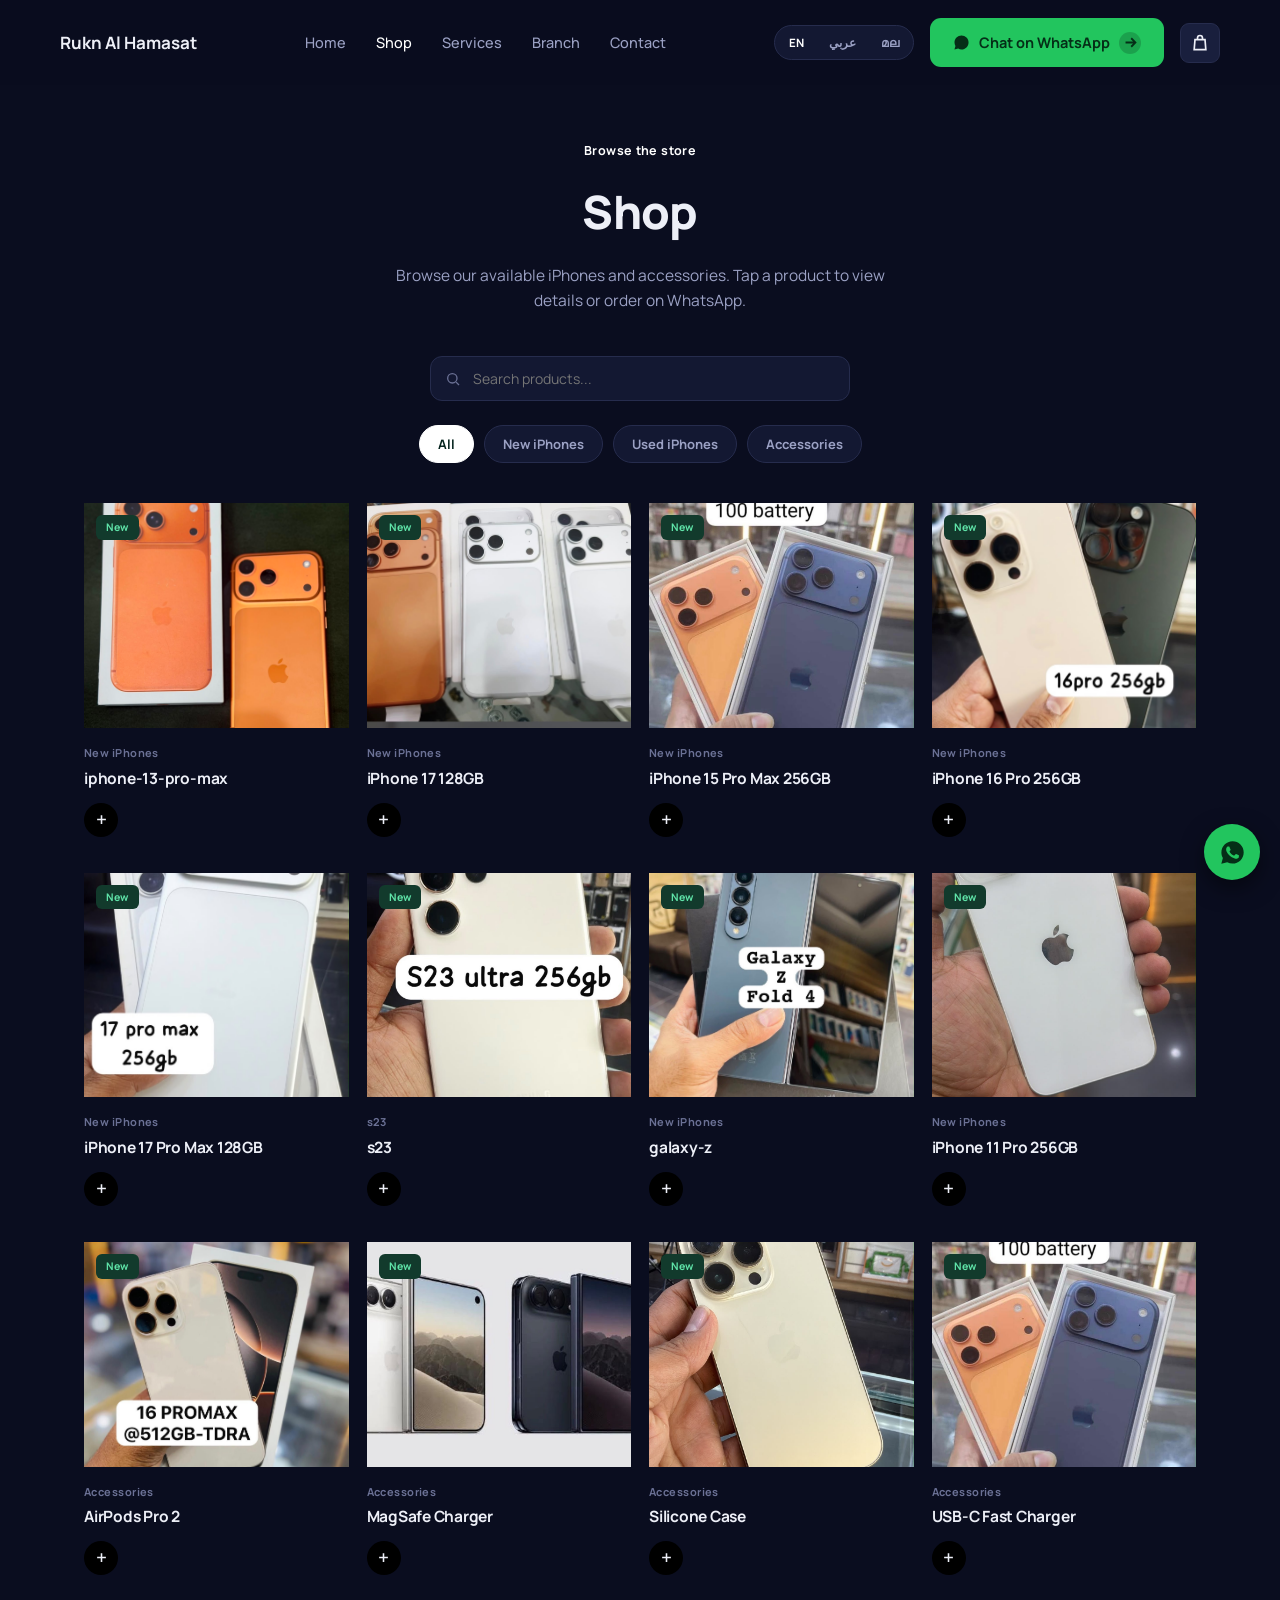
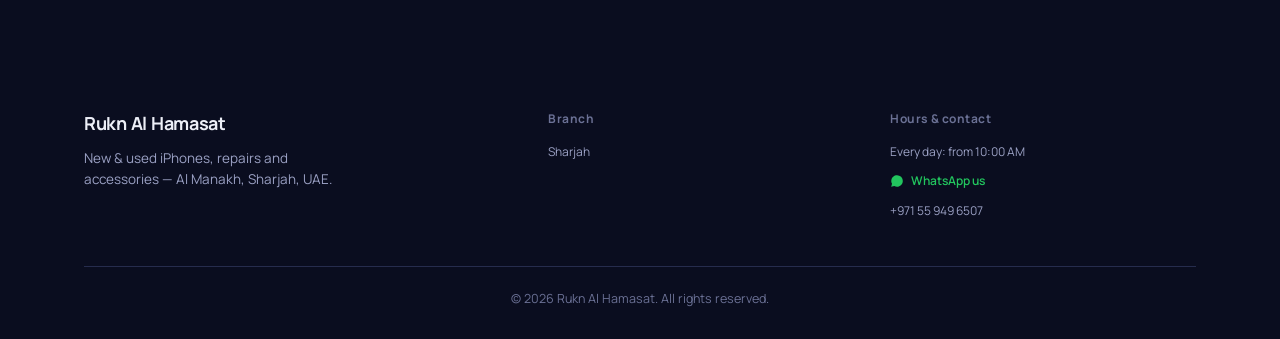
<file: shop.html>
<!DOCTYPE html>
<html lang="en">
<head>
<meta charset="UTF-8">
<meta name="viewport" content="width=device-width, initial-scale=1.0">
<title>Shop | Rukn Al Hamasat — iPhone Store, Sharjah</title>
<meta name="description" content="Browse new and used iPhones and accessories at Rukn Al Hamasat, Al Manakh, Sharjah. Search, filter and order on WhatsApp.">
<link rel="preconnect" href="https://fonts.googleapis.com">
<link rel="preconnect" href="https://fonts.gstatic.com" crossorigin>
<link href="https://fonts.googleapis.com/css2?family=Manrope:wght@400;500;600;700;800&family=Cairo:wght@400;600;700;800&family=Noto+Sans+Malayalam:wght@400;500;700&display=swap" rel="stylesheet">
<link rel="stylesheet" href="css/style.css">
</head>
<body class="lang-en">

<header class="topbar">
  <div class="wrap inner">
    <a class="brand" href="index.html" style="cursor:pointer;">
      <div class="mark">RH<img src="images/logo/logo.png" alt="" loading="lazy" onerror="this.remove()"></div>
      <span data-i18n="brandName">Rukn Al Hamasat</span>
    </a>
    <nav class="mainnav">
      <a href="index.html" data-i18n="navHome">Home</a>
      <a href="shop.html" class="active" data-i18n="navShop">Shop</a>
      <a href="index.html#services" data-i18n="navServices">Services</a>
      <a href="index.html#branch" data-i18n="navBranch">Branch</a>
      <a href="index.html#contact" data-i18n="navContact">Contact</a>
    </nav>
    <div class="topbar-right">
      <div class="langswitch">
        <button data-lang="en" class="active">EN</button>
        <button data-lang="ar">عربي</button>
        <button data-lang="ml">മല</button>
      </div>
      <a class="btn btn-wa" id="headerWaBtn" href="#" target="_blank" rel="noopener">
        <svg viewBox="0 0 24 24" fill="currentColor"><path d="M12.04 2C6.58 2 2.13 6.45 2.13 11.91c0 1.75.46 3.45 1.32 4.95L2.05 22l5.25-1.38c1.45.79 3.08 1.21 4.74 1.21h.005c5.46 0 9.9-4.45 9.9-9.92 0-2.65-1.03-5.14-2.9-7.01A9.816 9.816 0 0 0 12.04 2z"/></svg>
        <span data-i18n="btnChatWa">Chat on WhatsApp</span>
        <span class="btn-arrow"><svg width="11" height="11" viewBox="0 0 24 24" fill="none" stroke="currentColor" stroke-width="2.5"><path d="M5 12h14M13 6l6 6-6 6"/></svg></span>
      </a>
      <button class="cart-btn" id="cartBtn" type="button" aria-label="Cart">
        <svg viewBox="0 0 24 24" fill="none" stroke="currentColor" stroke-width="2"><path d="M6 8h12l1 12H5L6 8z"/><path d="M9 8V6a3 3 0 0 1 6 0v2"/></svg>
        <span class="cart-badge hide" id="cartBadge">0</span>
      </button>
      <button class="hamburger" id="hamburgerBtn" type="button" aria-label="Menu">
        <svg viewBox="0 0 24 24" fill="none" stroke="currentColor" stroke-width="2"><path d="M3 6h18M3 12h18M3 18h18"/></svg>
      </button>
    </div>
  </div>
</header>

<div class="menu-overlay" id="menuOverlay"></div>
<aside class="mobile-menu" id="mobileMenu" aria-label="Menu">
  <div class="menu-head">
    <span class="t" data-i18n="brandName">Rukn Al Hamasat</span>
    <button class="menu-close" id="menuCloseBtn" type="button" aria-label="Close menu">&times;</button>
  </div>
  <nav class="menu-links">
    <a href="index.html" data-i18n="navHome">Home</a>
    <a href="shop.html" data-i18n="navShop">Shop</a>
    <a href="index.html#services" data-i18n="navServices">Services</a>
    <a href="index.html#branch" data-i18n="navBranch">Branch</a>
    <a href="index.html#contact" data-i18n="navContact">Contact</a>
  </nav>
  <div class="menu-foot">
    <div class="langswitch">
      <button data-lang="en" class="active">EN</button>
      <button data-lang="ar">عربي</button>
      <button data-lang="ml">മല</button>
    </div>
    <a class="btn btn-wa" id="menuWaBtn" href="#" target="_blank" rel="noopener">
      <svg viewBox="0 0 24 24" fill="currentColor"><path d="M12.04 2C6.58 2 2.13 6.45 2.13 11.91c0 1.75.46 3.45 1.32 4.95L2.05 22l5.25-1.38c1.45.79 3.08 1.21 4.74 1.21h.005c5.46 0 9.9-4.45 9.9-9.92 0-2.65-1.03-5.14-2.9-7.01A9.816 9.816 0 0 0 12.04 2z"/></svg>
      <span data-i18n="btnChatWa">Chat on WhatsApp</span>
    </a>
  </div>
</aside>

<div class="cart-overlay" id="cartOverlay"></div>
<aside class="cart-drawer" id="cartDrawer">
  <div class="cart-head">
    <h3 data-i18n="cartTitle">Your cart</h3>
    <button class="cart-close" id="cartCloseBtn" type="button" aria-label="Close">&times;</button>
  </div>
  <div class="cart-items" id="cartItems"></div>
  <div class="cart-foot">
    <a class="btn btn-wa" id="cartOrderBtn" href="#" target="_blank" rel="noopener">
      <svg viewBox="0 0 24 24" fill="currentColor"><path d="M12.04 2C6.58 2 2.13 6.45 2.13 11.91c0 1.75.46 3.45 1.32 4.95L2.05 22l5.25-1.38c1.45.79 3.08 1.21 4.74 1.21h.005c5.46 0 9.9-4.45 9.9-9.92 0-2.65-1.03-5.14-2.9-7.01A9.816 9.816 0 0 0 12.04 2z"/></svg>
      <span data-i18n="cartOrderBtn">Order via WhatsApp</span>
    </a>
  </div>
</aside>

<section id="shop" style="padding-top:56px; border-bottom:none;">
  <div class="wrap">
    <div class="eyebrow" style="justify-content:center;"><span data-i18n="kickerShop">Browse the store</span></div>
    <h2 class="shop-title" data-i18n="titleShop">Shop</h2>
    <p class="sec-sub" data-i18n="descFeatured">Browse our available iPhones and accessories. Tap a product to view details or order on WhatsApp.</p>
    <div class="shop-search">
      <svg viewBox="0 0 24 24" fill="none" stroke="currentColor" stroke-width="2"><circle cx="11" cy="11" r="7"/><path d="M21 21l-4.3-4.3"/></svg>
      <input type="text" id="shopSearch" data-i18n-ph="searchPh" placeholder="Search products...">
    </div>
    <div class="filter-pills" id="filterPills">
      <button type="button" class="active" data-filter="all" data-i18n="filterAll">All</button>
      <button type="button" data-filter="new" data-i18n="filterNew">New iPhones</button>
      <button type="button" data-filter="used" data-i18n="filterUsed">Used iPhones</button>
      <button type="button" data-filter="accessories" data-i18n="filterAcc">Accessories</button>
    </div>
    <div class="grid4p" id="productGrid"></div>
    <p class="no-results" id="noResults" data-i18n="noResults">No products match your search.</p>
  </div>
</section>

<footer>
  <div class="wrap">
    <div class="foot-grid">
      <div class="foot-brand">
        <h3 data-i18n="brandName">Rukn Al Hamasat</h3>
        <p data-i18n="footerDesc">New & used iPhones, repairs and accessories — Al Manakh, Sharjah, UAE.</p>
      </div>
      <div class="foot-col">
        <h4 data-i18n="footBranchHead">Branch</h4>
        <div class="line" data-i18n="branchName3">Sharjah</div>
      </div>
      <div class="foot-col">
        <h4 data-i18n="footHoursHead">Hours &amp; contact</h4>
        <div class="line" data-i18n="footerHoursLine">Every day: from 10:00 AM</div>
        <a class="wa-link" id="footerWaBtn" href="#" target="_blank" rel="noopener">
          <svg viewBox="0 0 24 24" fill="currentColor"><path d="M12.04 2C6.58 2 2.13 6.45 2.13 11.91c0 1.75.46 3.45 1.32 4.95L2.05 22l5.25-1.38c1.45.79 3.08 1.21 4.74 1.21h.005c5.46 0 9.9-4.45 9.9-9.92 0-2.65-1.03-5.14-2.9-7.01A9.816 9.816 0 0 0 12.04 2z"/></svg>
          <span data-i18n="btnWaUs">WhatsApp us</span>
        </a>
        <div class="line">+971 55 949 6507</div>
      </div>
    </div>
    <div class="foot-bottom" data-i18n="footerCopy">© 2026 Rukn Al Hamasat. All rights reserved.</div>
  </div>
</footer>

<a class="float-wa" id="floatWaBtn" href="#" target="_blank" rel="noopener" aria-label="WhatsApp">
  <svg viewBox="0 0 24 24" fill="currentColor"><path d="M12.04 2C6.58 2 2.13 6.45 2.13 11.91c0 1.75.46 3.45 1.32 4.95L2.05 22l5.25-1.38c1.45.79 3.08 1.21 4.74 1.21h.005c5.46 0 9.9-4.45 9.9-9.92 0-2.65-1.03-5.14-2.9-7.01A9.816 9.816 0 0 0 12.04 2zm5.8 14.08c-.24.68-1.4 1.3-1.94 1.38-.5.08-1.12.11-1.8-.11-.42-.13-.96-.31-1.65-.6-2.9-1.25-4.8-4.17-4.94-4.36-.14-.19-1.18-1.57-1.18-3 0-1.42.75-2.12 1.02-2.41.27-.29.58-.36.78-.36.19 0 .39 0 .56.01.18.01.42-.07.66.5.24.58.82 2 .89 2.14.07.15.12.31.02.5-.09.19-.14.31-.28.48-.14.16-.29.36-.42.49-.14.14-.28.29-.12.57.16.28.72 1.19 1.55 1.93 1.06.94 1.96 1.24 2.24 1.38.28.14.44.12.6-.07.16-.19.68-.79.87-1.06.19-.27.37-.22.62-.13.25.09 1.61.76 1.88.9.28.14.46.21.53.32.07.12.07.68-.17 1.36z"/></svg>
</a>

<script src="images/images.js"></script>
<script>
const WA = "971559496507";
const waLink = (msg) => `https://wa.me/${WA}?text=${encodeURIComponent(msg)}`;

const ICONS = {
  phoneNew: `<svg viewBox="0 0 24 24" fill="none" stroke="currentColor" stroke-width="1.6"><rect x="7" y="2" width="10" height="20" rx="2.5"/><path d="M11 18h2"/></svg>`,
  phoneUsed: `<svg viewBox="0 0 24 24" fill="none" stroke="currentColor" stroke-width="1.6"><rect x="7" y="2" width="10" height="20" rx="2.5"/><path d="M11 18h2"/><path d="M4 8l1.5 1.5M20 8l-1.5 1.5" stroke-dasharray="2 2"/></svg>`,
  swap: `<svg viewBox="0 0 24 24" fill="none" stroke="currentColor" stroke-width="2"><path d="M17 2l4 4-4 4"/><path d="M3 11V9a4 4 0 0 1 4-4h14"/><path d="M7 22l-4-4 4-4"/><path d="M21 13v2a4 4 0 0 1-4 4H3"/></svg>`,
  headphones: `<svg viewBox="0 0 24 24" fill="none" stroke="currentColor" stroke-width="2"><path d="M3 18v-6a9 9 0 0 1 18 0v6"/><path d="M21 19a2 2 0 0 1-2 2h-1a2 2 0 0 1-2-2v-3a2 2 0 0 1 2-2h3zM3 19a2 2 0 0 0 2 2h1a2 2 0 0 0 2-2v-3a2 2 0 0 0-2-2H3z"/></svg>`,
  wrench: `<svg viewBox="0 0 24 24" fill="none" stroke="currentColor" stroke-width="2"><path d="M14.7 6.3a4 4 0 1 0-5.4 5.4L2 19l3 3 7.3-7.3a4 4 0 0 0 5.4-5.4l-2.8 2.8-2-2 2.8-2.8z"/></svg>`,
  truck: `<svg viewBox="0 0 24 24" fill="none" stroke="currentColor" stroke-width="2"><rect x="1" y="6" width="14" height="12" rx="1.5"/><path d="M15 10h4l3 3v5h-7z"/><circle cx="6" cy="19" r="1.6"/><circle cx="17.5" cy="19" r="1.6"/></svg>`,
  bag: `<svg viewBox="0 0 24 24" fill="none" stroke="currentColor" stroke-width="2"><path d="M6 8h12l1 12H5L6 8z"/><path d="M9 8V6a3 3 0 0 1 6 0v2"/></svg>`,
  check: `<svg viewBox="0 0 24 24" fill="none" stroke="currentColor" stroke-width="2"><path d="M12 2l2.6 1.5L18 3l1 3.4 2.5 2L21 12l.5 3.6-2.5 2-1 3.4-3.4-.5L12 22l-2.6-1.5L6 21l-1-3.4-2.5-2L3 12l-.5-3.6 2.5-2L6 3l3.4.5z"/><path d="M9 12l2 2 4-4"/></svg>`,
  bolt: `<svg viewBox="0 0 24 24" fill="none" stroke="currentColor" stroke-width="2"><path d="M13 2 3 14h7l-1 8 10-12h-7l1-8z"/></svg>`,
  shield: `<svg viewBox="0 0 24 24" fill="none" stroke="currentColor" stroke-width="2"><path d="M12 2l8 4v6c0 5-3.5 8.5-8 10-4.5-1.5-8-5-8-10V6z"/></svg>`,
  plus: `<svg viewBox="0 0 24 24" fill="none" stroke="currentColor" stroke-width="2.5"><path d="M12 5v14M5 12h14"/></svg>`,
  chevron: `<svg viewBox="0 0 24 24" fill="none" stroke="currentColor" stroke-width="2"><path d="M6 9l6 6 6-6"/></svg>`
};

const translations = {
  en: {
    dir:"ltr",
    brandName:"Rukn Al Hamasat",
    navHome:"Home", navShop:"Shop", navServices:"Services", navBranch:"Branch", navContact:"Contact",
    btnChatWa:"Chat on WhatsApp", btnBrowse:"Browse shop", btnWaShort:"WhatsApp", btnWaUs:"WhatsApp us",
    heroPill:"New & used iPhones · Repairs · Accessories",
    heroTitle:"Your trusted iPhone destination", heroPlace:"Sharjah.",
    trustLine1:"Trusted. Fast. Genuine.", trustLine2:"Welcome to Rukn Al Hamasat.",
    heroDesc:"New and used iPhones, trade-ins and expert repairs — all in one place in Al Manakh, Sharjah.",
    seriesLabel:"iPhone series we carry",
    statBranch:"Branch in Sharjah", statDevices:"Devices sold & serviced", statRepair:"Same-day repairs", statGenuine:"Genuine parts",
    titleFeatured:"Featured iPhones", descFeatured:"Browse our available iPhones and accessories. Tap a product to view details or order on WhatsApp.", viewAll:"View all on WhatsApp",
    kickerShop:"Browse the store", titleShop:"Shop", searchPh:"Search products...",
    filterAll:"All", filterNew:"New iPhones", filterUsed:"Used iPhones", filterAcc:"Accessories", noResults:"No products match your search.",
    kickerCategory:"What we offer", titleCategory:"Shop by category", subCategory:"Browse what's available in-store — message us on WhatsApp for live stock and pricing.",
    catNewTitle:"New iPhones", catNewDesc:"Latest models, sealed box",
    catUsedTitle:"Used iPhones", catUsedDesc:"Quality checked, ready to go",
    catAccTitle:"Accessories", catAccDesc:"Cases, chargers, AirPods & more",
    catTradeTitle:"Trade-in", catTradeDesc:"Swap your old phone for credit",
    kickerServices:"How we help", titleServices:"Services built around you", subServices:"From repairs to trade-ins, we make owning an iPhone simple.",
    svcRepairTitle:"Device repair", svcRepairDesc:"Screen, battery and general repairs handled with care.",
    svcTradeTitle:"We buy & trade-in phones", svcTradeDesc:"Bring your old iPhone — trade it in or sell it to us directly.",
    svcDeliveryTitle:"Delivery", svcDeliveryDesc:"Can't make it in-store? We deliver across Sharjah and nearby areas.",
    svcAccTitle:"Accessories", svcAccDesc:"A wide range of cases, chargers and accessories for your iPhone.",
    kickerWhy:"Why us", titleWhy:"Why customers choose Rukn Al Hamasat", subWhy:"",
    whyGenuine:"Genuine products", whyFast:"Fast, reliable repairs", whyTrade:"Best trade-in value", whyDelivery:"Delivery in Sharjah",
    kickerVisit:"Visit us", titleBranch:"Find the shop", subBranch:"One location in Sharjah — drop by or get directions below.",
    branchName:"Sharjah", branchName2:"Sharjah", branchName3:"Sharjah",
    branchAddr:"Al Manakh, Hay Al Qasimiah, Sharjah, UAE", btnDirections:"Get directions",
    hoursLabel:"Opening hours", hoursEveryDay:"Every day", hoursEveryDayTime:"from 10:00 AM",
    kickerFaq:"Got questions?", titleFaq:"Frequently asked questions",
    faq1q:"Where are you located?", faq1a:"We're in Al Manakh, Hay Al Qasimiah, Sharjah, UAE. See the Branch section above for directions.",
    faq2q:"What are your opening hours?", faq2a:"We're open every day from 10:00 AM. Message us on WhatsApp to confirm closing time or holiday hours.",
    faq3q:"Do you sell used iPhones?", faq3a:"Yes — we stock quality-checked used iPhones alongside new ones, all clearly marked.",
    faq4q:"Do you repair phones?", faq4a:"Yes, we handle screen, battery and general repairs, most done same-day.",
    faq5q:"Do you offer delivery?", faq5a:"Yes, we can deliver within Sharjah and nearby areas — ask us on WhatsApp for details.",
    faq6q:"How can I contact you?", faq6a:"The fastest way is WhatsApp at +971 55 949 6507. You can also call the same number.",
    kickerContact:"Get in touch", titleContact:"Message us on WhatsApp — we reply fast", subContact:"Questions about stock, repairs or trade-ins? Our team is just a message away.",
    footerDesc:"New & used iPhones, repairs and accessories — Al Manakh, Sharjah, UAE.",
    footBranchHead:"Branch", footHoursHead:"Hours & contact", footerHoursLine:"Every day: from 10:00 AM",
    footerCopy:"© 2026 Rukn Al Hamasat. All rights reserved.",
    waHero:"Hi, I'd like to know more about Rukn Al Hamasat.",
    waViewAll:"Hi, can you show me what iPhones you have in stock?",
    waBranch:"Hi, I have a question about your Sharjah branch.",
    cartTitle:"Your cart", cartEmpty:"Your cart is empty.", cartOrderBtn:"Order via WhatsApp", cartMsgIntro:"Hi, I'd like to order:",
    marqueeWords:["NEW IPHONES","USED PHONES","REPAIRS","TRADE-IN","ACCESSORIES","DELIVERY"],
    products:[
      
      // 
      {id:"iphone-13-pro-max", badge:"new", filterCat:"new", cat:"New iPhones", name:"iphone-13-pro-max", price:"AED 4,299", icon:"phoneNew"},
      {id:"iphone-17", badge:"new", filterCat:"new", cat:"New iPhones", name:"iPhone 17 128GB", price:"AED 2,899", icon:"phoneNew"},
      {id:"iphone-15-pro-max", badge:"new", filterCat:"used", cat:"New iPhones", name:"iPhone 15 Pro Max 256GB", price:"AED 2,199", icon:"phoneUsed"},
      
      {id:"iphone-16-pro", badge:"new", filterCat:"used", cat:"New iPhones", name:"iPhone 16 Pro  256GB", price:"AED 1,699", icon:"phoneUsed"},
      {id:"iphone-17-pro-max", badge:"new", filterCat:"used", cat:"New iPhones", name:"iPhone 17 Pro Max 128GB", price:"AED 899", icon:"phoneUsed"},
     
       {id:"s23", badge:"new", filterCat:"new", cat:"s23", name:"s23", price:"AED 1,399", icon:"phoneNew"},
       {id:"galaxy-z", badge:"new", filterCat:"new", cat:"New iPhones", name:"galaxy-z", price:"AED 1,399", icon:"phoneNew"},
       // 
      {id:"iphone-11-pro", badge:"new", filterCat:"used", cat:"New iPhones", name:"iPhone 11 Pro 256GB", price:"AED 849", icon:"phoneUsed"},
      {id:"airpods-pro-2", badge:"new", filterCat:"accessories", cat:"Accessories", name:"AirPods Pro 2", price:"AED 749", icon:"headphones"},
      {id:"magsafe-charger", badge:"new", filterCat:"accessories", cat:"Accessories", name:"MagSafe Charger", price:"AED 129", icon:"bolt"},
      {id:"silicone-case", badge:"new", filterCat:"accessories", cat:"Accessories", name:"Silicone Case", price:"AED 89", icon:"bag"},
      {id:"usb-c-charger", badge:"new", filterCat:"accessories", cat:"Accessories", name:"USB-C Fast Charger", price:"AED 99", icon:"bolt"}
    ]
  },
  ar: {
    dir:"rtl",
    brandName:"ركن الحماسات",
    navHome:"الرئيسية", navShop:"المتجر", navServices:"الخدمات", navBranch:"الفرع", navContact:"تواصل",
    btnChatWa:"راسلنا واتساب", btnBrowse:"تصفح المتجر", btnWaShort:"واتساب", btnWaUs:"راسلنا واتساب",
    heroPill:"آيفون جديد ومستعمل · صيانة · إكسسوارات",
    heroTitle:"وجهتك الموثوقة لأجهزة الآيفون", heroPlace:"الشارقة.",
    trustLine1:"موثوق. سريع. أصلي.", trustLine2:"مرحباً بكم في ركن الحماسات.",
    heroDesc:"آيفون جديد ومستعمل، استبدال الأجهزة، وصيانة احترافية — كل ذلك في مكان واحد في المناخ، الشارقة.",
    seriesLabel:"سلاسل الآيفون المتوفرة",
    statBranch:"فرع في الشارقة", statDevices:"جهاز تم بيعه وصيانته", statRepair:"صيانة في نفس اليوم", statGenuine:"قطع غيار أصلية",
    titleFeatured:"أجهزة آيفون مميزة", descFeatured:"تصفح أجهزة الآيفون والإكسسوارات المتوفرة لدينا. اضغط على أي منتج لعرض التفاصيل أو الطلب عبر واتساب.", viewAll:"عرض الكل عبر واتساب",
    kickerShop:"تصفح المتجر", titleShop:"المتجر", searchPh:"ابحث عن المنتجات...",
    filterAll:"الكل", filterNew:"آيفون جديد", filterUsed:"آيفون مستعمل", filterAcc:"إكسسوارات", noResults:"لا توجد منتجات مطابقة لبحثك.",
    kickerCategory:"ماذا نقدم", titleCategory:"تسوق حسب الفئة", subCategory:"تصفح ما هو متوفر في المحل — راسلنا على واتساب لمعرفة المخزون والأسعار الحالية.",
    catNewTitle:"آيفون جديد", catNewDesc:"أحدث الطرازات، بعلبة مغلقة",
    catUsedTitle:"آيفون مستعمل", catUsedDesc:"مفحوص الجودة وجاهز للاستخدام",
    catAccTitle:"إكسسوارات", catAccDesc:"أغطية، شواحن، سماعات وأكثر",
    catTradeTitle:"استبدال", catTradeDesc:"استبدل جهازك القديم مقابل رصيد",
    kickerServices:"كيف نساعدك", titleServices:"خدمات مصممة من أجلك", subServices:"من الصيانة إلى الاستبدال، نجعل امتلاك آيفون أمراً بسيطاً.",
    svcRepairTitle:"صيانة الأجهزة", svcRepairDesc:"إصلاح الشاشة والبطارية والأعطال العامة بعناية.",
    svcTradeTitle:"نشتري ونستبدل الأجهزة", svcTradeDesc:"أحضر جهازك القديم — استبدله أو بعه لنا مباشرة.",
    svcDeliveryTitle:"التوصيل", svcDeliveryDesc:"لا تستطيع الحضور؟ نوصل داخل الشارقة والمناطق القريبة.",
    svcAccTitle:"إكسسوارات", svcAccDesc:"تشكيلة واسعة من الأغطية والشواحن والإكسسوارات لجهازك.",
    kickerWhy:"لماذا نحن", titleWhy:"لماذا يختار عملاؤنا ركن الحماسات", subWhy:"",
    whyGenuine:"منتجات أصلية", whyFast:"صيانة سريعة وموثوقة", whyTrade:"أفضل قيمة استبدال", whyDelivery:"توصيل داخل الشارقة",
    kickerVisit:"زورونا", titleBranch:"موقع المحل", subBranch:"موقع واحد في الشارقة — تفضل بالزيارة أو احصل على الاتجاهات أدناه.",
    branchName:"الشارقة", branchName2:"الشارقة", branchName3:"الشارقة",
    branchAddr:"المناخ، حي القاسمية، الشارقة، الإمارات", btnDirections:"احصل على الاتجاهات",
    hoursLabel:"أوقات العمل", hoursEveryDay:"يومياً", hoursEveryDayTime:"من الساعة 10:00 صباحاً",
    kickerFaq:"لديك أسئلة؟", titleFaq:"الأسئلة الشائعة",
    faq1q:"أين يقع المحل؟", faq1a:"نحن في المناخ، حي القاسمية، الشارقة، الإمارات. راجع قسم الفرع أعلاه للاتجاهات.",
    faq2q:"ما هي أوقات العمل؟", faq2a:"نفتح يومياً من الساعة 10:00 صباحاً. راسلنا على واتساب لتأكيد وقت الإغلاق أو أوقات العطلات.",
    faq3q:"هل تبيعون آيفون مستعمل؟", faq3a:"نعم — لدينا آيفون مستعمل مفحوص الجودة إلى جانب الأجهزة الجديدة، وكلها موضحة بوضوح.",
    faq4q:"هل تقومون بإصلاح الأجهزة؟", faq4a:"نعم، نقوم بإصلاح الشاشة والبطارية والأعطال العامة، ومعظمها يتم في نفس اليوم.",
    faq5q:"هل تقدمون خدمة التوصيل؟", faq5a:"نعم، يمكننا التوصيل داخل الشارقة والمناطق القريبة — اسألنا على واتساب للتفاصيل.",
    faq6q:"كيف يمكنني التواصل معكم؟", faq6a:"أسرع طريقة هي واتساب على +971 55 949 6507. يمكنك أيضاً الاتصال على نفس الرقم.",
    kickerContact:"تواصل معنا", titleContact:"راسلنا على واتساب — نرد بسرعة", subContact:"أسئلة حول المخزون أو الصيانة أو الاستبدال؟ فريقنا على بعد رسالة واحدة.",
    footerDesc:"آيفون جديد ومستعمل، صيانة وإكسسوارات — المناخ، الشارقة، الإمارات.",
    footBranchHead:"الفرع", footHoursHead:"الأوقات والتواصل", footerHoursLine:"يومياً: من الساعة 10:00 صباحاً",
    footerCopy:"© 2026 ركن الحماسات. جميع الحقوق محفوظة.",
    waHero:"مرحباً، أرغب في معرفة المزيد عن ركن الحماسات.",
    waViewAll:"مرحباً، هل يمكن أن تريني الأجهزة المتوفرة لديكم؟",
    waBranch:"مرحباً، لدي سؤال عن فرعكم في الشارقة.",
    cartTitle:"سلة التسوق", cartEmpty:"سلة التسوق فارغة.", cartOrderBtn:"اطلب عبر واتساب", cartMsgIntro:"مرحباً، أرغب في طلب:",
    marqueeWords:["آيفون جديد","آيفون مستعمل","صيانة","استبدال","إكسسوارات","توصيل"],
    products:[
      {id:"iphone-15-pro-max", badge:"new", filterCat:"new", cat:"آيفون جديد", name:"آيفون 15 برو ماكس 256GB", price:"4,299 درهم", icon:"phoneNew"},
      {id:"iphone-15", badge:"new", filterCat:"new", cat:"آيفون جديد", name:"آيفون 15 128GB", price:"2,899 درهم", icon:"phoneNew"},
      {id:"iphone-14-pro-max", badge:"new", filterCat:"used", cat:"آيفون مستعمل", name:"آيفون 14 برو ماكس 256GB", price:"2,199 درهم", icon:"phoneUsed"},
      {id:"iphone-13-pro", badge:"new", filterCat:"used", cat:"آيفون مستعمل", name:"آيفون 13 برو 256GB", price:"1,399 درهم", icon:"phoneUsed"},
      {id:"iphone-13-pro-max", badge:"new", filterCat:"used", cat:"آيفون مستعمل", name:"آيفون 13 برو ماكس 256GB", price:"1,699 درهم", icon:"phoneUsed"},
      {id:"iphone-12", badge:"new", filterCat:"used", cat:"آيفون مستعمل", name:"آيفون 12 128GB", price:"899 درهم", icon:"phoneUsed"},
      {id:"iphone-se", badge:"new", filterCat:"new", cat:"آيفون جديد", name:"آيفون SE 64GB", price:"1,399 درهم", icon:"phoneNew"},
      {id:"iphone-11-pro", badge:"new", filterCat:"used", cat:"آيفون مستعمل", name:"آيفون 11 برو 256GB", price:"849 درهم", icon:"phoneUsed"},
      {id:"airpods-pro-2", badge:"new", filterCat:"accessories", cat:"إكسسوارات", name:"إيربودز برو 2", price:"749 درهم", icon:"headphones"},
      {id:"magsafe-charger", badge:"new", filterCat:"accessories", cat:"إكسسوارات", name:"شاحن ماج سيف", price:"129 درهم", icon:"bolt"},
      {id:"silicone-case", badge:"new", filterCat:"accessories", cat:"إكسسوارات", name:"جراب سيليكون", price:"89 درهم", icon:"bag"},
      {id:"usb-c-charger", badge:"new", filterCat:"accessories", cat:"إكسسوارات", name:"شاحن USB-C سريع", price:"99 درهم", icon:"bolt"}
    ]
  },
  ml: {
    dir:"ltr",
    brandName:"റുക്ൻ അൽ ഹമസാത്ത്",
    navHome:"ഹോം", navShop:"ഷോപ്പ്", navServices:"സേവനങ്ങൾ", navBranch:"ബ്രാഞ്ച്", navContact:"ബന്ധപ്പെടുക",
    btnChatWa:"വാട്സാപ്പ് ചെയ്യുക", btnBrowse:"ഷോപ്പ് കാണുക", btnWaShort:"വാട്സാപ്പ്", btnWaUs:"വാട്സാപ്പ് ചെയ്യുക",
    heroPill:"പുതിയതും ഉപയോഗിച്ചതുമായ ഐഫോൺ · റിപ്പയർ · ആക്സസറീസ്",
    heroTitle:"നിങ്ങളുടെ വിശ്വസ്ത ഐഫോൺ ഇടം", heroPlace:"ഷാർജ.",
    trustLine1:"വിശ്വസനീയം. വേഗതയുള്ളത്. ജെന്യുവിൻ.", trustLine2:"റുക്ൻ അൽ ഹമസാത്തിലേക്ക് സ്വാഗതം.",
    heroDesc:"പുതിയതും ഉപയോഗിച്ചതുമായ ഐഫോണുകൾ, ട്രേഡ്-ഇൻ, വിദഗ്ധ റിപ്പയർ — എല്ലാം അൽ മനാഖ്, ഷാർജയിൽ ഒരിടത്ത്.",
    seriesLabel:"ലഭ്യമായ ഐഫോൺ സീരീസുകൾ",
    statBranch:"ഷാർജയിൽ ബ്രാഞ്ച്", statDevices:"വിറ്റതും സർവീസ് ചെയ്തതുമായ ഉപകരണങ്ങൾ", statRepair:"അതേ ദിവസം റിപ്പയർ", statGenuine:"ജെന്യുവിൻ പാർട്സ്",
    titleFeatured:"തിരഞ്ഞെടുത്ത ഐഫോണുകൾ", descFeatured:"ഞങ്ങളുടെ ലഭ്യമായ ഐഫോണുകളും ആക്സസറീസും കാണുക. വിശദാംശങ്ങൾക്കോ വാട്സാപ്പിൽ ഓർഡർ ചെയ്യാനോ ഏതെങ്കിലും ഉൽപ്പന്നത്തിൽ ടാപ്പ് ചെയ്യുക.", viewAll:"വാട്സാപ്പിൽ എല്ലാം കാണുക",
    kickerShop:"സ്റ്റോർ പരിശോധിക്കുക", titleShop:"ഷോപ്പ്", searchPh:"ഉൽപ്പന്നങ്ങൾ തിരയുക...",
    filterAll:"എല്ലാം", filterNew:"പുതിയ ഐഫോൺ", filterUsed:"ഉപയോഗിച്ച ഐഫോൺ", filterAcc:"ആക്സസറീസ്", noResults:"നിങ്ങളുടെ തിരയലുമായി പൊരുത്തപ്പെടുന്ന ഉൽപ്പന്നങ്ങളില്ല.",
    kickerCategory:"ഞങ്ങൾ വാഗ്ദാനം ചെയ്യുന്നത്", titleCategory:"വിഭാഗം അനുസരിച്ച് ഷോപ്പ് ചെയ്യുക", subCategory:"സ്റ്റോറിൽ ലഭ്യമായത് നോക്കുക — തത്സമയ സ്റ്റോക്കിനും വിലയ്ക്കും വാട്സാപ്പിൽ സന്ദേശം അയക്കുക.",
    catNewTitle:"പുതിയ ഐഫോൺ", catNewDesc:"ഏറ്റവും പുതിയ മോഡലുകൾ, സീൽഡ് ബോക്സ്",
    catUsedTitle:"ഉപയോഗിച്ച ഐഫോൺ", catUsedDesc:"ഗുണനിലവാരം പരിശോധിച്ചത്, ഉപയോഗിക്കാൻ തയ്യാർ",
    catAccTitle:"ആക്സസറീസ്", catAccDesc:"കേസുകൾ, ചാർജറുകൾ, എയർപോഡ്സ് എന്നിവയും മറ്റും",
    catTradeTitle:"ട്രേഡ്-ഇൻ", catTradeDesc:"നിങ്ങളുടെ പഴയ ഫോൺ ക്രെഡിറ്റിന് പകരം നൽകുക",
    kickerServices:"ഞങ്ങൾ എങ്ങനെ സഹായിക്കുന്നു", titleServices:"നിങ്ങൾക്കായി രൂപകൽപ്പന ചെയ്ത സേവനങ്ങൾ", subServices:"റിപ്പയർ മുതൽ ട്രേഡ്-ഇൻ വരെ, ഐഫോൺ ഉപയോഗം ഞങ്ങൾ ലളിതമാക്കുന്നു.",
    svcRepairTitle:"ഡിവൈസ് റിപ്പയർ", svcRepairDesc:"സ്ക്രീൻ, ബാറ്ററി, പൊതുവായ റിപ്പയറുകൾ ശ്രദ്ധയോടെ കൈകാര്യം ചെയ്യുന്നു.",
    svcTradeTitle:"ഞങ്ങൾ ഫോണുകൾ വാങ്ങുകയും ട്രേഡ്-ഇൻ ചെയ്യുകയും ചെയ്യുന്നു", svcTradeDesc:"നിങ്ങളുടെ പഴയ ഐഫോൺ കൊണ്ടുവരൂ — ട്രേഡ്-ഇൻ ചെയ്യുകയോ നേരിട്ട് വിൽക്കുകയോ ചെയ്യാം.",
    svcDeliveryTitle:"ഡെലിവറി", svcDeliveryDesc:"സ്റ്റോറിൽ വരാൻ കഴിയുന്നില്ലേ? ഷാർജയിലും സമീപ പ്രദേശങ്ങളിലും ഞങ്ങൾ ഡെലിവർ ചെയ്യുന്നു.",
    svcAccTitle:"ആക്സസറീസ്", svcAccDesc:"നിങ്ങളുടെ ഐഫോണിനുള്ള കേസുകൾ, ചാർജറുകൾ, ആക്സസറീസ് എന്നിവയുടെ വിശാലമായ ശ്രേണി.",
    kickerWhy:"ഞങ്ങളെ എന്തുകൊണ്ട്", titleWhy:"ഉപഭോക്താക്കൾ റുക്ൻ അൽ ഹമസാത്ത് തിരഞ്ഞെടുക്കുന്നത് എന്തുകൊണ്ട്", subWhy:"",
    whyGenuine:"ജെന്യുവിൻ ഉൽപ്പന്നങ്ങൾ", whyFast:"വേഗതയുള്ളതും വിശ്വസനീയവുമായ റിപ്പയർ", whyTrade:"മികച്ച ട്രേഡ്-ഇൻ മൂല്യം", whyDelivery:"ഷാർജയിൽ ഡെലിവറി",
    kickerVisit:"ഞങ്ങളെ സന്ദർശിക്കുക", titleBranch:"ഷോപ്പ് കണ്ടെത്തുക", subBranch:"ഷാർജയിൽ ഒരു ലൊക്കേഷൻ — സന്ദർശിക്കുക അല്ലെങ്കിൽ താഴെയുള്ള ദിശകൾ നേടുക.",
    branchName:"ഷാർജ", branchName2:"ഷാർജ", branchName3:"ഷാർജ",
    branchAddr:"അൽ മനാഖ്, ഹായ് അൽ ഖാസിമിയ്യ, ഷാർജ, യുഎഇ", btnDirections:"ദിശകൾ നേടുക",
    hoursLabel:"പ്രവർത്തന സമയം", hoursEveryDay:"എല്ലാ ദിവസവും", hoursEveryDayTime:"രാവിലെ 10 മുതൽ",
    kickerFaq:"ചോദ്യങ്ങളുണ്ടോ?", titleFaq:"പതിവായി ചോദിക്കുന്ന ചോദ്യങ്ങൾ",
    faq1q:"നിങ്ങൾ എവിടെയാണ് സ്ഥിതി ചെയ്യുന്നത്?", faq1a:"ഞങ്ങൾ അൽ മനാഖ്, ഹായ് അൽ ഖാസിമിയ്യ, ഷാർജ, യുഎഇയിലാണ്. ദിശകൾക്കായി മുകളിലുള്ള ബ്രാഞ്ച് വിഭാഗം കാണുക.",
    faq2q:"നിങ്ങളുടെ പ്രവർത്തന സമയം എന്താണ്?", faq2a:"ഞങ്ങൾ എല്ലാ ദിവസവും രാവിലെ 10 മണി മുതൽ തുറന്നിരിക്കും. അടയ്ക്കുന്ന സമയമോ അവധി സമയമോ സ്ഥിരീകരിക്കാൻ വാട്സാപ്പിൽ സന്ദേശം അയക്കുക.",
    faq3q:"നിങ്ങൾ ഉപയോഗിച്ച ഐഫോൺ വിൽക്കുമോ?", faq3a:"അതെ — ഗുണനിലവാരം പരിശോധിച്ച ഉപയോഗിച്ച ഐഫോണുകൾ പുതിയവയ്‌ക്കൊപ്പം ഞങ്ങളുടെ പക്കലുണ്ട്, എല്ലാം വ്യക്തമായി അടയാളപ്പെടുത്തിയിരിക്കുന്നു.",
    faq4q:"നിങ്ങൾ ഫോണുകൾ റിപ്പയർ ചെയ്യുമോ?", faq4a:"അതെ, ഞങ്ങൾ സ്ക്രീൻ, ബാറ്ററി, പൊതുവായ റിപ്പയറുകൾ കൈകാര്യം ചെയ്യുന്നു, മിക്കതും അതേ ദിവസം തന്നെ പൂർത്തിയാക്കുന്നു.",
    faq5q:"നിങ്ങൾ ഡെലിവറി നൽകുമോ?", faq5a:"അതെ, ഷാർജയ്ക്കുള്ളിലും സമീപ പ്രദേശങ്ങളിലും ഞങ്ങൾക്ക് ഡെലിവർ ചെയ്യാൻ കഴിയും — വിശദാംശങ്ങൾക്ക് വാട്സാപ്പിൽ ചോദിക്കുക.",
    faq6q:"നിങ്ങളെ എങ്ങനെ ബന്ധപ്പെടാം?", faq6a:"ഏറ്റവും വേഗതയേറിയ മാർഗ്ഗം +971 55 949 6507 എന്ന നമ്പറിൽ വാട്സാപ്പ് ആണ്. അതേ നമ്പറിൽ വിളിക്കുകയും ചെയ്യാം.",
    kickerContact:"ബന്ധപ്പെടുക", titleContact:"വാട്സാപ്പിൽ സന്ദേശം അയക്കുക — ഞങ്ങൾ വേഗം മറുപടി നൽകും", subContact:"സ്റ്റോക്ക്, റിപ്പയർ അല്ലെങ്കിൽ ട്രേഡ്-ഇൻ സംബന്ധിച്ച ചോദ്യങ്ങളോ? ഞങ്ങളുടെ ടീം ഒരു സന്ദേശം അകലെയാണ്.",
    footerDesc:"പുതിയതും ഉപയോഗിച്ചതുമായ ഐഫോണുകൾ, റിപ്പയർ, ആക്സസറീസ് — അൽ മനാഖ്, ഷാർജ, യുഎഇ.",
    footBranchHead:"ബ്രാഞ്ച്", footHoursHead:"സമയവും ബന്ധപ്പെടലും", footerHoursLine:"എല്ലാ ദിവസവും: രാവിലെ 10 മുതൽ",
    footerCopy:"© 2026 റുക്ൻ അൽ ഹമസാത്ത്. എല്ലാ അവകാശങ്ങളും നിക്ഷിപ്തം.",
    waHero:"ഹായ്, റുക്ൻ അൽ ഹമസാത്തിനെക്കുറിച്ച് കൂടുതൽ അറിയാൻ ആഗ്രഹിക്കുന്നു.",
    waViewAll:"ഹായ്, നിങ്ങളുടെ പക്കൽ ഏതൊക്കെ ഐഫോണുകൾ സ്റ്റോക്കിലുണ്ടെന്ന് കാണിക്കാമോ?",
    waBranch:"ഹായ്, നിങ്ങളുടെ ഷാർജ ബ്രാഞ്ചിനെക്കുറിച്ച് ഒരു ചോദ്യമുണ്ട്.",
    cartTitle:"നിങ്ങളുടെ കാർട്ട്", cartEmpty:"നിങ്ങളുടെ കാർട്ട് ശൂന്യമാണ്.", cartOrderBtn:"വാട്സാപ്പ് വഴി ഓർഡർ ചെയ്യുക", cartMsgIntro:"ഹായ്, എനിക്ക് ഇവ ഓർഡർ ചെയ്യണം:",
    marqueeWords:["പുതിയ ഐഫോൺ","ഉപയോഗിച്ച ഫോൺ","റിപ്പയർ","ട്രേഡ്-ഇൻ","ആക്സസറീസ്","ഡെലിവറി"],
    products:[
      {id:"iphone-15-pro-max", badge:"new", filterCat:"new", cat:"പുതിയ ഐഫോൺ", name:"ഐഫോൺ 15 പ്രോ മാക്സ് 256GB", price:"AED 4,299", icon:"phoneNew"},
      {id:"iphone-15", badge:"new", filterCat:"new", cat:"പുതിയ ഐഫോൺ", name:"ഐഫോൺ 15 128GB", price:"AED 2,899", icon:"phoneNew"},
      {id:"iphone-14-pro-max", badge:"new", filterCat:"used", cat:"ഉപയോഗിച്ച ഐഫോൺ", name:"ഐഫോൺ 14 പ്രോ മാക്സ് 256GB", price:"AED 2,199", icon:"phoneUsed"},
      {id:"iphone-13-pro", badge:"new", filterCat:"used", cat:"ഉപയോഗിച്ച ഐഫോൺ", name:"ഐഫോൺ 13 പ്രോ 256GB", price:"AED 1,399", icon:"phoneUsed"},
      {id:"iphone-13-pro-max", badge:"new", filterCat:"used", cat:"ഉപയോഗിച്ച ഐഫോൺ", name:"ഐഫോൺ 13 പ്രോ മാക്സ് 256GB", price:"AED 1,699", icon:"phoneUsed"},
      {id:"iphone-12", badge:"new", filterCat:"used", cat:"ഉപയോഗിച്ച ഐഫോൺ", name:"ഐഫോൺ 12 128GB", price:"AED 899", icon:"phoneUsed"},
      {id:"iphone-se", badge:"new", filterCat:"new", cat:"പുതിയ ഐഫോൺ", name:"ഐഫോൺ SE 64GB", price:"AED 1,399", icon:"phoneNew"},
      {id:"iphone-11-pro", badge:"new", filterCat:"used", cat:"ഉപയോഗിച്ച ഐഫോൺ", name:"ഐഫോൺ 11 പ്രോ 256GB", price:"AED 849", icon:"phoneUsed"},
      {id:"airpods-pro-2", badge:"new", filterCat:"accessories", cat:"ആക്സസറീസ്", name:"എയർപോഡ്സ് പ്രോ 2", price:"AED 749", icon:"headphones"},
      {id:"magsafe-charger", badge:"new", filterCat:"accessories", cat:"ആക്സസറീസ്", name:"മാഗ്സേഫ് ചാർജർ", price:"AED 129", icon:"bolt"},
      {id:"silicone-case", badge:"new", filterCat:"accessories", cat:"ആക്സസറീസ്", name:"സിലിക്കൺ കേസ്", price:"AED 89", icon:"bag"},
      {id:"usb-c-charger", badge:"new", filterCat:"accessories", cat:"ആക്സസറീസ്", name:"USB-C ഫാസ്റ്റ് ചാർജർ", price:"AED 99", icon:"bolt"}
    ]
  }
};

let currentLang = "en";

const IMG_EXTS = ["jpg", "jpeg", "png", "webp"];
// Every filename a product photo may use: id.jpg, id.png ... then id-2.jpg ... up to maxSlot
function productImageSlots(id, maxSlot){
  const slots = [];
  for (let n = 1; n <= maxSlot; n++) {
    const suffix = n === 1 ? "" : "-" + n;
    slots.push(IMG_EXTS.map(ext => `images/products/${id}${suffix}.${ext}`));
  }
  return slots;
}
// Card photo: use the first photo that exists (main photo, or photo 2 if the main one is missing)
// Photos typed in images/images.js for this product (full paths)
function listedImages(id){
  const names = (typeof PRODUCT_IMAGES !== "undefined" && PRODUCT_IMAGES[id]) || [];
  return names.map(n => "images/products/" + encodeURI(n));
}
function wireCardImages(root){
  root.querySelectorAll("img.art-img[data-pid]").forEach(img => {
    const id = img.getAttribute("data-pid");
    const listed = listedImages(id);
    const list = listed.length ? listed : productImageSlots(id, 1).flat().slice(0, 1);
    let i = 0;
    img.onerror = () => { i++; if (i < list.length) img.src = list[i]; else img.remove(); };
    img.src = list[0];
  });
}

function renderDynamic(lang){
  const t = translations[lang];

  document.getElementById("productGrid").innerHTML = t.products.map(p => `
    <div class="pcard" data-filtercat="${p.filterCat}" data-name="${p.name.toLowerCase()}">
      <a class="art" href="product.html?id=${p.id}">
        <span class="tag ${p.badge}">${p.badge==="new" ? (lang==="ar"?"جديد":lang==="ml"?"പുതിയത്":"New") : (lang==="ar"?"مستعمل":lang==="ml"?"ഉപയോഗിച്ചത്":"Used")}</span>
        ${ICONS[p.icon]}
        <img class="art-img" data-pid="${p.id}" alt="" loading="lazy">
      </a>
      <div class="body">
        <div class="cat">${p.cat}</div>
        <h3><a href="product.html?id=${p.id}">${p.name}</a></h3>
       <div class="pricerow">
  <button type="button" class="plus" data-name="${p.name.replace(/"/g,'&quot;')}" aria-label="Add to cart">${ICONS.plus}</button>
</div>
      </div>
    </div>
  `).join("");
  try { wireCardImages(document.getElementById("productGrid")); } catch (e) {}

  document.getElementById("headerWaBtn").href = waLink(t.waHero);
  document.getElementById("footerWaBtn").href = waLink(t.waHero);
  document.getElementById("floatWaBtn").href = waLink(t.waHero);

  if (typeof applyShopFilter === "function") applyShopFilter();
  renderCart();
}

function setLang(lang){
  currentLang = lang;
  const t = translations[lang];
  document.body.dir = t.dir;
  document.body.className = "lang-" + lang;
  document.querySelectorAll("[data-i18n]").forEach(el => {
    const key = el.getAttribute("data-i18n");
    if (t[key] !== undefined) el.textContent = t[key];
  });
  document.querySelectorAll("[data-i18n-ph]").forEach(el => {
    const key = el.getAttribute("data-i18n-ph");
    if (t[key] !== undefined) el.setAttribute("placeholder", t[key]);
  });
  document.querySelectorAll(".langswitch button").forEach(b => {
    b.classList.toggle("active", b.getAttribute("data-lang") === lang);
  });
  renderDynamic(lang);
}

let activeFilter = "all";

function applyShopFilter(){
  const term = document.getElementById("shopSearch").value.trim().toLowerCase();
  const cards = document.querySelectorAll("#productGrid .pcard");
  let visibleCount = 0;
  cards.forEach(card => {
    const matchesFilter = activeFilter === "all" || card.getAttribute("data-filtercat") === activeFilter;
    const matchesSearch = !term || card.getAttribute("data-name").includes(term);
    const show = matchesFilter && matchesSearch;
    card.classList.toggle("hide", !show);
    if (show) visibleCount++;
  });
  document.getElementById("noResults").classList.toggle("show", visibleCount === 0);
}

document.getElementById("shopSearch").addEventListener("input", applyShopFilter);

document.querySelectorAll("#filterPills button").forEach(btn => {
  btn.addEventListener("click", () => {
    activeFilter = btn.getAttribute("data-filter");
    document.querySelectorAll("#filterPills button").forEach(b => b.classList.toggle("active", b === btn));
    applyShopFilter();
  });
});

// Pre-select a category filter when arriving via a link like shop.html?category=used
const urlParams = new URLSearchParams(window.location.search);
const requestedCategory = urlParams.get("category");
if (requestedCategory) {
  const matchingPill = document.querySelector(`#filterPills button[data-filter="${requestedCategory}"]`);
  if (matchingPill) {
    activeFilter = requestedCategory;
    document.querySelectorAll("#filterPills button").forEach(b => b.classList.toggle("active", b === matchingPill));
  }
}

document.querySelectorAll(".langswitch button").forEach(btn => {
  btn.addEventListener("click", () => setLang(btn.getAttribute("data-lang")));
});

const hamburgerBtn = document.getElementById("hamburgerBtn");
const mobileMenu = document.getElementById("mobileMenu");
const menuOverlay = document.getElementById("menuOverlay");
function openMenu(){
  document.getElementById("menuWaBtn").href = document.getElementById("headerWaBtn").href;
  mobileMenu.classList.add("open");
  menuOverlay.classList.add("open");
  document.documentElement.classList.add("menu-open");
}
function closeMenu(){
  mobileMenu.classList.remove("open");
  menuOverlay.classList.remove("open");
  document.documentElement.classList.remove("menu-open");
}
hamburgerBtn.addEventListener("click", openMenu);
menuOverlay.addEventListener("click", closeMenu);
document.getElementById("menuCloseBtn").addEventListener("click", closeMenu);
mobileMenu.querySelectorAll(".menu-links a").forEach(a => a.addEventListener("click", closeMenu));
document.addEventListener("keydown", e => { if (e.key === "Escape") closeMenu(); });
window.addEventListener("resize", () => { if (window.innerWidth > 900) closeMenu(); });

const ADDED_MSG = {en:"Added to cart", ar:"تمت الإضافة إلى السلة", ml:"കാർട്ടിൽ ചേർത്തു"};
const STORAGE_MSG = {en:"Your browser blocks saving, so the cart will reset when you change page.", ar:"المتصفح يمنع الحفظ، لذلك ستفرغ السلة عند تغيير الصفحة.", ml:"ബ്രൗസർ സേവ് ചെയ്യുന്നത് തടയുന്നു, പേജ് മാറ്റുമ്പോൾ കാർട്ട് ശൂന്യമാകും."};
function showToast(msg, isError){
  let t = document.getElementById("rahToast");
  if (!t) {
    t = document.createElement("div"); t.id = "rahToast";
    t.style.cssText = "position:fixed;left:50%;bottom:90px;transform:translateX(-50%);background:#131832;color:#EDEFF7;border:1px solid #2FE0C4;padding:10px 16px;border-radius:10px;font-weight:600;font-size:14px;z-index:200;max-width:90vw;text-align:center;box-shadow:0 8px 22px rgba(0,0,0,.5);transition:opacity .2s;pointer-events:none;opacity:0";
    document.body.appendChild(t);
  }
  t.style.borderColor = isError ? "#F87171" : "#2FE0C4";
  t.textContent = msg; t.style.opacity = "1";
  clearTimeout(t._h); t._h = setTimeout(() => { t.style.opacity = "0"; }, 2200);
}
// The cart lives in memory while the page is open, and is also saved in the browser when allowed
let memoryCart = (function(){
  const parse = s => { try { const v = JSON.parse(s); return Array.isArray(v) ? v : null; } catch (e) { return null; } };
  try { const v = parse(localStorage.getItem("rah_cart")); if (v) return v; } catch (e) {}
  try { const v = parse(sessionStorage.getItem("rah_cart")); if (v) return v; } catch (e) {}
  try { if (window.name.indexOf("rah_cart=") === 0) { const v = parse(window.name.slice(9)); if (v) return v; } } catch (e) {}
  return [];
})();
function getCart(){ return memoryCart; }
function saveCart(cart){
  memoryCart = cart;
  const data = JSON.stringify(cart);
  let stored = false;
  try { localStorage.setItem("rah_cart", data); stored = true; } catch (e) {}
  try { sessionStorage.setItem("rah_cart", data); stored = true; } catch (e) {}
  // last resort when the browser blocks all storage: keep the cart in the tab so it survives page changes
  if (!stored) { try { window.name = "rah_cart=" + data; stored = true; } catch (e) {} }
  return stored;
}
function addToCart(name, price){
  try {
    const cart = getCart().slice();
    const existing = cart.find(i => i.name === name);
    if (existing) existing.qty++; else cart.push({name, price, qty:1});
    const stored = saveCart(cart);
    renderCart();
    if (stored) showToast(ADDED_MSG[currentLang] || ADDED_MSG.en);
    else showToast((ADDED_MSG[currentLang] || ADDED_MSG.en) + " - " + (STORAGE_MSG[currentLang] || STORAGE_MSG.en), true);
  } catch (e) { showToast("Cart error: " + e.message, true); }
}
function removeFromCart(idx){
  try {
    const cart = getCart().slice();
    cart.splice(idx, 1);
    saveCart(cart);
    renderCart();
  } catch (e) { showToast("Cart error: " + e.message, true); }
}
// One listener for every "+" button (works after the product list is redrawn)
document.addEventListener("click", e => {
  const btn = e.target.closest && e.target.closest(".plus");
  if (!btn) return;
  addToCart(btn.getAttribute("data-name"), btn.getAttribute("data-price"));
  btn.classList.add("added");
  setTimeout(() => btn.classList.remove("added"), 700);
});
function cartMessage(){
  const cart = getCart();
  const t = translations[currentLang];
  if (cart.length === 0) return t.waHero;
  const lines = cart.map(i => `${i.qty}x ${i.name} — ${i.price}`);
  return t.cartMsgIntro + "\n" + lines.join("\n");
}
function renderCart(){
  const cart = getCart();
  const t = translations[currentLang];
  const count = cart.reduce((s,i) => s + i.qty, 0);
  const badge = document.getElementById("cartBadge");
  badge.textContent = count;
  badge.classList.toggle("hide", count === 0);
  const list = document.getElementById("cartItems");
  if (cart.length === 0) {
    list.innerHTML = `<p class="cart-empty">${t.cartEmpty}</p>`;
  } else {
    list.innerHTML = cart.map((i, idx) => `
      <div class="cart-item">
        <div><div class="cn">${i.name}</div><div class="cp">× ${i.qty}</div></div>
        <button class="cart-remove" type="button" data-idx="${idx}" aria-label="Remove">&times;</button>
      </div>
    `).join("");
    list.querySelectorAll(".cart-remove").forEach(b => b.addEventListener("click", () => removeFromCart(+b.getAttribute("data-idx"))));
  }
  document.getElementById("cartOrderBtn").href = waLink(cartMessage());
}
const cartBtn = document.getElementById("cartBtn");
const cartDrawer = document.getElementById("cartDrawer");
const cartOverlay = document.getElementById("cartOverlay");
const cartCloseBtn = document.getElementById("cartCloseBtn");
function openCart(){
  if (typeof closeMenu === "function") closeMenu();
  cartDrawer.classList.add("open"); cartOverlay.classList.add("open");
  document.documentElement.classList.add("cart-open");
}
function closeCart(){
  cartDrawer.classList.remove("open"); cartOverlay.classList.remove("open");
  document.documentElement.classList.remove("cart-open");
}
cartBtn.addEventListener("click", openCart);
document.addEventListener("keydown", e => { if (e.key === "Escape") closeCart(); });
cartCloseBtn.addEventListener("click", closeCart);
cartOverlay.addEventListener("click", closeCart);

setLang("en");
</script>

</body>
</html>
</file>
<file: css/style.css>
:root {
  --bg: #0A0D1F;
  --bg-soft: #0E1226;
  --panel: #131832;
  --panel-2: #191F3D;
  --line: #262C4D;
  --text: #EDEFF7;
  --text-dim: #9BA1C4;
  --text-mute: #6B7195;
  --teal: white;
  --teal-dim: #1FA88F;
  --wa: #22C55E;
  --wa-dark: #0F3D24;
}

* {
  box-sizing: border-box;
  margin: 0;
  padding: 0;
}

html {
  scroll-behavior: smooth;
}

body {
  background: var(--bg);
  color: var(--text);
  font-family: 'Manrope', sans-serif;
  line-height: 1.6;
  overflow-x: hidden;
}

body.lang-ar,
body.lang-ml {
  font-family: 'Cairo', 'Manrope', sans-serif;
}

body.lang-ml {
  font-family: 'Noto Sans Malayalam', 'Manrope', sans-serif;
}

body[dir="rtl"] {
  direction: rtl;
}

h1,
h2,
h3 {
  font-family: 'Manrope', sans-serif;
  font-weight: 800;
  letter-spacing: -0.015em;
}

body.lang-ar h1,
body.lang-ar h2,
body.lang-ar h3 {
  font-family: 'Cairo', sans-serif;
}

body.lang-ml h1,
body.lang-ml h2,
body.lang-ml h3 {
  font-family: 'Noto Sans Malayalam', sans-serif;
  font-weight: 700;
}

a {
  color: inherit;
  text-decoration: none;
}

button {
  font-family: inherit;
}

.wrap {
  max-width: 1160px;
  margin: 0 auto;
  padding: 0 24px;
}

/* header */
header.topbar {
  position: sticky;
  top: 0;
  z-index: 80;
  background: rgba(10, 13, 31, 0.85);
  backdrop-filter: blur(10px);
  border-bottom: 0px solid #040508;
}

.topbar .inner {
  display: flex;
  align-items: center;
  justify-content: space-between;
  padding: 18px 0;
  gap: 20px;
}

.brand {
  display: flex;
  align-items: center;
  gap: 10px;
  font-size: 17px;
  font-weight: 700;
  flex-shrink: 0;
}

.brand .mark {
  width: 34px;
  height: 34px;
  border-radius: 9px;
  border: 1.5px solid var(--teal);
  display: flex;
  align-items: center;
  justify-content: center;
  color: var(--teal);
  font-family: 'Manrope', sans-serif;
  font-weight: 800;
  font-size: 14px;
  flex-shrink: 0;
}

nav.mainnav {
  display: flex;
  gap: 30px;
  align-items: center;
}

nav.mainnav a {
  font-size: 14.5px;
  color: var(--text-dim);
  font-weight: 500;
}

nav.mainnav a:hover {
  color: var(--text);
}

nav.mainnav a.active {
  color: var(--teal);
}

.topbar-right {
  display: flex;
  align-items: center;
  gap: 16px;
}

.langswitch {
  display: flex;
  gap: 3px;
  background: var(--panel);
  border: 1px solid var(--line);
  border-radius: 999px;
  padding: 3px;
}

.langswitch button {
  font-size: 11.5px;
  font-weight: 700;
  color: var(--text-dim);
  background: transparent;
  border: none;
  border-radius: 999px;
  padding: 6px 11px;
  cursor: pointer;
}

.langswitch button.active {
  background: transparent;
  color: white;
}

.btn {
  display: inline-flex;
  align-items: center;
  gap: 9px;
  padding: 12px 22px;
  border-radius: 11px;
  font-size: 14.5px;
  font-weight: 700;
  cursor: pointer;
  border: 1px solid transparent;
  white-space: nowrap;
}

.btn svg {
  width: 17px;
  height: 17px;
  flex-shrink: 0;
}

.btn-wa {
  background: var(--wa);
  color: #052E17;
}

.btn-dark {
  background: transparent;
  color: var(--text);
  border-color: var(--line);
}

.btn-arrow {
  width: 22px;
  height: 22px;
  border-radius: 50%;
  background: rgba(0, 0, 0, 0.18);
  display: flex;
  align-items: center;
  justify-content: center;
  flex-shrink: 0;
}

body[dir="rtl"] .btn-arrow svg {
  transform: scaleX(-1);
}

/* mobile header: single tidy row, nav moves into the slide-in drawer */
@media (max-width:900px) {
  nav.mainnav {
    display: none;
  }

  .topbar .inner {
    padding: 12px 0;
    gap: 12px;
  }

  .topbar-right {
    margin-inline-start: auto;
    gap: 10px;
  }

  .topbar-right .langswitch {
    display: none;
  }

  #headerWaBtn {
    display: none;
  }
}

@media (max-width:640px) {
  .topbar .wrap {
    padding: 10px 16px;
  }

  .brand {
    font-size: 20px;
    min-width: 0;
  }

  .brand span {
    white-space: nowrap;
    overflow: hidden;
    text-overflow: ellipsis;
  }
}

@media (max-width:360px) {
  .brand {
    font-size: 14px;
  }
}

/* hero */
.hero {
  position: relative;
  padding: 100px 0 70px;
  overflow: hidden;
  border-bottom: 1px solid var(--line);
}

.hero::before {
  content: "";
  position: absolute;
  inset: 0;
  z-index: -1;
  background:
    radial-gradient(ellipse 55% 60% at 78% 15%, rgba(47, 224, 196, 0.14), transparent 65%),
    radial-gradient(ellipse 40% 40% at 10% 90%, rgba(47, 224, 196, 0.06), transparent 70%);
}

.hero .pill {
  display: inline-flex;
  align-items: center;
  gap: 8px;
  font-size: 12.5px;
  font-weight: 700;
  color: var(--teal);
  background: transparent;
  border: 1px solid #262c4d;
  padding: 7px 16px;
  border-radius: 999px;
  margin-bottom: 28px;
}

.hero .pill .dot {
  width: 6px;
  height: 6px;
  border-radius: 50%;
  background: white;
}

.hero h1 {
  font-size: clamp(30px, 6vw, 56px);
  line-height: 1.08;
  max-width: 680px;
}

.hero h1 .place {
  display: block;
  color: var(--teal);
  margin-top: 4px;
}

.hero p.desc {
  font-size: 17px;
  color: var(--text-dim);
  max-width: 480px;
  margin: 22px 0 34px;
}

.hero .cta-row {
  display: flex;
  gap: 14px;
  flex-wrap: wrap;
}

@media (max-width:640px) {
  .hero {
    padding: 64px 0 46px;
  }
}

section {
  padding: 64px 0;
  border-bottom: 1px solid var(--line);
}

.eyebrow {
  display: flex;
  align-items: center;
  gap: 8px;
  font-size: 12.5px;
  font-weight: 700;
  color: var(--teal);
  letter-spacing: 0.03em;
  margin-bottom: 14px;
  justify-content: center;
}

.eyebrow svg {
  width: 14px;
  height: 14px;
}

.sec-title {
  font-size: clamp(22px, 4.2vw, 32px);
  text-align: center;
  max-width: 640px;
  margin: 0 auto 14px;
}

.sec-sub {
  font-size: 15.5px;
  color: var(--text-dim);
  text-align: center;
  max-width: 520px;
  margin: 0 auto 44px;
}

/* combined series + stats panel */
.strip-stats {
  background: var(--panel);
  border-bottom: 1px solid var(--line);
  padding: 32px 0 34px;
}

.strip-row {
  display: flex;
  align-items: center;
  gap: 16px 32px;
  flex-wrap: wrap;
  margin-bottom: 26px;
}

.strip-row .label {
  font-size: 12px;
  font-weight: 700;
  color: var(--text-mute);
  letter-spacing: 0.04em;
  white-space: nowrap;
}

.strip-row .items {
  display: flex;
  gap: 14px;
  flex-wrap: wrap;
}

.strip-row .items span {
  color: var(--text-dim);
  font-weight: 600;
  font-size: 14.5px;
  background: transparent;
  border: 0px solid var(--line);
  border-radius: 0px;
  padding: 5px 13px;
}

.strip-divider {
  height: 1px;
  background: var(--line);
  margin-bottom: 26px;
}

.stats-row {
  display: grid;
  grid-template-columns: repeat(4, 1fr);
  gap: 20px 24px;
}

.stats-row .cell {
  text-align: start;
}

.stats-row .num {
  font-size: clamp(24px, 4vw, 36px);
  font-weight: 800;
  color: var(--text);
  font-family: 'Manrope', sans-serif;
}

.stats-row .lbl {
  font-size: 12.5px;
  color: var(--text-dim);
  margin-top: 5px;
}

@media (max-width:640px) {
  .stats-row {
    grid-template-columns: 1fr 1fr;
  }

}

/* marquee band */
.marquee-band {
  /* background: var(--bg-soft); */
 margin-top: 0px;
  padding: 26px 0;
  overflow: hidden;
  position: relative;
  margin-bottom: 100px;
}

.marquee-track {
  display: flex;
  gap: 56px;
  white-space: nowrap;
  width: max-content;
  animation: marquee-scroll 24s linear infinite;
}

.marquee-track span {
  font-size: clamp(26px, 5vw, 50px);
  font-weight: 800;
  font-family: 'Manrope', sans-serif;
  color: transparent;
  -webkit-text-stroke: 1px rgba(237, 239, 247, 0.16);
  letter-spacing: 0.01em;
}

body.lang-ar .marquee-track span {
  font-family: 'Cairo', sans-serif;
}

body.lang-ml .marquee-track span {
  font-family: 'Noto Sans Malayalam', sans-serif;
}

@keyframes marquee-scroll {
  from {
    transform: translateX(0);
  }

  to {
    transform: translateX(-50%);
  }
}

body[dir="rtl"] .marquee-track {
  animation-direction: reverse;
}

@media (prefers-reduced-motion:reduce) {
  .marquee-track {
    animation: none;
    overflow-x: auto;
  }
}

/* mobile nav: drawer slides in from the right */
.hamburger {
  display: none;
  width: 38px;
  height: 38px;
  border-radius: 9px;
  background: var(--panel-2);
  border: 1px solid var(--line);
  align-items: center;
  justify-content: center;
  color: var(--text);
  cursor: pointer;
  flex-shrink: 0;
}

.hamburger svg {
  width: 18px;
  height: 18px;
}

@media (max-width:900px) {
  .hamburger {
    display: flex;
  }
}

.menu-overlay {
  position: fixed;
  inset: 0;
  background: rgba(4, 5, 14, 0.6);
  z-index: 97;
  opacity: 0;
  pointer-events: none;
  transition: opacity 0.25s;
}

.menu-overlay.open {
  opacity: 1;
  pointer-events: auto;
}

.mobile-menu {
  position: fixed;
  top: 0;
  bottom: 0;
  inset-inline-end: 0;
  width: 300px;
  max-width: 85vw;
  background: var(--panel);
  border-inline-start: 1px solid var(--line);
  z-index: 98;
  display: flex;
  flex-direction: column;
  overflow-y: auto;
  transform: translateX(100%);
  visibility: hidden;
  transition: transform 0.3s ease, visibility 0.3s;
}

body[dir="rtl"] .mobile-menu {
  transform: translateX(-100%);
}

.mobile-menu.open {
  transform: translateX(0);
  visibility: visible;
}

.menu-head {
  display: flex;
  align-items: center;
  justify-content: space-between;
  padding: 16px 22px;
  border-bottom: 1px solid var(--line);
}

.menu-head .t {
  font-weight: 700;
  font-size: 16px;
}

.menu-close {
  background: none;
  border: none;
  color: var(--text-dim);
  font-size: 28px;
  line-height: 1;
  cursor: pointer;
  padding: 0 2px;
}

.menu-links {
  display: flex;
  flex-direction: column;
  padding: 8px 22px;
}

.menu-links a {
  padding: 15px 2px;
  font-size: 16px;
  font-weight: 600;
  color: var(--text-dim);
  border-bottom: 1px solid var(--line);
}

.menu-links a:last-child {
  border-bottom: none;
}

.menu-links a:hover {
  color: var(--text);
}

.menu-foot {
  margin-top: auto;
  padding: 18px 22px 24px;
  display: flex;
  flex-direction: column;
  gap: 14px;
  border-top: 1px solid var(--line);
}

.menu-foot .langswitch {
  justify-content: center;
}

.menu-foot .btn {
  justify-content: center;
}

html.menu-open {
  overflow: hidden;
}

@media (min-width:901px) {

  .mobile-menu,
  .menu-overlay {
    display: none;
  }
}

/* cart */
.cart-btn {
  position: relative;
  width: 38px;
  height: 38px;
  border-radius: 9px;
  background: var(--panel-2);
  border: 1px solid var(--line);
  display: flex;
  align-items: center;
  justify-content: center;
  color: var(--text);
  cursor: pointer;
  flex-shrink: 0;
}

.cart-btn svg {
  width: 20px;
  height: 20px;
}

.cart-badge {
  position: absolute;
  top: -6px;
  inset-inline-end: -6px;
  min-width: 18px;
  height: 18px;
  border-radius: 999px;
  background: var(--teal);
  color: #04231D;
  font-size: 10.5px;
  font-weight: 800;
  display: flex;
  align-items: center;
  justify-content: center;
  padding: 0 4px;
}

.cart-badge.hide {
  display: none;
}

.cart-overlay {
  position: fixed;
  inset: 0;
  background: rgba(4, 5, 14, 0.6);
  z-index: 95;
  opacity: 0;
  pointer-events: none;
  transition: opacity 0.2s;
}

.cart-overlay.open {
  opacity: 1;
  pointer-events: auto;
}

.cart-drawer {
  position: fixed;
  top: 0;
  bottom: 0;
  inset-inline-end: 0;
  width: 340px;
  max-width: 88vw;
  background: var(--panel);
  border-inline-start: 1px solid var(--line);
  z-index: 96;
  transform: translateX(100%);
  transition: transform 0.25s ease;
  display: flex;
  flex-direction: column;
}

body[dir="rtl"] .cart-drawer {
  transform: translateX(-100%);
}

.cart-drawer.open {
  transform: translateX(0);
}

.cart-head {
  display: flex;
  align-items: center;
  justify-content: space-between;
  padding: 20px 22px;
  border-bottom: 1px solid var(--line);
}

.cart-head h3 {
  font-size: 17px;
}

.cart-close {
  background: none;
  border: none;
  color: var(--text-dim);
  font-size: 24px;
  cursor: pointer;
  line-height: 1;
}

.cart-items {
  flex: 1;
  overflow-y: auto;
  padding: 6px 22px;
}

.cart-item {
  display: flex;
  align-items: flex-start;
  justify-content: space-between;
  gap: 10px;
  padding: 14px 0;
  border-bottom: 1px solid var(--line);
}

.cart-item .cn {
  font-size: 14px;
  font-weight: 600;
}

.cart-item .cp {
  font-size: 12.5px;
  color: var(--text-dim);
  margin-top: 3px;
}

.cart-remove {
  background: none;
  border: none;
  color: var(--text-mute);
  font-size: 19px;
  cursor: pointer;
  line-height: 1;
}

.cart-empty {
  color: var(--text-mute);
  font-size: 14px;
  text-align: center;
  padding: 40px 0;
}

.cart-foot {
  padding: 18px 22px;
  border-top: 1px solid var(--line);
}

.cart-foot .btn {
  width: 100%;
  justify-content: center;
}

.pcard .plus.added {
  background: var(--teal);
  color: #04231D;
}

.pcard .art-img {
  position: absolute;
  inset: 0;
  width: 100%;
  height: 100%;
  object-fit: cover;
  z-index: 1;
}

.brand .mark {
  position: relative;
  overflow: hidden;
  display: none;
}

.brand .mark img {
  position: absolute;
  inset: 0;
  width: 100%;
  height: 100%;
  object-fit: cover;
}

/* products */
.shop-title {
  font-size: clamp(32px, 7vw, 46px);
  text-align: center;
  margin-bottom: 14px;
}

.shop-search {
  max-width: 420px;
  margin: 0 auto 24px;
  position: relative;
}

.shop-search svg {
  position: absolute;
  inset-inline-start: 15px;
  top: 50%;
  transform: translateY(-50%);
  width: 16px;
  height: 16px;
  color: var(--text-mute);
  pointer-events: none;
}

.shop-search input {
  width: 100%;
  background: var(--panel);
  border: 1px solid var(--line);
  border-radius: 12px;
  padding: 12px 16px 12px 42px;
  color: var(--text);
  font-size: 14px;
  font-family: inherit;
}

body[dir="rtl"] .shop-search input {
  padding: 12px 42px 12px 16px;
}

.shop-search input:focus {
  outline: none;
  border-color: var(--teal-dim);
}

.filter-pills {
  display: flex;
  gap: 10px;
  justify-content: center;
  flex-wrap: wrap;
  margin-bottom: 40px;
}

.filter-pills button {
  background: var(--panel);
  border: 1px solid var(--line);
  color: var(--text-dim);
  font-size: 13px;
  font-weight: 700;
  padding: 9px 18px;
  border-radius: 999px;
  cursor: pointer;
}

.filter-pills button.active {
  background: var(--teal);
  color: #04231D;
  border-color: var(--teal);
}

.no-results {
  display: none;
  text-align: center;
  color: var(--text-mute);
  font-size: 14px;
  padding: 30px 0 4px;
}

.no-results.show {
  display: block;
}

.pcard.hide {
  display: none;
}

.grid4p {
  display: grid;
  grid-template-columns: repeat(4, 1fr);
  gap: 18px;
}

@media (max-width:900px) {
  .grid4p {
    grid-template-columns: repeat(2, 1fr);
  }
}

@media (max-width:480px) {
  .grid4p {
    grid-template-columns: 1fr;
  }
}

.pcard {
  /* background: var(--panel); */
  border: 0px solid var(--line);
  border-radius: 0px;
  overflow: hidden;
  transition: border-color 0.15s;
}

.pcard:hover {
  border-color: var(--teal-dim);
}

.pcard .art {
  aspect-ratio: 1/0.85;
  background: linear-gradient(150deg, #1B2143, #10142B);
  display: flex;
  align-items: center;
  justify-content: center;
  position: relative;
}

.pcard .art svg {
  width: 46%;
  height: 46%;
  opacity: 0.9;
}

.tag {
  font-size: 10.5px;
  font-weight: 700;
  padding: 4px 10px;
  border-radius: 6px;
  letter-spacing: 0.02em;
  display: inline-block;
}

.pcard .tag {
  position: absolute;
  top: 12px;
  inset-inline-start: 12px;
  z-index: 10;
}

.tag.new {
  background: #123A2C;
  color: #5FE3A8;
}

/* .tag.used {
  background:transparent;
  color: transparent;
} */

.pcard .body {
  padding: 16px 0px 18px;
}

.pcard .cat {
  font-size: 11px;
  font-weight: 700;
  color: var(--text-mute);
  letter-spacing: 0.04em;
  margin-bottom: 4px;
}

.pcard h3 {
  font-family: 'Manrope', sans-serif;
  font-weight: 700;
  font-size: 15.5px;
  margin-bottom: 12px;
}

body.lang-ar .pcard h3,
body.lang-ml .pcard h3 {
  font-family: inherit;
}

.pcard .pricerow {
  display: flex;
  align-items: center;
  justify-content: space-between;
}

.pcard .price {
  font-size: 17px;
  font-weight: 800;
  color: var(--text);
}

.pcard .plus {
  width: 34px;
  height: 34px;
  border-radius: 50%;
  background: #000;
  display: flex;
  align-items: center;
  justify-content: center;
  border: none;
  cursor: pointer;
  color: var(--text);
  flex-shrink: 0;
}

.pcard .plus svg {
  width: 15px;
  height: 15px;
}

.view-all-row {
  display: flex;
  align-items: flex-end;
  justify-content: space-between;
  gap: 20px;
  flex-wrap: nowrap;
  margin-bottom: 36px;
}

.view-all-row .heads {
  flex: 1 1 auto;
  min-width: 0;
  max-width: 640px;
}

.view-all-row h2 {
  font-size: clamp(22px, 4vw, 30px);
  margin-bottom: 8px;
  text-align: start;
}

.view-all-row p {
  color: var(--text-dim);
  font-size: 15px;
}

.view-all-link {
  display: flex;
  align-items: center;
  gap: 8px;
  font-size: 14px;
  font-weight: 700;
  color: var(--text);
  white-space: nowrap;
  flex-shrink: 0;
}

.view-all-link svg {
  width: 15px;
  height: 15px;
}

body[dir="rtl"] .view-all-link svg {
  transform: scaleX(-1);
}

@media (max-width:560px) {
  .view-all-row {
    flex-wrap: wrap;
  }

  .view-all-row .heads {
    max-width: 100%;
  }
}

/* product detail page */
.back-link {
  display: inline-flex;
  align-items: center;
  gap: 8px;
  font-size: 14px;
  font-weight: 600;
  color: var(--text-dim);
  margin-bottom: 28px;
}

.back-link svg {
  width: 16px;
  height: 16px;
}

.back-link:hover {
  color: var(--text);
}

body[dir="rtl"] .back-link svg {
  transform: scaleX(-1);
}

.pdp-grid {
  display: grid;
  grid-template-columns: 1fr 1fr;
  gap: 48px;
  align-items: start;
  padding-bottom: 60px;
}

@media (max-width:800px) {
  .pdp-grid {
    grid-template-columns: 1fr;
    gap: 28px;
  }
}

.pdp-image {
  aspect-ratio: 1/1;
  border-radius: 20px;
  background: linear-gradient(150deg, #1B2143, #10142B);
  border: 1px solid var(--line);
  display: flex;
  align-items: center;
  justify-content: center;
  position: relative;
  overflow: hidden;
}

.pdp-image svg {
  width: 38%;
  height: 38%;
  opacity: 0.9;
}

.pdp-image img {
  position: absolute;
  inset: 0;
  width: 100%;
  height: 100%;
  object-fit: contain;
  z-index: 1;
}

.pdp-media {
  display: flex;
  flex-direction: column;
  gap: 14px;
}

.pdp-thumbs {
  display: flex;
  gap: 10px;
  flex-wrap: wrap;
}

.pdp-thumbs button {
  width: 64px;
  height: 64px;
  border-radius: 11px;
  padding: 0;
  cursor: pointer;
  overflow: hidden;
  background: var(--panel-2);
  border: 1.5px solid var(--line);
  flex-shrink: 0;
}

.pdp-thumbs button.active {
  border-color: var(--teal);
}

.pdp-thumbs button img {
  width: 100%;
  height: 100%;
  object-fit: cover;
  display: block;
}

.pdp-info .cat {
  font-size: 12px;
  font-weight: 700;
  color: var(--text-mute);
  letter-spacing: 0.04em;
  margin-bottom: 10px;
}

.pdp-info h1 {
  font-size: clamp(24px, 3.4vw, 32px);
  line-height: 1.2;
  margin-bottom: 14px;
}

.pdp-info .price {
  font-size: clamp(24px, 3vw, 30px);
  font-weight: 800;
  color: var(--teal);
  margin-bottom: 18px;
}

.pdp-badges {
  display: flex;
  gap: 10px;
  margin-bottom: 24px;
}

.stock-pill {
  font-size: 11px;
  font-weight: 700;
  padding: 4px 12px;
  border-radius: 6px;
  background: #123A2C;
  color: #5FE3A8;
}

.pdp-specs {
  border-top: 1px solid var(--line);
  border-bottom: 1px solid var(--line);
  padding: 6px 0;
  margin-bottom: 22px;
}

.pdp-spec-row {
  display: flex;
  justify-content: space-between;
  gap: 16px;
  padding: 11px 0;
  font-size: 14px;
}

.pdp-spec-row:not(:last-child) {
  border-bottom: 1px solid var(--line);
}

.pdp-spec-row span:first-child {
  color: var(--text-mute);
}

.pdp-spec-row span:last-child {
  font-weight: 600;
}

.pdp-desc {
  font-size: 14.5px;
  color: var(--text-dim);
  line-height: 1.7;
  margin-bottom: 28px;
}

.pdp-actions {
  display: flex;
  gap: 14px;
  flex-wrap: wrap;
}

.pdp-actions .btn {
  flex: 1;
  justify-content: center;
  min-width: 160px;
}

.pdp-notfound {
  text-align: center;
  padding: 60px 0 80px;
}

.pdp-notfound p {
  color: var(--text-dim);
  font-size: 15px;
  margin-bottom: 22px;
}

/* categories */
.grid4c {
  display: grid;
  grid-template-columns: repeat(4, 1fr);
  gap: 18px;
}

@media (max-width:800px) {
  .grid4c {
    grid-template-columns: repeat(2, 1fr);
  }
}

.ccard {
  display: block;
  background: var(--panel);
  border: 1px solid var(--line);
  border-radius: 16px;
  padding: 26px;
  transition: border-color 0.15s, background 0.15s;
  cursor: pointer;
}

.ccard:hover {
  border-color: var(--teal-dim);
  background: var(--panel-2);
}

.ccard .ic {
  width: 44px;
  height: 44px;
  border-radius: 11px;
  background: var(--panel-2);
  border: 1px solid var(--line);
  display: flex;
  align-items: center;
  justify-content: center;
  color: var(--teal);
  margin-bottom: 20px;
}

.ccard .ic svg {
  width: 20px;
  height: 20px;
}

.ccard h3 {
  font-size: 17px;
  font-weight: 700;
  margin-bottom: 6px;
  font-family: 'Manrope', sans-serif;
}

body.lang-ar .ccard h3,
body.lang-ml .ccard h3 {
  font-family: inherit;
}

.ccard p {
  font-size: 13.5px;
  color: var(--text-dim);
}

/* services */
.grid2s {
  display: grid;
  grid-template-columns: 1fr 1fr;
  gap: 18px;
}

@media (max-width:700px) {
  .grid2s {
    grid-template-columns: 1fr;
  }
}

.scard {
  background: var(--panel);
  border: 1px solid var(--line);
  border-radius: 16px;
  padding: 26px;
  display: flex;
  gap: 18px;
  align-items: flex-start;
}

.scard .ic {
  width: 44px;
  height: 44px;
  border-radius: 11px;
  background: var(--panel-2);
  border: 1px solid var(--line);
  display: flex;
  align-items: center;
  justify-content: center;
  color: var(--teal);
  flex-shrink: 0;
}

.scard .ic svg {
  width: 20px;
  height: 20px;
}

.scard h3 {
  font-size: 16.5px;
  font-weight: 700;
  margin-bottom: 6px;
  font-family: 'Manrope', sans-serif;
}

body.lang-ar .scard h3,
body.lang-ml .scard h3 {
  font-family: inherit;
}

.scard p {
  font-size: 13.5px;
  color: var(--text-dim);
}

/* why us */
.grid4w {
  display: grid;
  grid-template-columns: repeat(4, 1fr);
  gap: 18px;
}

@media (max-width:800px) {
  .grid4w {
    grid-template-columns: repeat(2, 1fr);
  }
}

.wcard {
  background: var(--panel);
  border: 1px solid var(--line);
  border-radius: 16px;
  padding: 30px 20px;
  text-align: center;
}

.wcard .ic {
  width: 52px;
  height: 52px;
  border-radius: 50%;
  border: 1.5px solid var(--teal-dim);
  display: flex;
  align-items: center;
  justify-content: center;
  color: var(--teal);
  margin: 0 auto 18px;
}

.wcard .ic svg {
  width: 22px;
  height: 22px;
}

.wcard h3 {
  font-size: 15px;
  font-weight: 700;
  font-family: 'Manrope', sans-serif;
}

body.lang-ar .wcard h3,
body.lang-ml .wcard h3 {
  font-family: inherit;
}

/* trust / about section */
.trust-grid {
  display: grid;
  grid-template-columns: 1fr 1fr;
  gap: 50px;
  align-items: center;
}

@media (max-width:800px) {
  .trust-grid {
    grid-template-columns: 1fr;
    gap: 36px;
  }
}

.trust-heading {
  font-size: clamp(26px, 3.6vw, 38px);
  line-height: 1.28;
  font-weight: 800;
}

.trust-stats2 {
  display: grid;
  grid-template-columns: 1fr 1fr;
  row-gap: 30px;
  column-gap: 50px;
}

.trust-stats2 .cell {
  padding-bottom: 20px;
  border-bottom: 1px solid var(--line);
}

.trust-stats2 .num {
  font-size: clamp(26px, 4.2vw, 38px);
  font-weight: 800;
  color: var(--text);
  font-family: 'Manrope', sans-serif;
}

.trust-stats2 .lbl {
  font-size: 12.5px;
  color: var(--text-dim);
  margin-top: 5px;
}

@media (max-width:420px) {
  .trust-stats2 {
    column-gap: 24px;
  }
}

/* branch */
.branch-card {
  background: var(--panel);
  border: 1px solid var(--line);
  border-radius: 18px;
  padding: 32px;
  max-width: 640px;
  margin: 0 auto;
}

.branch-card .row {
  display: flex;
  align-items: flex-start;
  gap: 12px;
  margin-bottom: 8px;
}

.branch-card .ic {
  width: 36px;
  height: 36px;
  border-radius: 9px;
  background: var(--panel-2);
  color: var(--teal);
  display: flex;
  align-items: center;
  justify-content: center;
  flex-shrink: 0;
}

.branch-card h3 {
  font-size: 19px;
  font-weight: 700;
  font-family: 'Manrope', sans-serif;
}

body.lang-ar .branch-card h3,
body.lang-ml .branch-card h3 {
  font-family: inherit;
}

.branch-card .addr {
  font-size: 14.5px;
  color: var(--text-dim);
  margin: 4px 0 22px;
  padding-inline-start: 48px;
}

.branch-card .btnrow {
  display: flex;
  gap: 12px;
  flex-wrap: wrap;
}

.branch-card .btnrow .btn {
  flex: 1;
  justify-content: center;
  min-width: 150px;
}

/* hours */
.hours-card {
  background: var(--panel);
  border: 1px solid var(--line);
  border-radius: 18px;
  padding: 28px 32px;
  max-width: 640px;
  margin: 0 auto;
  display: flex;
  align-items: center;
  gap: 20px;
  flex-wrap: wrap;
}

.hours-card .ic {
  width: 44px;
  height: 44px;
  border-radius: 11px;
  background: var(--panel-2);
  color: var(--teal);
  display: flex;
  align-items: center;
  justify-content: center;
  flex-shrink: 0;
}

.hours-card .ic svg {
  width: 20px;
  height: 20px;
}

.hours-card .lbl {
  font-size: 11px;
  font-weight: 700;
  color: var(--text-mute);
  letter-spacing: 0.04em;
  margin-bottom: 6px;
}

.hours-card .lines {
  display: flex;
  gap: 26px;
  flex-wrap: wrap;
  font-size: 14.5px;
}

.hours-card .lines b {
  font-weight: 700;
}

.hours-card .lines span {
  color: var(--text-dim);
}

/* faq */
.faq {
  max-width: 720px;
  margin: 0 auto;
}

.faq-item {
  background: var(--panel);
  border: 1px solid var(--line);
  border-radius: 13px;
  margin-bottom: 12px;
  overflow: hidden;
}

.faq-q {
  width: 100%;
  text-align: start;
  background: transparent;
  border: none;
  color: var(--text);
  font-size: 15.5px;
  font-weight: 700;
  padding: 20px 22px;
  cursor: pointer;
  display: flex;
  justify-content: space-between;
  align-items: center;
  gap: 14px;
}

.faq-q svg {
  width: 16px;
  height: 16px;
  color: var(--text-dim);
  flex-shrink: 0;
  transition: transform 0.2s;
}

.faq-item.open .faq-q svg {
  transform: rotate(180deg);
}

.faq-a {
  max-height: 0;
  overflow: hidden;
  transition: max-height 0.25s ease;
}

.faq-a p {
  padding: 0 22px 20px;
  font-size: 14.5px;
  color: var(--text-dim);
  line-height: 1.7;
}

.faq-item.open .faq-a {
  max-height: 220px;
}

/* contact */
.contact-box {
  background: var(--panel);
  border: 1px solid var(--line);
  border-radius: 20px;
  padding: 54px 30px;
  text-align: center;
  max-width: 760px;
  margin: 0 auto;
}

.contact-box h2 {
  font-size: clamp(22px, 4vw, 30px);
  margin-bottom: 14px;
}

.contact-box p {
  color: var(--text-dim);
  font-size: 15px;
  max-width: 440px;
  margin: 0 auto 30px;
}

.contact-box .cta-row {
  display: flex;
  gap: 14px;
  justify-content: center;
  flex-wrap: wrap;
  margin-bottom: 30px;
}

.contact-box .chips {
  display: flex;
  gap: 24px;
  justify-content: center;
  flex-wrap: wrap;
  padding-top: 26px;
  border-top: 1px solid var(--line);
  font-size: 13.5px;
  color: var(--text-dim);
}

.contact-box .chips span {
  display: inline-flex;
  align-items: center;
  gap: 6px;
}

.contact-box .chips svg {
  width: 14px;
  height: 14px;
  color: var(--teal);
}

/* footer */
footer {
  padding: 52px 0 30px;
}

.foot-grid {
  display: grid;
  grid-template-columns: 1.4fr 1fr 1fr;
  gap: 36px;
  margin-bottom: 36px;
}

@media (max-width:700px) {
  .foot-grid {
    grid-template-columns: 1fr;
  }
}

.foot-brand h3 {
  font-size: 18px;
  font-weight: 700;
  margin-bottom: 10px;
  font-family: 'Manrope', sans-serif;
}

body.lang-ar .foot-brand h3,
body.lang-ml .foot-brand h3 {
  font-family: inherit;
}

.foot-brand p {
  font-size: 13.5px;
  color: var(--text-dim);
  max-width: 280px;
}

.foot-col h4 {
  font-size: 12px;
  font-weight: 700;
  color: var(--text-mute);
  letter-spacing: 0.04em;
  margin-bottom: 14px;
}

.foot-col a,
.foot-col div.line {
  display: block;
  font-size: 12px;
  color: var(--text-dim);
  margin-bottom: 10px;
}

.foot-col a:hover {
  color: var(--teal);
}

.foot-col .wa-link {
  display: flex;
  align-items: center;
  gap: 7px;
  color: var(--wa);
  font-weight: 600;
}

.foot-col .wa-link svg {
  width: 14px;
  height: 14px;
}

.foot-bottom {
  border-top: 1px solid var(--line);
  padding-top: 22px;
  font-size: 12.5px;
  color: var(--text-mute);
  text-align: center;
}

.float-wa {
  position: fixed;
  bottom: 20px;
  z-index: 90;
  inset-inline-end: 20px;
  width: 56px;
  height: 56px;
  border-radius: 50%;
  background: var(--wa);
  display: flex;
  align-items: center;
  justify-content: center;
  box-shadow: 0 8px 22px rgba(0, 0, 0, 0.5);
}

.float-wa svg {
  width: 27px;
  height: 27px;
  color: #052E17;
}

@media (max-width:640px) {
  section {
    padding: 44px 0;
  }

  .grid4c,
  .grid4w {
    grid-template-columns: 1fr 1fr;
  }

  .branch-card,
  .hours-card,
  .contact-box {
    padding: 24px;
  }

  .branch-card .addr {
    padding-inline-start: 0;
    margin-top: 12px;
  }

  .branch-card .btnrow .btn {
    min-width: 0;
  }
}

@media (max-width:420px) {

  .grid4c,
  .grid4w {
    grid-template-columns: 1fr;
  }

  .stats-row {
    grid-template-columns: 1fr 1fr;
  }

  .btn {
    padding: 11px 18px;
    font-size: 13.5px;
  }
    .cart-btn {
    background-color: transparent;
    border: 0px;
  }
  .hamburger {
      background-color: transparent;
      border: 0px;
  }
  .pcard img {
    height: 300px;
    object-fit:contain;
      }
      .pcard .art-img {
    position: absolute;
    inset: 0;
    width: 100%;
    height: 100%;
    object-fit: contain;
    z-index: 1;
}
}

/* cart drawer on phones: full visible height (browser bars), no page scroll behind it, not tappable while closed */
.cart-drawer {
  height: 100vh;
  height: 100dvh;
  bottom: auto;
  visibility: hidden;
  transition: transform 0.25s ease, visibility 0.25s;
}

.cart-drawer.open {
  visibility: visible;
}

.cart-foot {
  padding-bottom: calc(18px + env(safe-area-inset-bottom, 0px));
}

html.cart-open {
  overflow: hidden;
}

.cart-btn {
  min-width: 40px;
  min-height: 40px;
}
</file>
